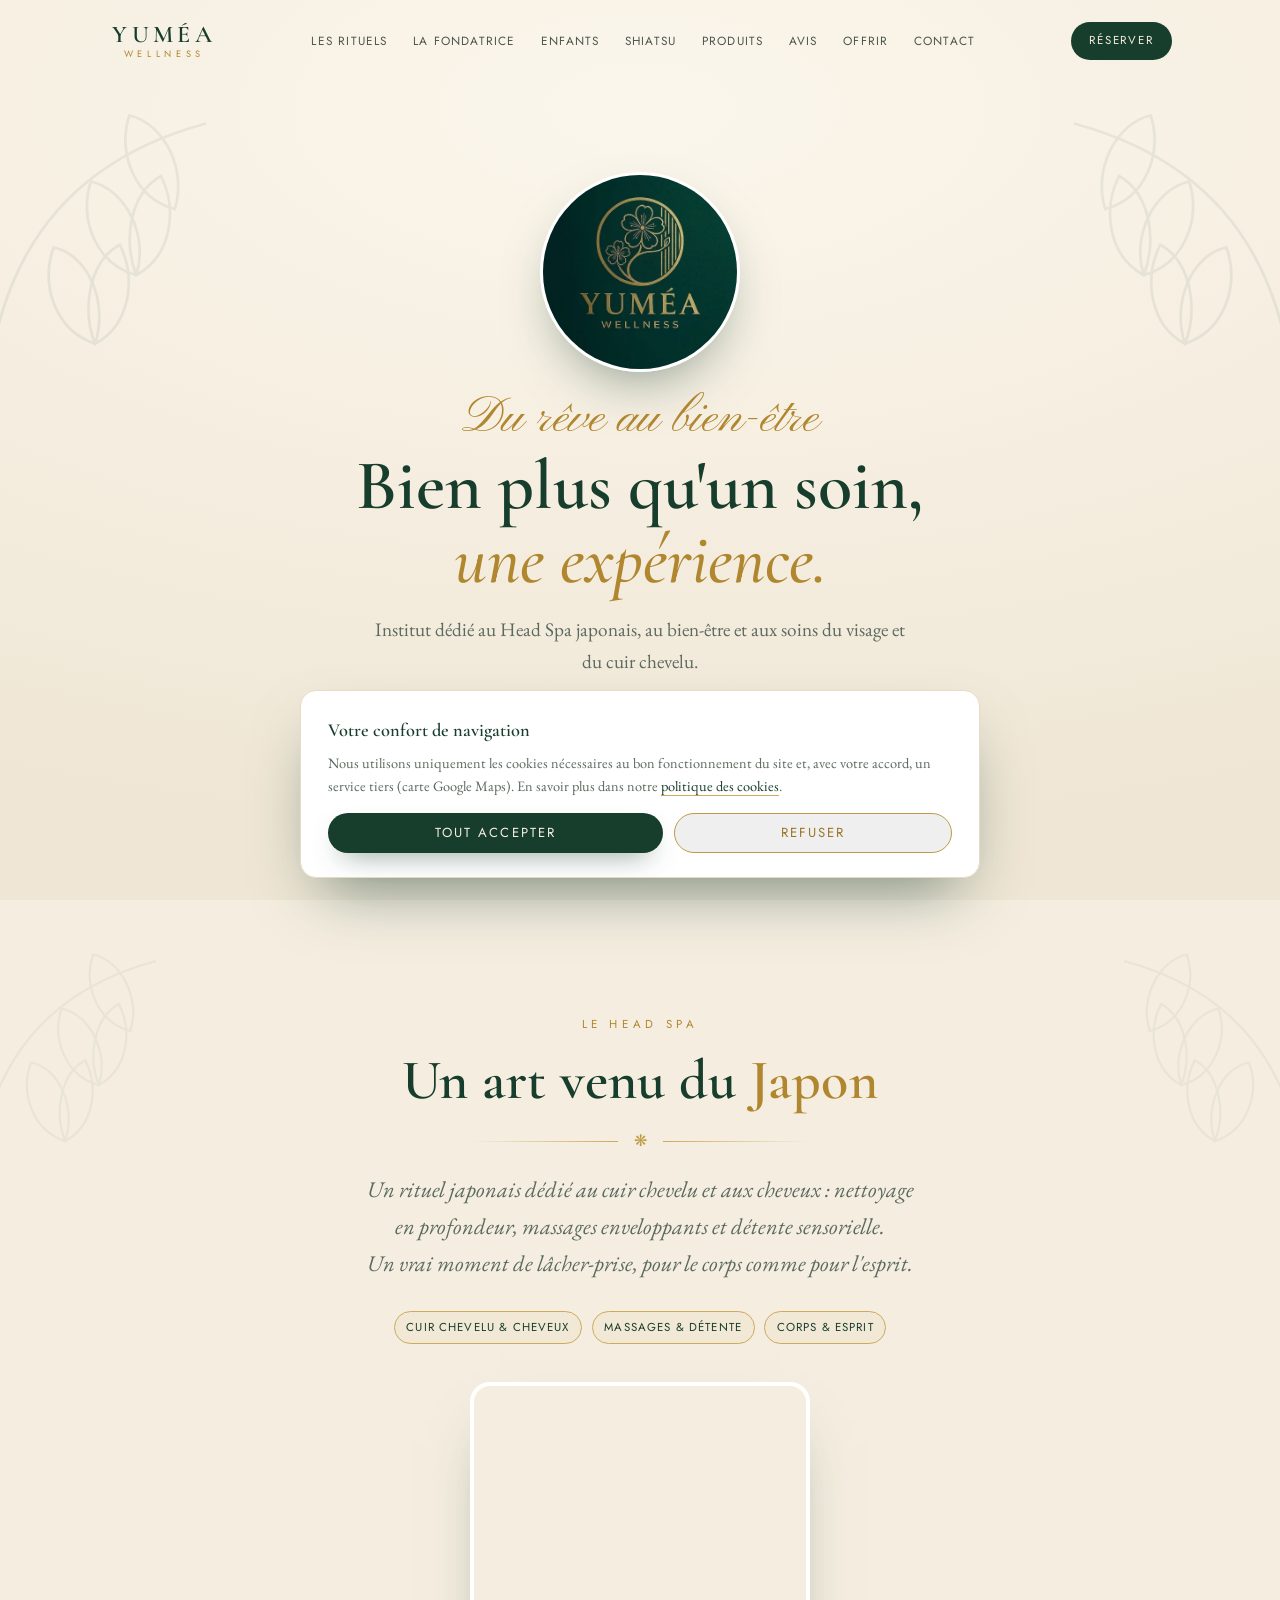
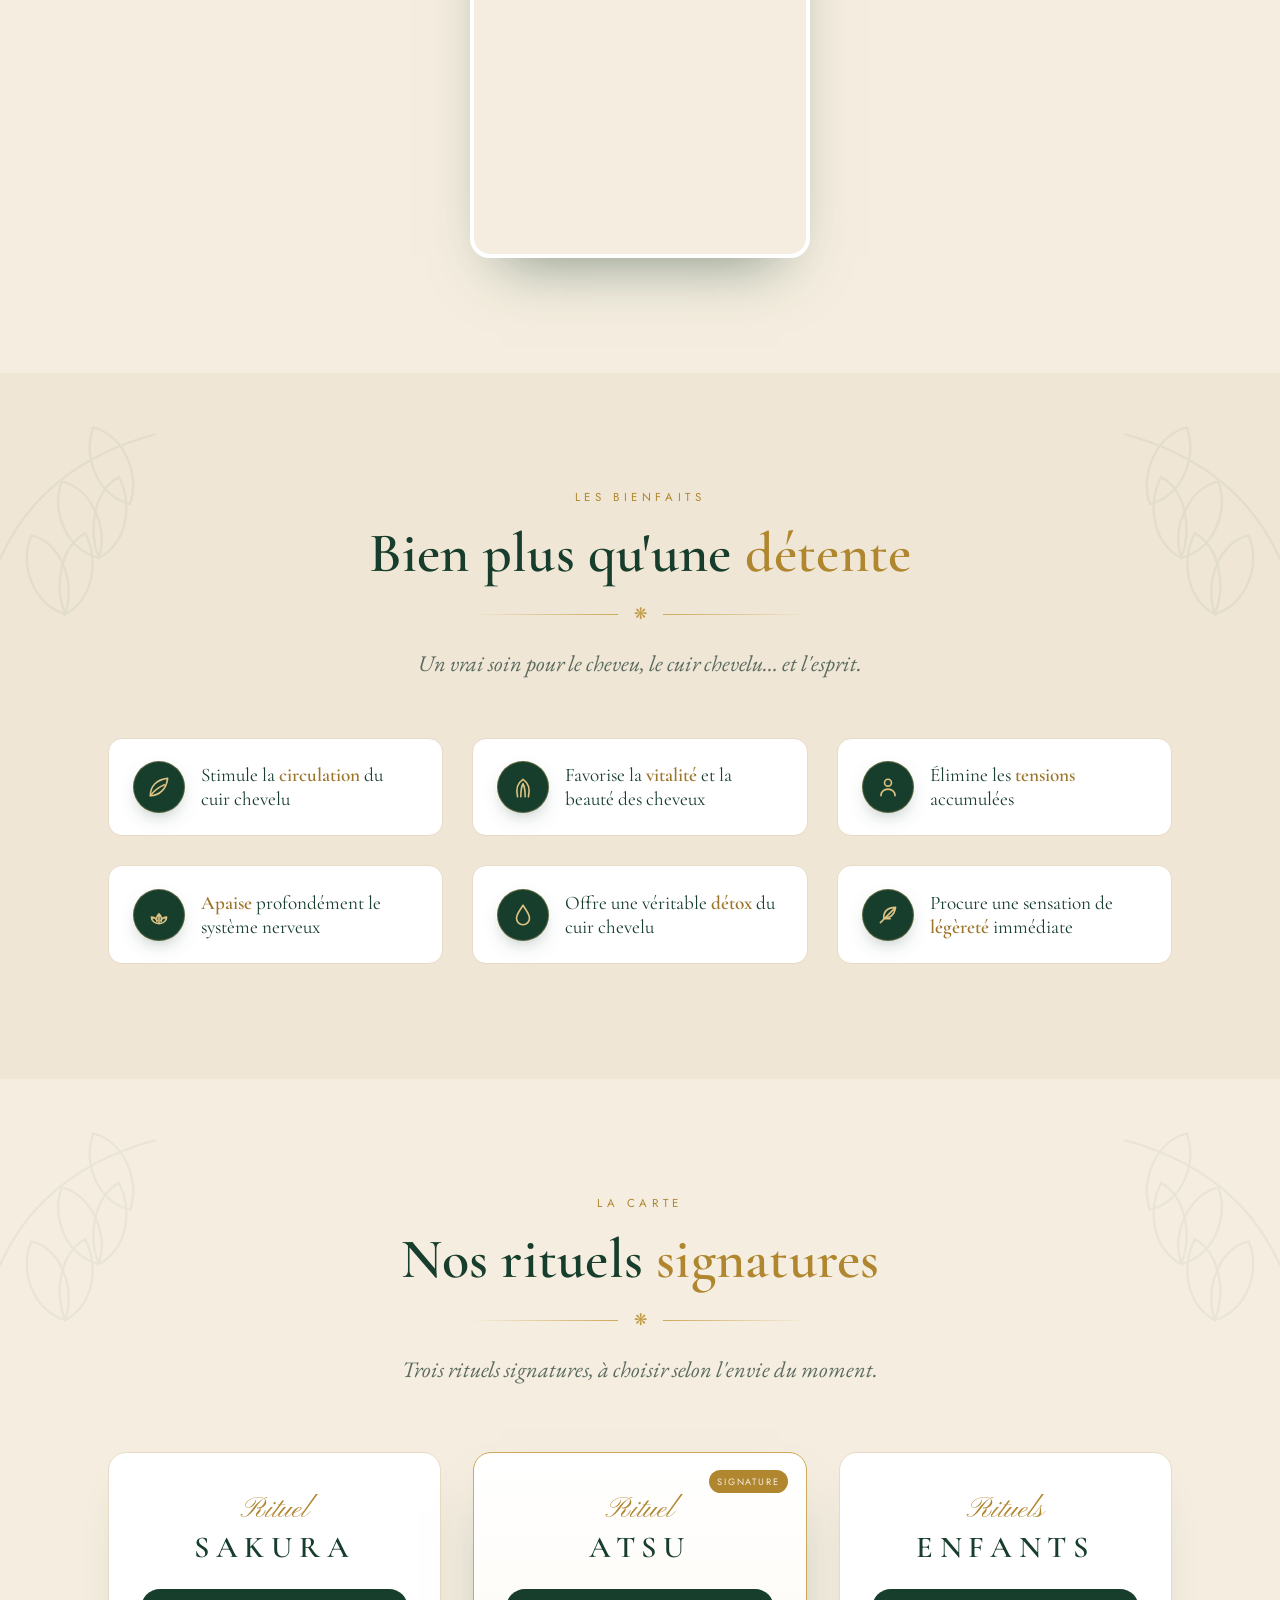
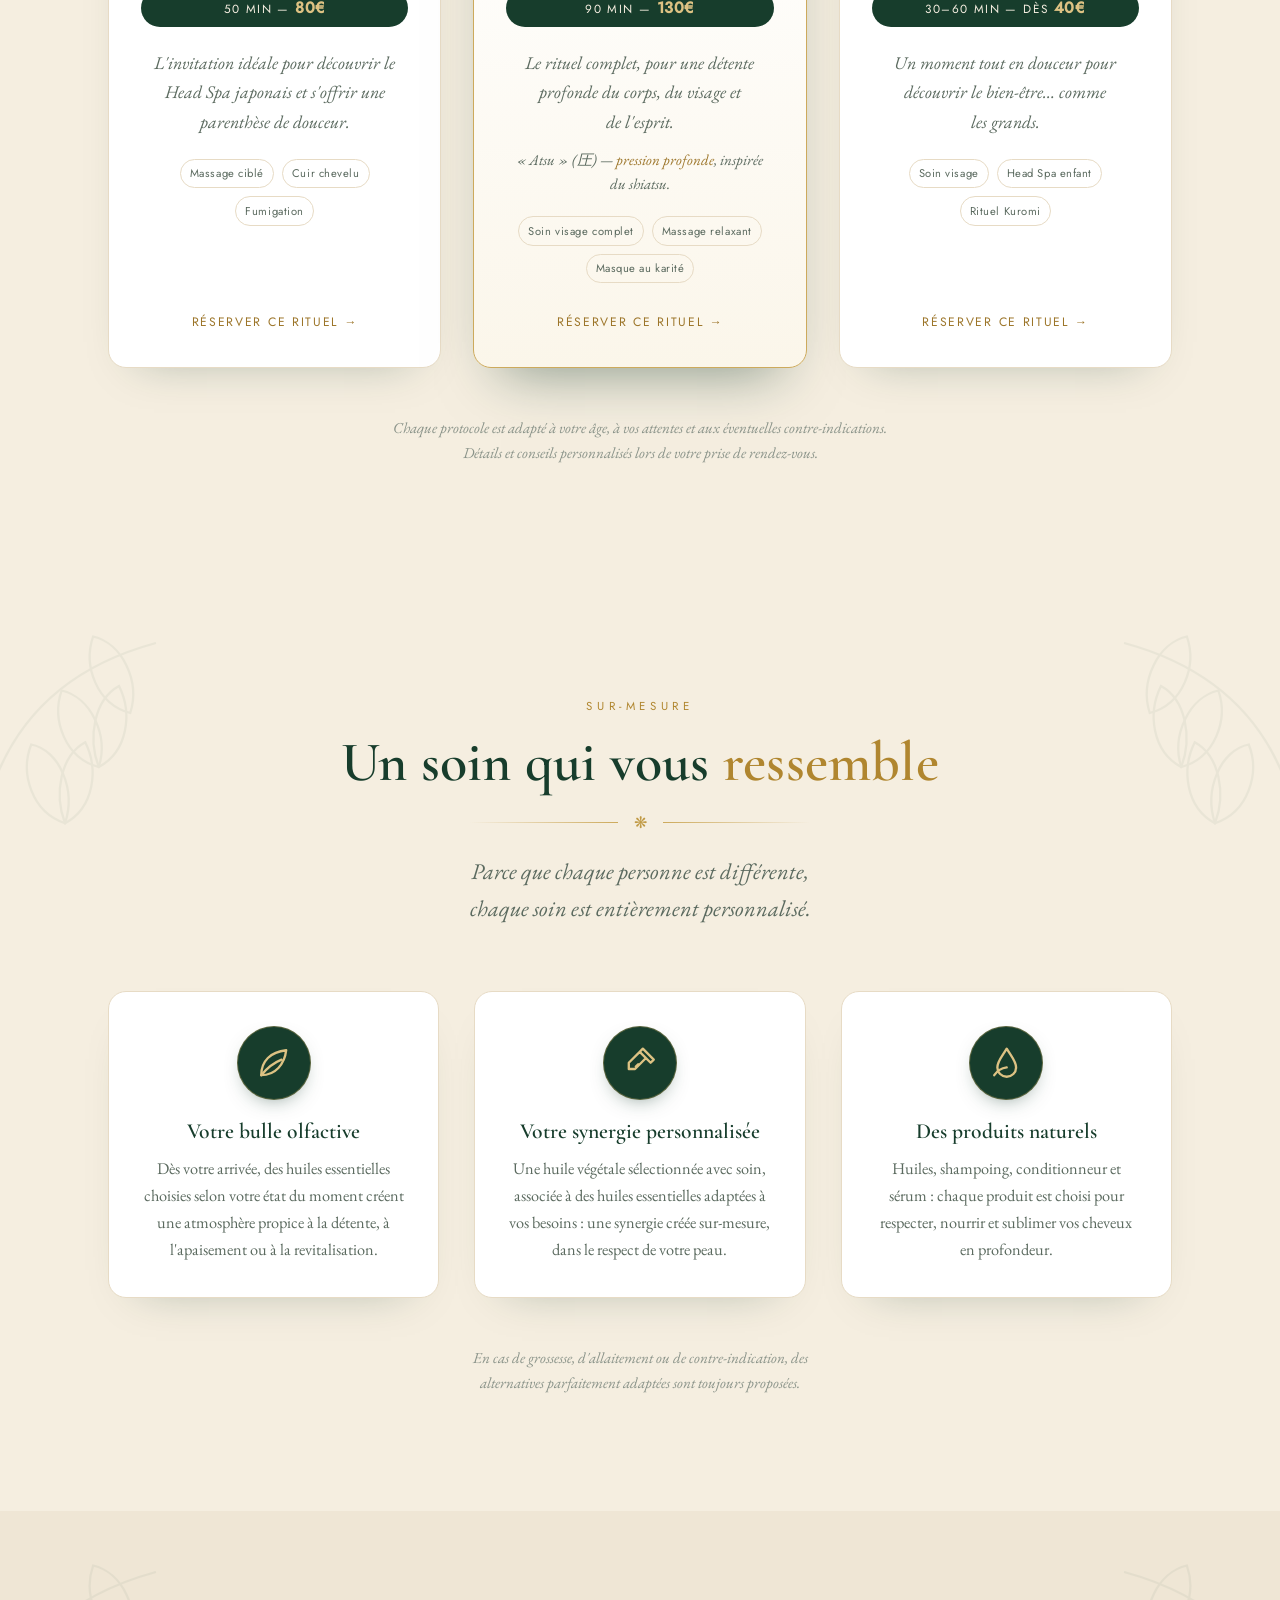
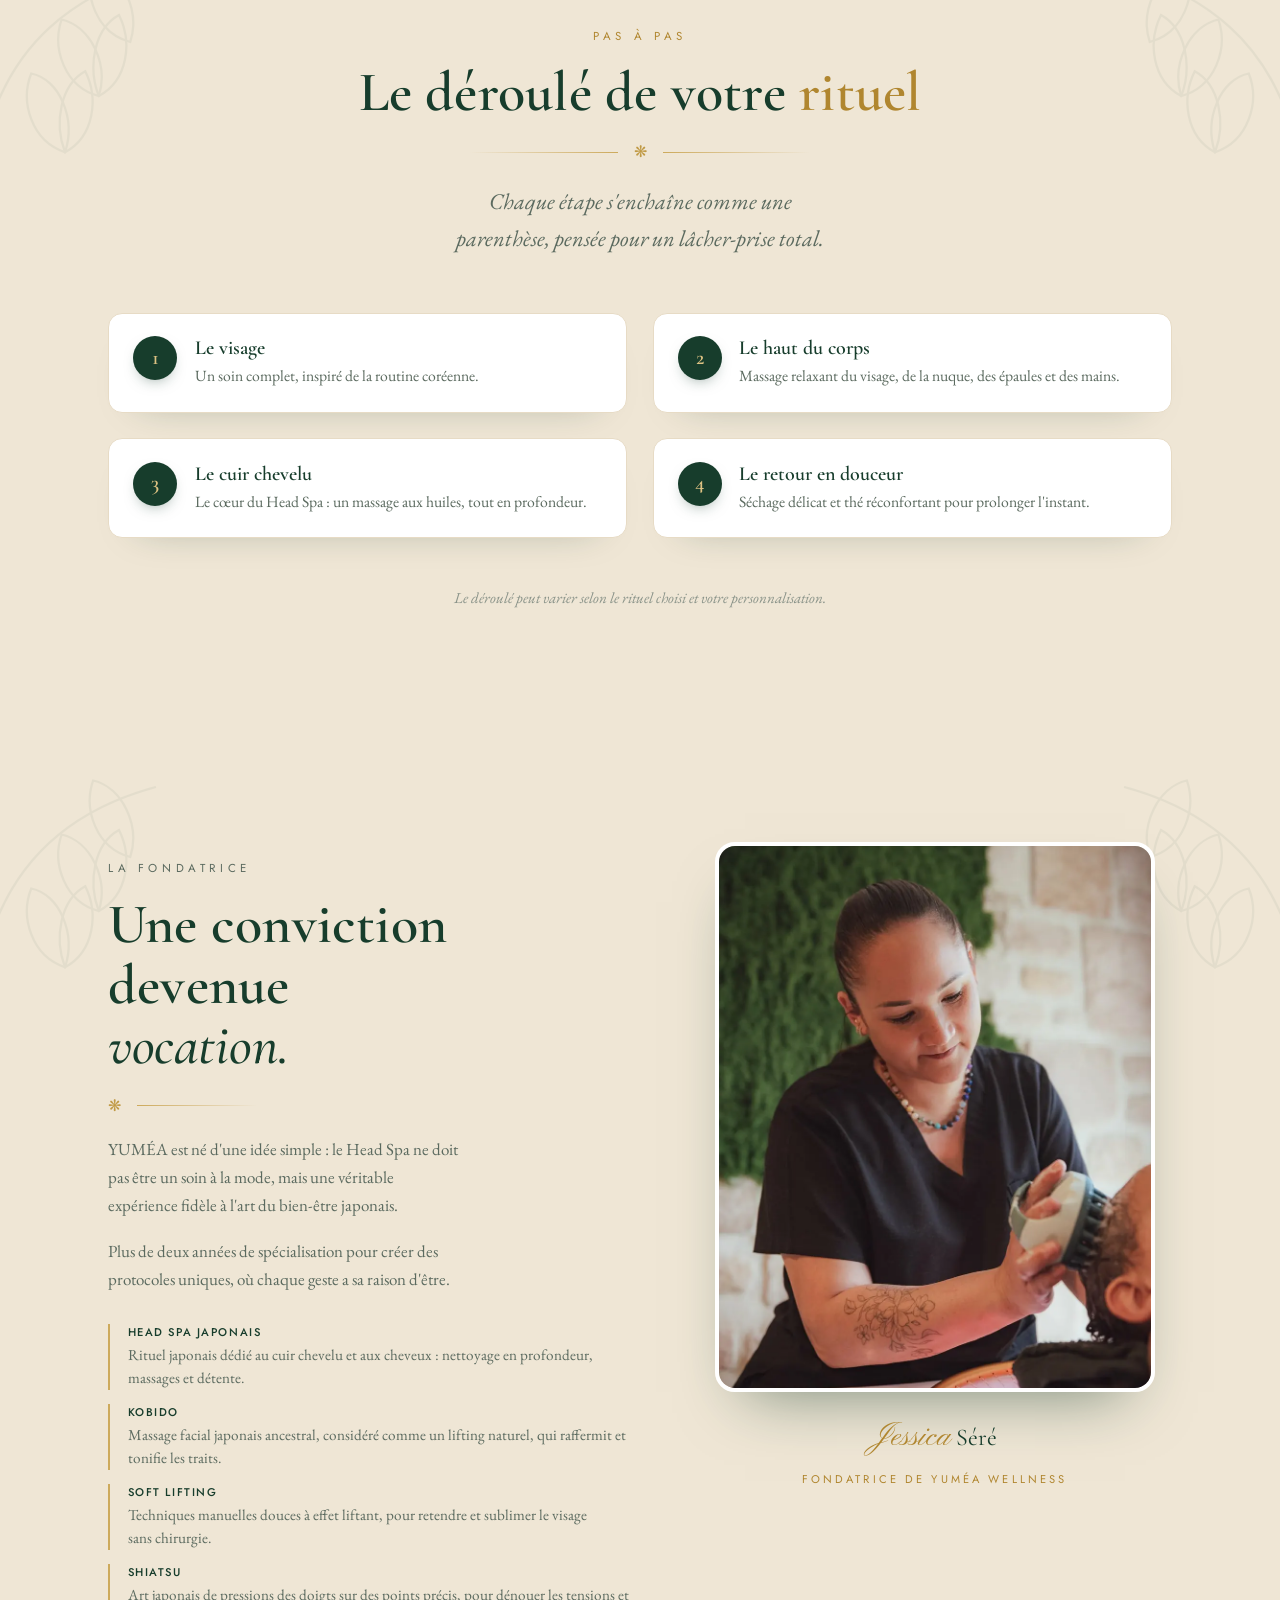
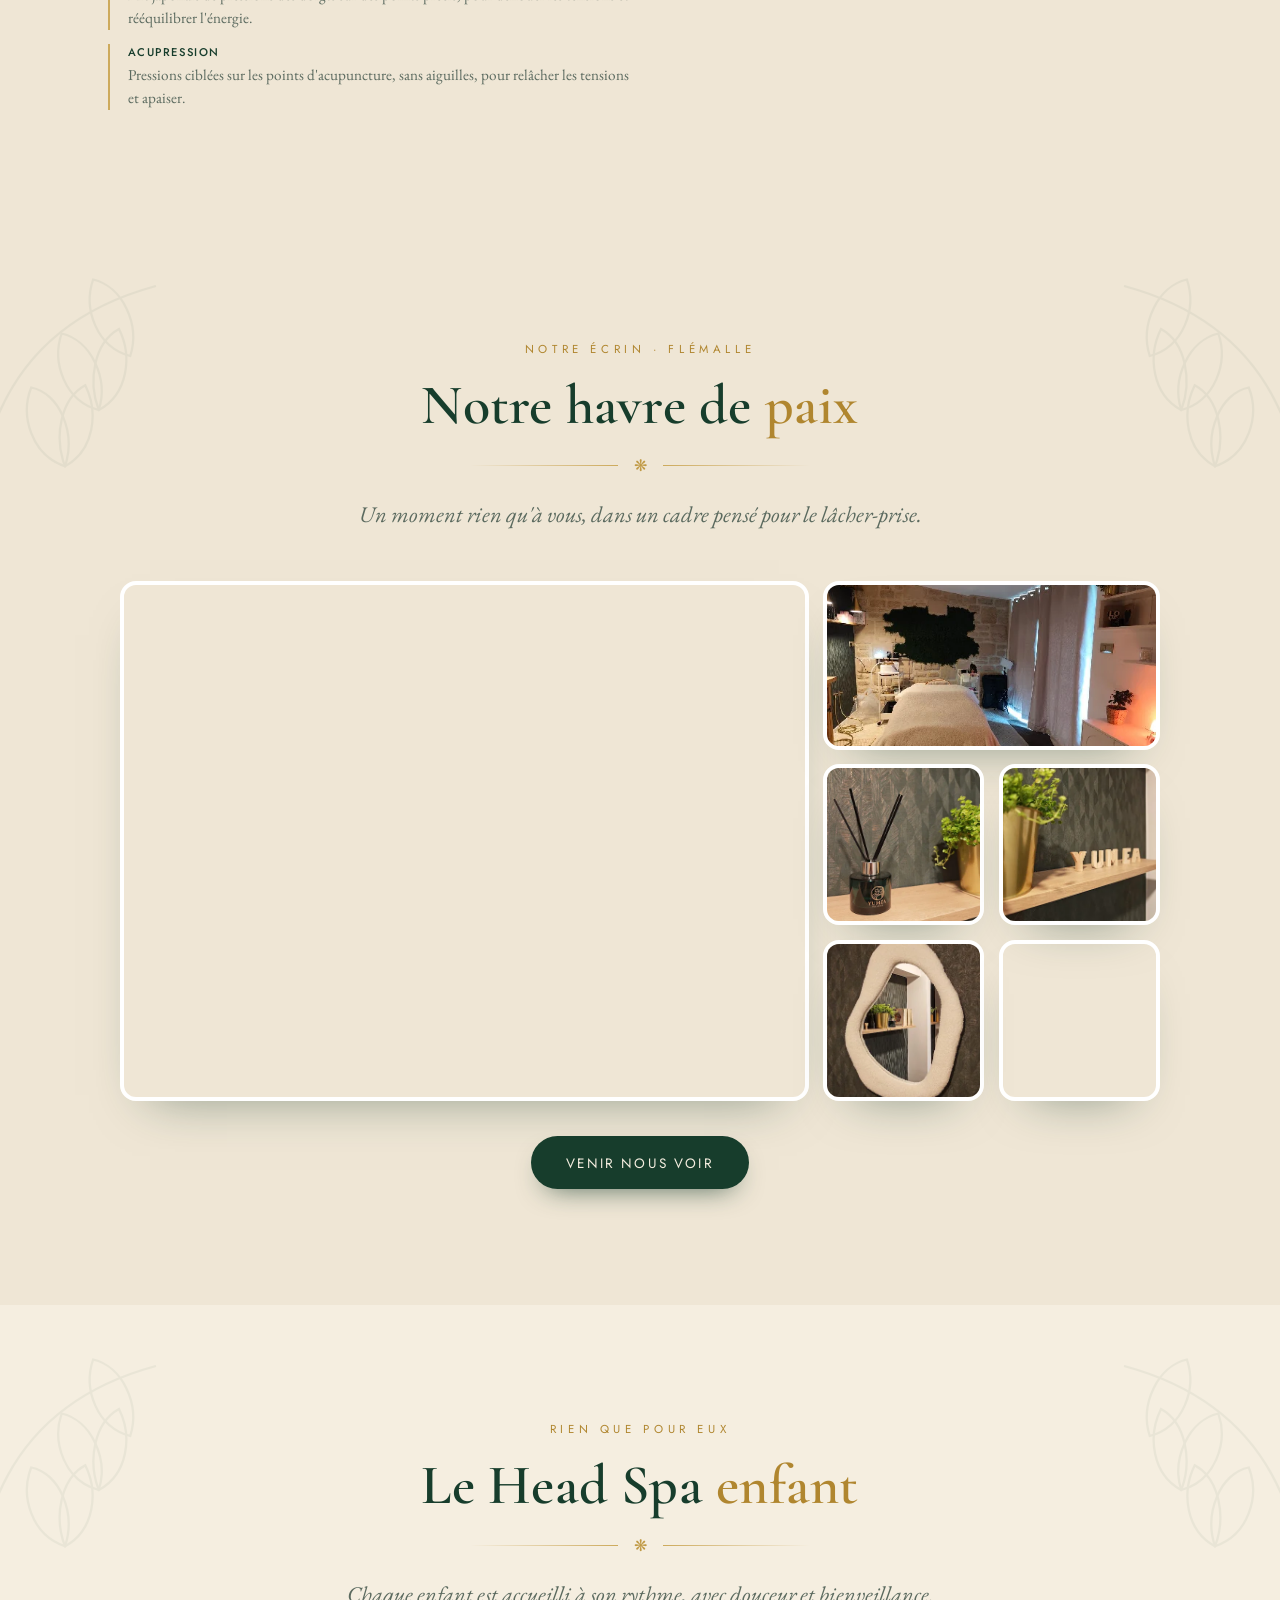
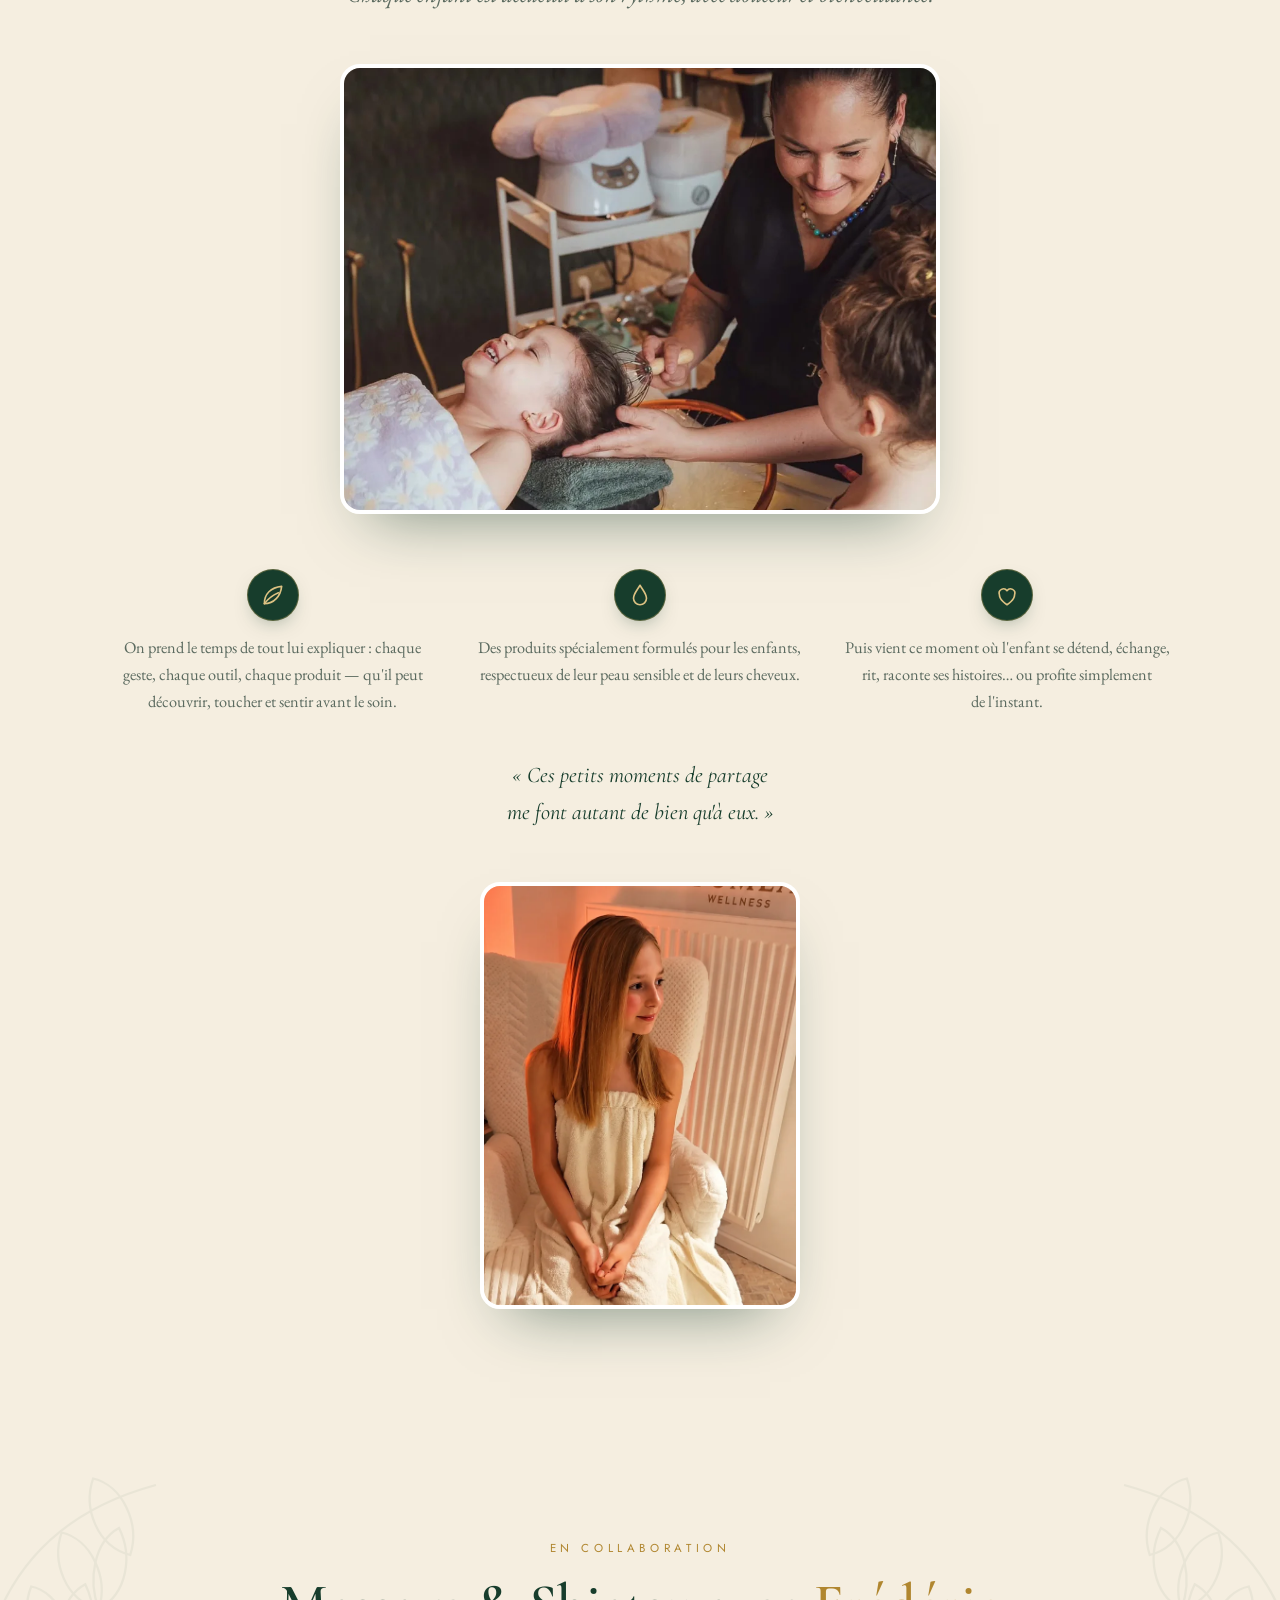
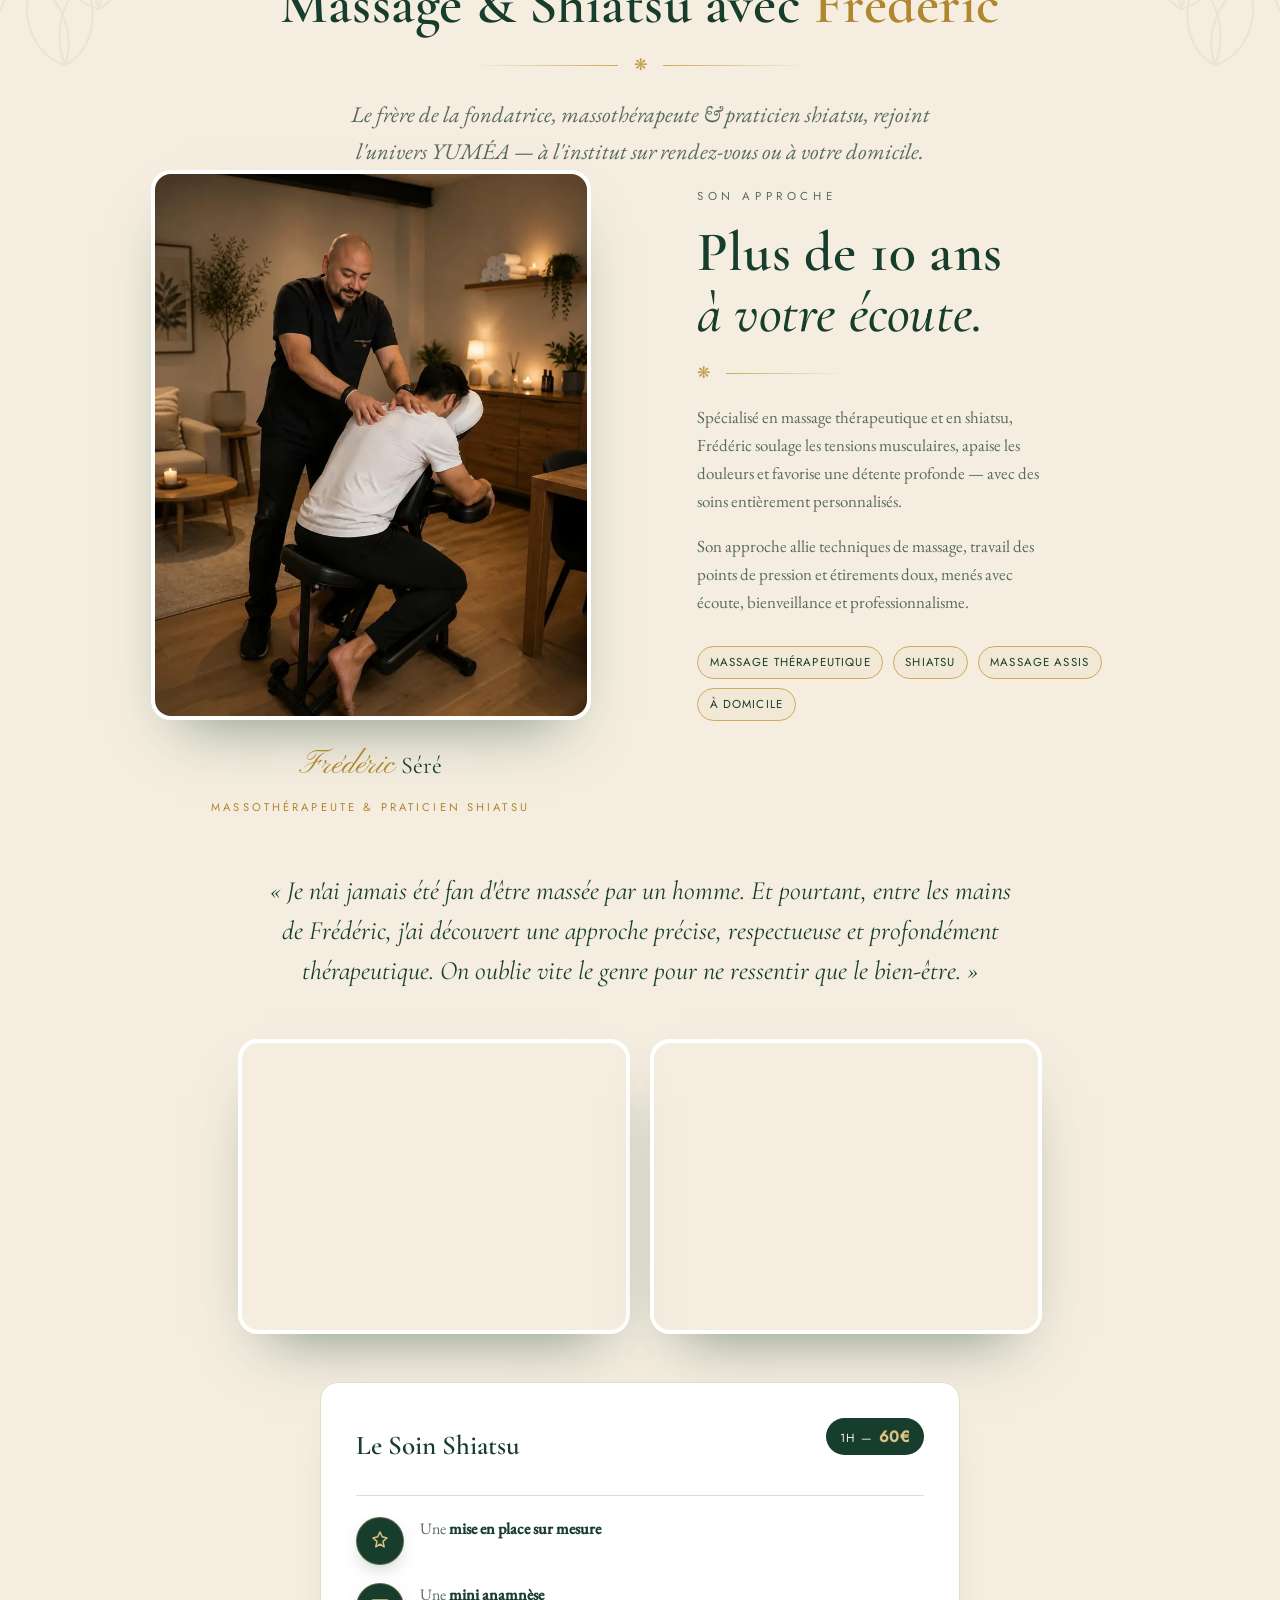
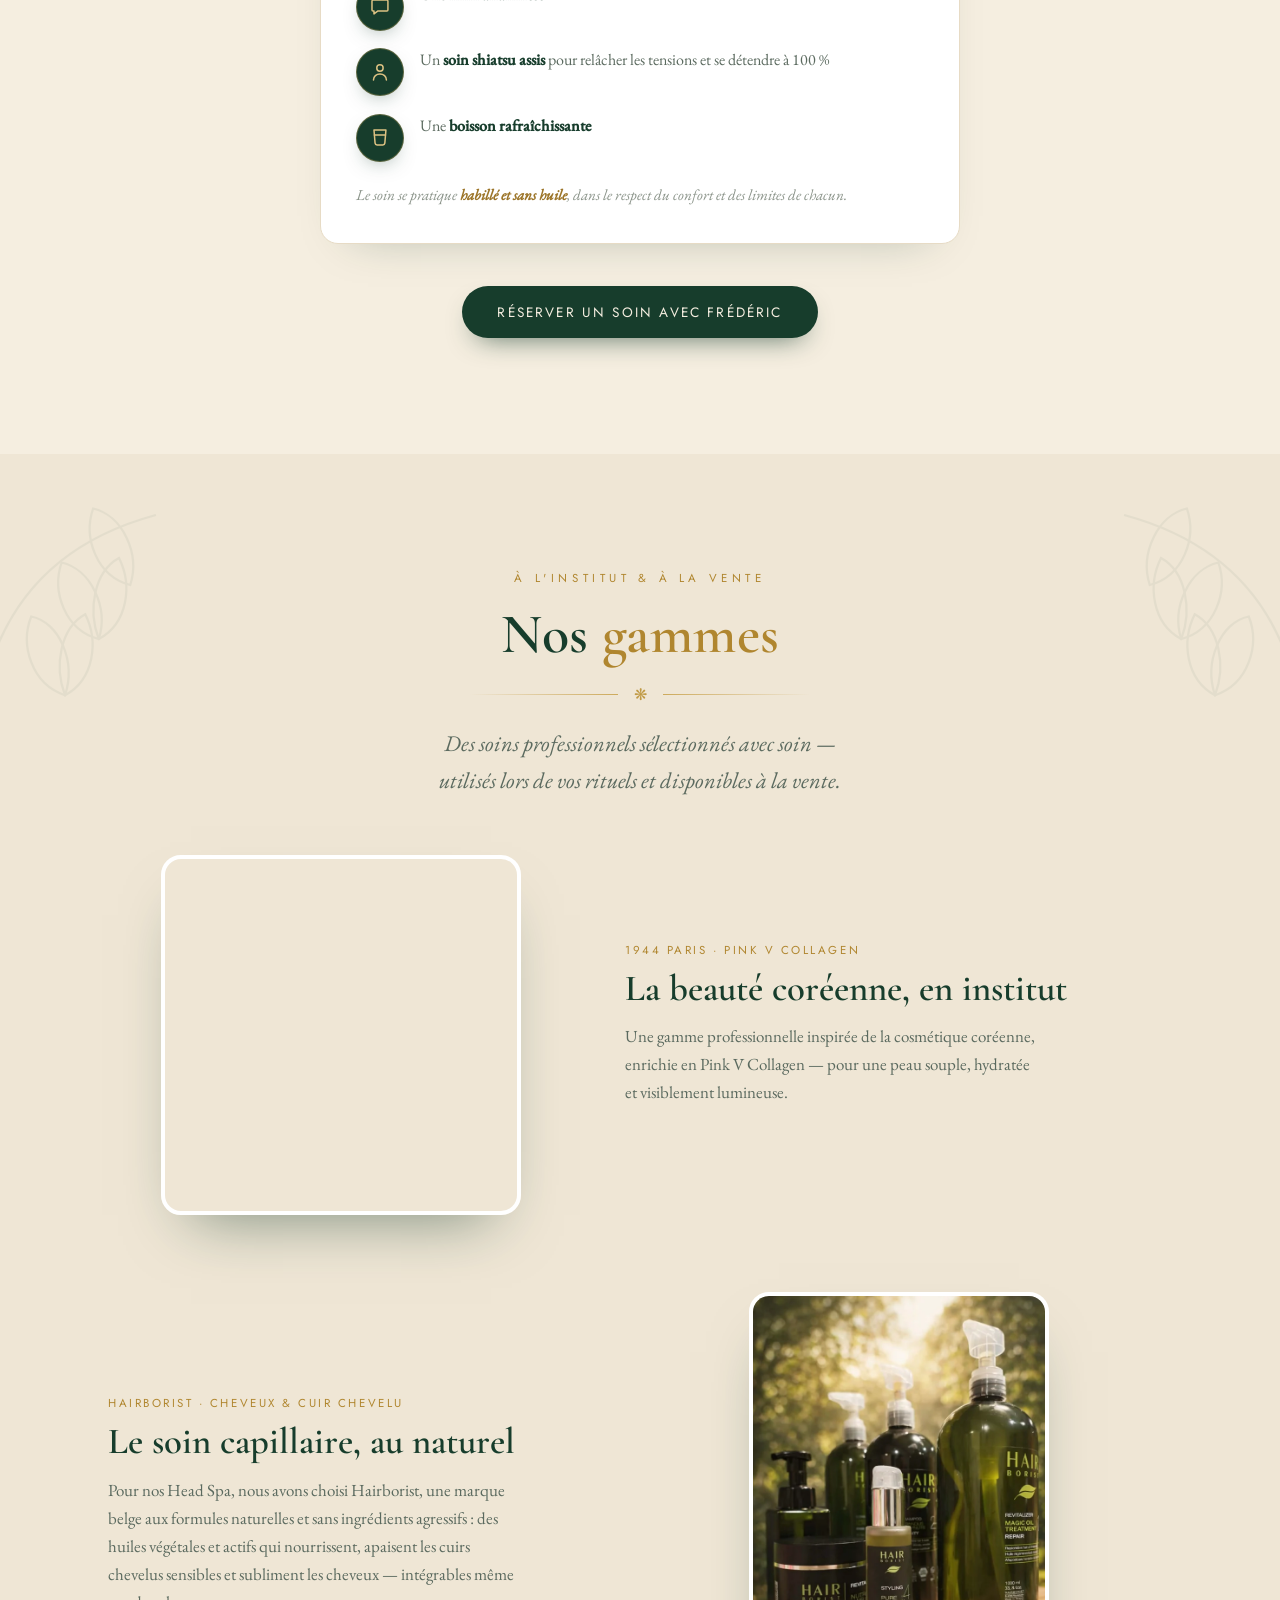
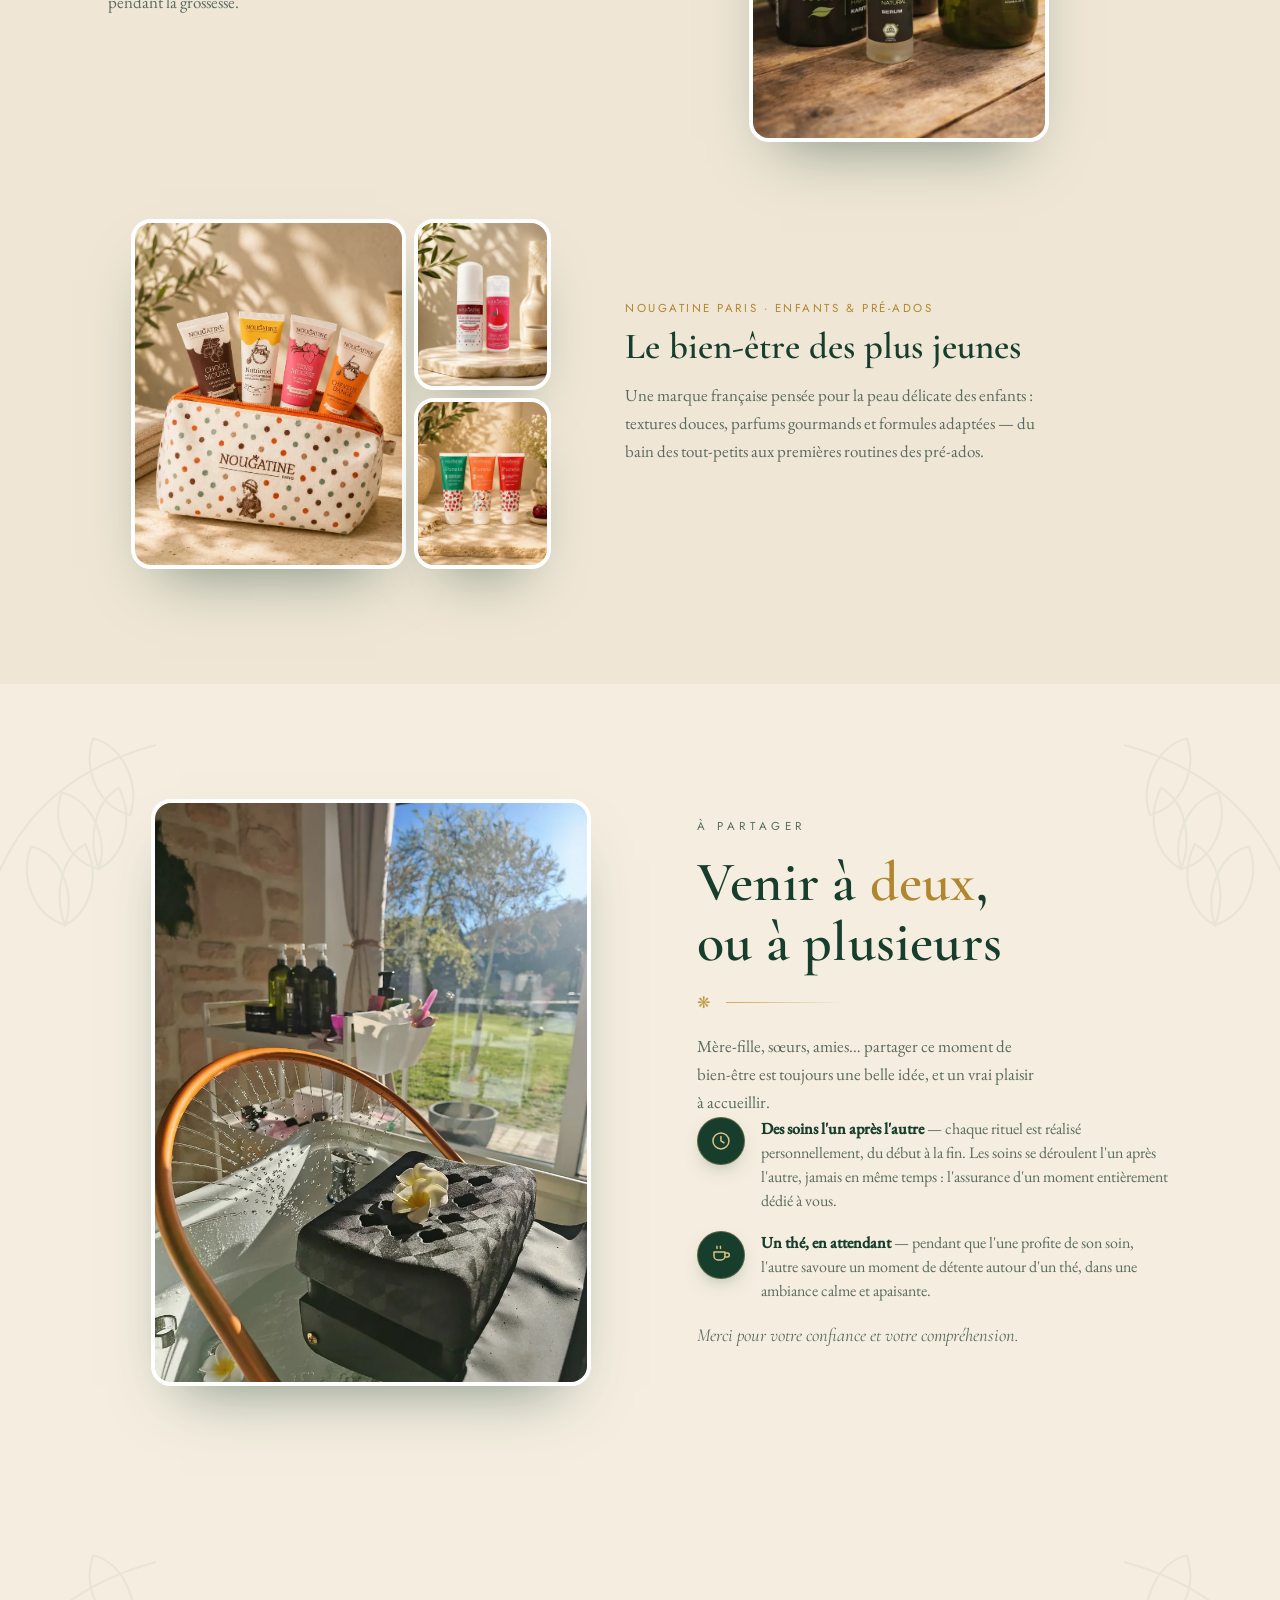
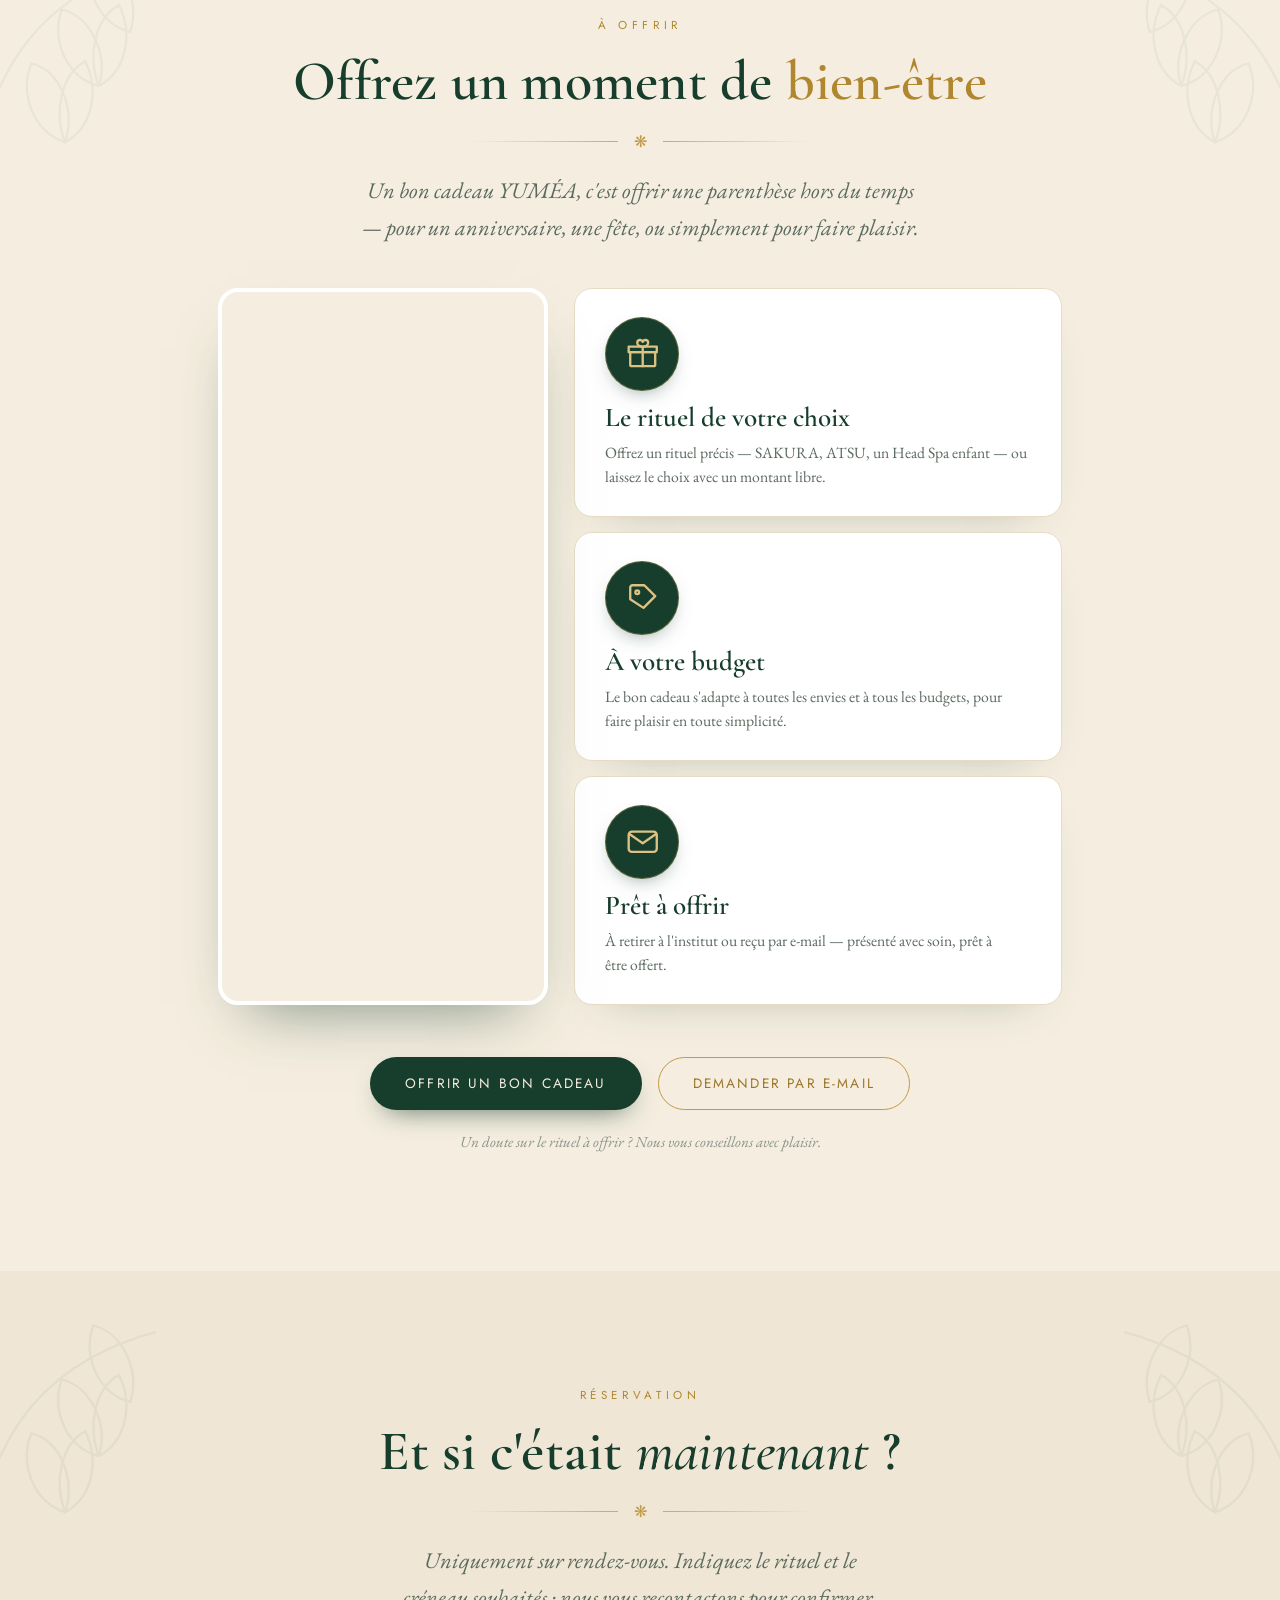
<file: index.html>
<!DOCTYPE html>
<html lang="fr">
<head>
  <meta charset="UTF-8" />
  <meta name="viewport" content="width=device-width, initial-scale=1.0" />
  <title>YUMÉA Wellness — Du rêve au bien-être · Head Spa japonais à Flémalle</title>
  <meta name="description" content="YUMÉA Wellness, institut dédié au Head Spa japonais, au bien-être et aux soins du visage et du cuir chevelu à Flémalle. Chaque rituel est une expérience sensorielle unique, entièrement personnalisée. Sur rendez-vous." />
  <meta name="theme-color" content="#f2ebdc" />
  <meta name="author" content="YUMÉA Wellness" />
  <meta name="robots" content="index, follow, max-image-preview:large, max-snippet:-1" />
  <meta name="google-site-verification" content="DtUUhPwdCRAyD9lQxTbKBeLYezA72KTCBXCnAudRWug" />
  <link rel="canonical" href="https://yumea-wellness.be/" />
  <link rel="alternate" hreflang="fr-be" href="https://yumea-wellness.be/" />
  <link rel="alternate" hreflang="x-default" href="https://yumea-wellness.be/" />
  <link rel="manifest" href="/site.webmanifest" />

  <meta name="geo.region" content="BE-WLG" />
  <meta name="geo.placename" content="Flémalle, Liège" />
  <meta name="geo.position" content="50.6006;5.4547" />
  <meta name="ICBM" content="50.6006, 5.4547" />
  <meta name="keywords" content="Head Spa Flémalle, Head Spa japonais, spa capillaire Liège, soin cuir chevelu, bien-être Flémalle, massage crânien, kobido, shiatsu Liège, YUMÉA Wellness" />

  <meta property="og:type" content="website" />
  <meta property="og:site_name" content="YUMÉA Wellness" />
  <meta property="og:title" content="YUMÉA Wellness — Head Spa japonais à Flémalle" />
  <meta property="og:description" content="Institut dédié au Head Spa japonais à Flémalle. Vivez une véritable expérience sensorielle, entièrement personnalisée. Sur rendez-vous." />
  <meta property="og:url" content="https://yumea-wellness.be/" />
  <meta property="og:image" content="https://yumea-wellness.be/assets/institut-nuit.jpg" />
  <meta property="og:image:width" content="1448" />
  <meta property="og:image:height" content="1086" />
  <meta property="og:image:alt" content="La façade illuminée de l'institut YUMÉA Wellness à Flémalle" />
  <meta property="og:locale" content="fr_BE" />
  <meta name="twitter:card" content="summary_large_image" />
  <meta name="twitter:title" content="YUMÉA Wellness — Head Spa japonais à Flémalle" />
  <meta name="twitter:description" content="Institut dédié au Head Spa japonais à Flémalle. Une expérience sensorielle unique, entièrement personnalisée. Sur rendez-vous." />
  <meta name="twitter:image" content="https://yumea-wellness.be/assets/institut-nuit.jpg" />

  <link rel="icon" href="assets/favicon.svg" type="image/svg+xml" />
  <link rel="apple-touch-icon" href="assets/logo.jpeg" />

  <link rel="preload" as="image" href="assets/logo.webp" fetchpriority="high" />
  <link rel="preload" as="font" type="font/woff2" href="assets/fonts/cormorant-garamond-600.woff2" crossorigin />
  <link rel="preload" as="font" type="font/woff2" href="assets/fonts/eb-garamond-400.woff2" crossorigin />

  <link rel="stylesheet" href="css/fonts.css?v=1" />
  <link rel="stylesheet" href="css/styles.css?v=34" />

  <script type="application/ld+json">
  {
    "@context": "https://schema.org",
    "@graph": [
      {
        "@type": ["HealthAndBeautyBusiness", "DaySpa"],
        "@id": "https://yumea-wellness.be/#business",
        "name": "YUMÉA Wellness",
        "alternateName": "Yuméa Wellness — Head Spa japonais",
        "description": "Institut dédié au Head Spa japonais, au bien-être et aux soins du visage et du cuir chevelu à Flémalle. Rituels sensoriels entièrement personnalisés, sur rendez-vous.",
        "slogan": "Du rêve au bien-être",
        "url": "https://yumea-wellness.be/",
        "logo": "https://yumea-wellness.be/assets/logo.jpeg",
        "image": [
          "https://yumea-wellness.be/assets/institut-nuit.jpg",
          "https://yumea-wellness.be/assets/headspa-vert.webp",
          "https://yumea-wellness.be/assets/logo.jpeg"
        ],
        "telephone": "+32498691136",
        "email": "contact@yumea-wellness.be",
        "priceRange": "€€",
        "currenciesAccepted": "EUR",
        "paymentAccepted": "Espèces, QR Code",
        "vatID": "BE1031330922",
        "knowsLanguage": "fr",
        "founder": { "@type": "Person", "name": "Jessica Séré", "jobTitle": "Fondatrice" },
        "address": {
          "@type": "PostalAddress",
          "streetAddress": "Rue de la Rochette 66",
          "postalCode": "4400",
          "addressLocality": "Flémalle",
          "addressRegion": "Liège",
          "addressCountry": "BE"
        },
        "geo": { "@type": "GeoCoordinates", "latitude": 50.6006, "longitude": 5.4547 },
        "hasMap": "https://maps.app.goo.gl/mPKonDmNLAmbDs9bA",
        "areaServed": [
          { "@type": "City", "name": "Flémalle" },
          { "@type": "City", "name": "Liège" },
          { "@type": "AdministrativeArea", "name": "Province de Liège" }
        ],
        "openingHoursSpecification": [
          { "@type": "OpeningHoursSpecification", "dayOfWeek": ["Monday", "Tuesday", "Wednesday", "Thursday", "Friday"], "opens": "09:00", "closes": "18:00" }
        ],
        "sameAs": [
          "https://www.instagram.com/yumea_wellness",
          "https://www.facebook.com/share/1LDt48tVmh/",
          "https://maps.app.goo.gl/mPKonDmNLAmbDs9bA"
        ],
        "aggregateRating": { "@type": "AggregateRating", "ratingValue": "5.0", "reviewCount": "9", "bestRating": "5" },
        "review": [
          { "@type": "Review", "author": { "@type": "Person", "name": "Sarah VL" }, "reviewRating": { "@type": "Rating", "ratingValue": "5" }, "reviewBody": "Un merveilleux moment hors du temps dans une bulle de bien-être. Quelle bienveillance, quelle douceur, je reviendrai sans aucune hésitation." },
          { "@type": "Review", "author": { "@type": "Person", "name": "Océane Compart" }, "reviewRating": { "@type": "Rating", "ratingValue": "5" }, "reviewBody": "Un immense merci pour cette expérience incroyable de Head Spa. Jess est vraiment exceptionnelle, passionnée. Je recommande les yeux fermés !" },
          { "@type": "Review", "author": { "@type": "Person", "name": "Audrey Triffaux" }, "reviewRating": { "@type": "Rating", "ratingValue": "5" }, "reviewBody": "1h30 de détente absolue. Une merveille, ces soins du visage et du cuir chevelu. Nous reviendrons sans aucun doute." }
        ],
        "hasOfferCatalog": {
          "@type": "OfferCatalog",
          "name": "Soins & rituels YUMÉA Wellness",
          "itemListElement": [
            { "@type": "Offer", "priceCurrency": "EUR", "price": "80", "availability": "https://schema.org/InStock", "itemOffered": { "@type": "Service", "name": "Rituel SAKURA — Head Spa japonais (50 min)", "description": "L'invitation idéale pour découvrir le Head Spa japonais : massage ciblé, soin du cuir chevelu et fumigation.", "serviceType": "Head Spa" } },
            { "@type": "Offer", "priceCurrency": "EUR", "price": "130", "availability": "https://schema.org/InStock", "itemOffered": { "@type": "Service", "name": "Rituel ATSU — Head Spa signature (90 min)", "description": "Le rituel complet : soin du visage, massage relaxant et masque au karité, pour une détente profonde du corps et de l'esprit.", "serviceType": "Head Spa" } },
            { "@type": "Offer", "priceCurrency": "EUR", "price": "40", "priceSpecification": { "@type": "PriceSpecification", "minPrice": "40", "priceCurrency": "EUR" }, "availability": "https://schema.org/InStock", "itemOffered": { "@type": "Service", "name": "Head Spa enfant", "description": "Un moment tout en douceur pour découvrir le bien-être, adapté aux plus jeunes.", "serviceType": "Head Spa enfant" } },
            { "@type": "Offer", "priceCurrency": "EUR", "price": "60", "availability": "https://schema.org/InStock", "itemOffered": { "@type": "Service", "name": "Soin Shiatsu (60 min)", "description": "Massage thérapeutique et shiatsu avec Frédéric Séré, à l'institut sur rendez-vous ou à domicile.", "serviceType": "Massage & Shiatsu" } }
          ]
        }
      },
      {
        "@type": "WebSite",
        "@id": "https://yumea-wellness.be/#website",
        "url": "https://yumea-wellness.be/",
        "name": "YUMÉA Wellness",
        "inLanguage": "fr-BE",
        "publisher": { "@id": "https://yumea-wellness.be/#business" }
      }
    ]
  }
  </script>
</head>
<body>

  <!-- Pétales / feuilles décoratives -->
  <div class="petals" aria-hidden="true"></div>

  <!-- ===== NAV ===== -->
  <header class="nav" id="nav">
    <div class="nav__inner">
      <a href="#hero" class="nav__brand" aria-label="YUMÉA Wellness — accueil">
        <span class="nav__brand-name">YUMÉA</span>
        <span class="nav__brand-sub">Wellness</span>
      </a>

      <nav class="nav__links" aria-label="Navigation principale">
        <a href="#rituels">Les rituels</a>
        <a href="#fondatrice">La fondatrice</a>
        <a href="#enfants">Enfants</a>
        <a href="#frederic">Shiatsu</a>
        <a href="#produits">Produits</a>
        <a href="#avis">Avis</a>
        <a href="#cadeaux">Offrir</a>
        <a href="#contact">Contact</a>
      </nav>

      <a href="#reservation" class="btn btn--nav">Réserver</a>

      <button class="nav__burger" id="burger" aria-label="Ouvrir le menu" aria-expanded="false">
        <span></span><span></span><span></span>
      </button>
    </div>
  </header>

  <!-- Drawer mobile -->
  <div class="drawer" id="drawer" aria-hidden="true">
    <nav class="drawer__links" aria-label="Navigation mobile">
      <a href="#rituels">Les rituels</a>
      <a href="#fondatrice">La fondatrice</a>
      <a href="#enfants">Enfants</a>
      <a href="#frederic">Shiatsu</a>
      <a href="#produits">Produits</a>
      <a href="#avis">Avis</a>
      <a href="#cadeaux">Offrir</a>
      <a href="#contact">Contact</a>
      <a href="#reservation" class="btn btn--primary drawer__cta">Réserver</a>
    </nav>
  </div>

  <main>

    <!-- ===== HERO ===== -->
    <section class="hero leafbg" id="hero">
      <div class="hero__inner reveal">
        <img src="assets/logo.webp" alt="Logo YUMÉA Wellness" class="hero__logo" width="440" height="440" decoding="async" fetchpriority="high" />
        <p class="script hero__script">Du rêve au bien-être</p>
        <h1 class="hero__title">Bien plus qu'un soin,<br /><span class="gold">une expérience.</span></h1>
        <p class="hero__lead">Institut dédié au Head&nbsp;Spa japonais, au bien-être et aux soins du visage et du cuir chevelu.</p>
        <div class="hero__actions">
          <a href="#rituels" class="btn btn--primary">Découvrir les rituels</a>
          <a href="#reservation" class="btn btn--ghost">Prendre rendez-vous</a>
        </div>
      </div>
      <a href="#headspa" class="hero__scroll" aria-label="Faire défiler vers le contenu">
        <span class="hero__scroll-txt">Découvrir</span>
        <span class="hero__scroll-line"></span>
      </a>
    </section>

    <!-- ===== LE HEAD SPA, C'EST QUOI ? ===== -->
    <section class="section headspa leafbg" id="headspa">
      <div class="container narrow center">
        <p class="eyebrow reveal">Le Head Spa</p>
        <h2 class="display reveal">Un art venu du <span class="gold">Japon</span></h2>
        <div class="ornament reveal"><span class="orn-line"></span><span class="orn-mark">❋</span><span class="orn-line"></span></div>
        <p class="lede reveal">Un rituel japonais dédié au cuir chevelu et aux cheveux&nbsp;: nettoyage en profondeur, massages enveloppants et détente sensorielle.<br />Un vrai moment de lâcher-prise, pour le corps comme pour l'esprit.</p>
        <ul class="pills pills--center reveal">
          <li>Cuir chevelu &amp; cheveux</li><li>Massages &amp; détente</li><li>Corps &amp; esprit</li>
        </ul>
        <div class="photo headspa__photo reveal"><img src="assets/headspa-vert.webp" alt="Un Head Spa en cours à l'institut YUMÉA Wellness, cheveux baignés sous l'arceau d'eau" width="485" height="677" loading="lazy" decoding="async" /></div>
      </div>
    </section>

    <!-- ===== BIENFAITS ===== -->
    <section class="section benefits leafbg" id="bienfaits">
      <div class="container center">
        <p class="eyebrow reveal">Les bienfaits</p>
        <h2 class="display reveal">Bien plus qu'une <span class="gold">détente</span></h2>
        <div class="ornament reveal"><span class="orn-line"></span><span class="orn-mark">❋</span><span class="orn-line"></span></div>
        <p class="lede reveal">Un vrai soin pour le cheveu, le cuir chevelu… et l'esprit.</p>
      </div>
      <div class="container benefit-grid">
        <div class="benefit reveal"><span class="badge"><svg class="ico" viewBox="0 0 24 24" fill="none" stroke="currentColor" stroke-width="1.5" stroke-linecap="round" stroke-linejoin="round"><path d="M4 20C4 11 10 5 20 4 19 13 13 20 4 20Z"/><path d="M4 20C8 15 12 12 17 10"/></svg></span><p>Stimule la <b>circulation</b> du cuir chevelu</p></div>
        <div class="benefit reveal"><span class="badge"><svg class="ico" viewBox="0 0 24 24" fill="none" stroke="currentColor" stroke-width="1.5" stroke-linecap="round" stroke-linejoin="round"><path d="M7 21c-1.5-6-1-12 5-16 6 4 6.5 10 5 16M10 21c0-5 .3-9 2-12 1.7 3 2 7 2 12"/></svg></span><p>Favorise la <b>vitalité</b> et la beauté des cheveux</p></div>
        <div class="benefit reveal"><span class="badge"><svg class="ico" viewBox="0 0 24 24" fill="none" stroke="currentColor" stroke-width="1.5" stroke-linecap="round" stroke-linejoin="round"><circle cx="12" cy="8" r="3.2"/><path d="M5.5 20c0-3.6 2.9-6 6.5-6s6.5 2.4 6.5 6"/></svg></span><p>Élimine les <b>tensions</b> accumulées</p></div>
        <div class="benefit reveal"><span class="badge"><svg class="ico" viewBox="0 0 24 24" fill="none" stroke="currentColor" stroke-width="1.5" stroke-linecap="round" stroke-linejoin="round"><path d="M12 20c-4 0-7-2.7-7-6 2.2 0 4.2 1 5.4 3M12 20c4 0 7-2.7 7-6-2.2 0-4.2 1-5.4 3M12 20c0-3 0-6 0-9-1.8 1.8-2.8 4.6-2 7M12 20c0-3 0-6 0-9 1.8 1.8 2.8 4.6 2 7"/></svg></span><p><b>Apaise</b> profondément le système nerveux</p></div>
        <div class="benefit reveal"><span class="badge"><svg class="ico" viewBox="0 0 24 24" fill="none" stroke="currentColor" stroke-width="1.5" stroke-linecap="round" stroke-linejoin="round"><path d="M12 3c3 5 6 8 6 12a6 6 0 0 1-12 0c0-4 3-7 6-12Z"/></svg></span><p>Offre une véritable <b>détox</b> du cuir chevelu</p></div>
        <div class="benefit reveal"><span class="badge"><svg class="ico" viewBox="0 0 24 24" fill="none" stroke="currentColor" stroke-width="1.5" stroke-linecap="round" stroke-linejoin="round"><path d="M5 19 19 5M19 5c-7 0-11 3.5-11 10 6.5 0 10-4 11-10ZM8.5 15.5H14"/></svg></span><p>Procure une sensation de <b>légèreté</b> immédiate</p></div>
      </div>
    </section>

    <!-- ===== RITUELS ===== -->
    <section class="section rituels leafbg" id="rituels">
      <div class="container center">
        <p class="eyebrow reveal">La carte</p>
        <h2 class="display reveal">Nos rituels <span class="gold">signatures</span></h2>
        <div class="ornament reveal"><span class="orn-line"></span><span class="orn-mark">❋</span><span class="orn-line"></span></div>
        <p class="lede reveal">Trois rituels signatures, à choisir selon l'envie du moment.</p>
      </div>

      <div class="container cards">
        <article class="card reveal">
          <p class="card__script script">Rituel</p>
          <h3 class="card__name">SAKURA</h3>
          <span class="card__pill">50 min — <b class="card__price">80€</b></span>
          <p class="card__desc">L'invitation idéale pour découvrir le Head&nbsp;Spa japonais et s'offrir une parenthèse de douceur.</p>
          <ul class="card__tags"><li>Massage ciblé</li><li>Cuir chevelu</li><li>Fumigation</li></ul>
          <a href="#reservation" data-rituel="SAKURA" class="card__link">Réserver ce rituel →</a>
        </article>

        <article class="card card--feature reveal">
          <span class="card__badge">Signature</span>
          <p class="card__script script">Rituel</p>
          <h3 class="card__name">ATSU</h3>
          <span class="card__pill">90 min — <b class="card__price">130€</b></span>
          <p class="card__desc">Le rituel complet, pour une détente profonde du corps, du visage et de l'esprit.</p>
          <p class="card__note">« Atsu » (圧) — <i>pression profonde</i>, inspirée du shiatsu.</p>
          <ul class="card__tags"><li>Soin visage complet</li><li>Massage relaxant</li><li>Masque au karité</li></ul>
          <a href="#reservation" data-rituel="ATSU" class="card__link">Réserver ce rituel →</a>
        </article>

        <article class="card reveal">
          <p class="card__script script">Rituels</p>
          <h3 class="card__name">ENFANTS</h3>
          <span class="card__pill">30–60 min — dès <b class="card__price">40€</b></span>
          <p class="card__desc">Un moment tout en douceur pour découvrir le bien-être… comme les grands.</p>
          <ul class="card__tags"><li>Soin visage</li><li>Head Spa enfant</li><li>Rituel Kuromi</li></ul>
          <a href="#reservation" data-rituel="enfant" class="card__link">Réserver ce rituel →</a>
        </article>
      </div>

      <p class="note container center reveal">Chaque protocole est adapté à votre âge, à vos attentes et aux éventuelles contre-indications.<br />Détails et conseils personnalisés lors de votre prise de rendez-vous.</p>
    </section>

    <!-- ===== SUR-MESURE ===== -->
    <section class="section personnalise leafbg" id="personnalise">
      <div class="container center">
        <p class="eyebrow reveal">Sur-mesure</p>
        <h2 class="display reveal">Un soin qui vous <span class="gold">ressemble</span></h2>
        <div class="ornament reveal"><span class="orn-line"></span><span class="orn-mark">❋</span><span class="orn-line"></span></div>
        <p class="lede reveal">Parce que chaque personne est différente, chaque soin est entièrement personnalisé.</p>
      </div>

      <div class="container duo">
        <article class="duo__card reveal">
          <span class="badge badge--lg"><svg class="ico" viewBox="0 0 24 24" fill="none" stroke="currentColor" stroke-width="1.5" stroke-linecap="round" stroke-linejoin="round"><path d="M4 20C4 11 10 5 20 4 19 13 13 20 4 20Z"/><path d="M4 20C8 15 12 12 17 10"/></svg></span>
          <h3>Votre bulle olfactive</h3>
          <p>Dès votre arrivée, des huiles essentielles choisies selon votre état du moment créent une atmosphère propice à la détente, à l'apaisement ou à la revitalisation.</p>
        </article>
        <article class="duo__card reveal">
          <span class="badge badge--lg"><svg class="ico" viewBox="0 0 24 24" fill="none" stroke="currentColor" stroke-width="1.5" stroke-linecap="round" stroke-linejoin="round"><path d="M14 3l7 7-2 2-7-7ZM12 5 5 12v4h4l7-7"/><path d="M11 13l-1.5 1.5"/></svg></span>
          <h3>Votre synergie personnalisée</h3>
          <p>Une huile végétale sélectionnée avec soin, associée à des huiles essentielles adaptées à vos besoins&nbsp;: une synergie créée sur-mesure, dans le respect de votre peau.</p>
        </article>
        <article class="duo__card reveal">
          <span class="badge badge--lg"><svg class="ico" viewBox="0 0 24 24" fill="none" stroke="currentColor" stroke-width="1.5" stroke-linecap="round" stroke-linejoin="round"><path d="M12 3c3 5 6 8 6 12a6 6 0 0 1-12 0c0-4 3-7 6-12Z"/><path d="M4 20C6 17 8.5 15.5 12 15"/></svg></span>
          <h3>Des produits naturels</h3>
          <p>Huiles, shampoing, conditionneur et sérum&nbsp;: chaque produit est choisi pour respecter, nourrir et sublimer vos cheveux en profondeur.</p>
        </article>
      </div>

      <p class="note container center reveal">En cas de grossesse, d'allaitement ou de contre-indication, des alternatives parfaitement adaptées sont toujours proposées.</p>
    </section>

    <!-- ===== LE DÉROULÉ DU RITUEL ===== -->
    <section class="section deroule leafbg" id="deroule">
      <div class="container center">
        <p class="eyebrow reveal">Pas à pas</p>
        <h2 class="display reveal">Le déroulé de votre <span class="gold">rituel</span></h2>
        <div class="ornament reveal"><span class="orn-line"></span><span class="orn-mark">❋</span><span class="orn-line"></span></div>
        <p class="lede reveal">Chaque étape s'enchaîne comme une parenthèse, pensée pour un lâcher-prise total.</p>
      </div>
      <ol class="steps container">
        <li class="step reveal"><span class="step__num">1</span><div class="step__body"><h3>Le visage</h3><p>Un soin complet, inspiré de la routine coréenne.</p></div></li>
        <li class="step reveal"><span class="step__num">2</span><div class="step__body"><h3>Le haut du corps</h3><p>Massage relaxant du visage, de la nuque, des épaules et des mains.</p></div></li>
        <li class="step reveal"><span class="step__num">3</span><div class="step__body"><h3>Le cuir chevelu</h3><p>Le cœur du Head&nbsp;Spa&nbsp;: un massage aux huiles, tout en profondeur.</p></div></li>
        <li class="step reveal"><span class="step__num">4</span><div class="step__body"><h3>Le retour en douceur</h3><p>Séchage délicat et thé réconfortant pour prolonger l'instant.</p></div></li>
      </ol>
      <p class="note container center reveal">Le déroulé peut varier selon le rituel choisi et votre personnalisation.</p>
    </section>

    <!-- ===== FONDATRICE ===== -->
    <section class="section fondatrice leafbg" id="fondatrice">
      <div class="container split">
        <div class="split__body reveal">
          <p class="eyebrow">La fondatrice</p>
          <h2 class="display">Une conviction devenue<br /><em>vocation.</em></h2>
          <div class="ornament ornament--left"><span class="orn-mark">❋</span><span class="orn-line"></span></div>
          <p>YUMÉA est né d'une idée simple&nbsp;: le Head&nbsp;Spa ne doit pas être un soin à la mode, mais une véritable expérience fidèle à l'art du bien-être japonais.</p>
          <p>Plus de deux années de spécialisation pour créer des protocoles uniques, où chaque geste a sa raison d'être.</p>
          <ul class="expertise reveal">
            <li><span class="expertise__term">Head&nbsp;Spa japonais</span>Rituel japonais dédié au cuir chevelu et aux cheveux&nbsp;: nettoyage en profondeur, massages et détente.</li>
            <li><span class="expertise__term">Kobido</span>Massage facial japonais ancestral, considéré comme un lifting naturel, qui raffermit et tonifie les traits.</li>
            <li><span class="expertise__term">Soft Lifting</span>Techniques manuelles douces à effet liftant, pour retendre et sublimer le visage sans chirurgie.</li>
            <li><span class="expertise__term">Shiatsu</span>Art japonais de pressions des doigts sur des points précis, pour dénouer les tensions et rééquilibrer l'énergie.</li>
            <li><span class="expertise__term">Acupression</span>Pressions ciblées sur les points d'acupuncture, sans aiguilles, pour relâcher les tensions et apaiser.</li>
          </ul>
        </div>
        <div class="split__media reveal">
          <div class="photo photo--portrait">
            <img src="assets/jessica-portrait.webp" alt="Jessica Séré, fondatrice de YUMÉA Wellness, lors d'un Head Spa" width="900" height="1349" loading="lazy" decoding="async" />
          </div>
          <p class="photo__caption"><span class="script">Jessica</span> Séré<br /><small>Fondatrice de YUMÉA Wellness</small></p>
        </div>
      </div>
    </section>

    <!-- ===== L'INSTITUT ===== -->
    <section class="section institut leafbg" id="institut">
      <div class="container center">
        <p class="eyebrow reveal">Notre écrin · Flémalle</p>
        <h2 class="display reveal">Notre havre de <span class="gold">paix</span></h2>
        <div class="ornament reveal"><span class="orn-line"></span><span class="orn-mark">❋</span><span class="orn-line"></span></div>
        <p class="lede reveal">Un moment rien qu'à vous, dans un cadre pensé pour le lâcher-prise.</p>
      </div>
      <div class="container">
        <div class="institut__mosaic reveal">
          <figure class="institut__tile institut__tile--facade i-fac">
            <img src="assets/institut-nuit.jpg" alt="La façade illuminée de l'institut YUMÉA Wellness à la tombée de la nuit, à Flémalle" width="1448" height="1086" loading="lazy" decoding="async" />
          </figure>
          <figure class="institut__tile i-cab"><img src="assets/institut-cabine.webp" alt="La cabine de soin cocooning de l'institut YUMÉA Wellness" width="451" height="338" loading="lazy" decoding="async" /></figure>
          <figure class="institut__tile i-dif"><img src="assets/institut-diffuseur.webp" alt="Diffuseur de parfum YUMÉA Wellness dans l'institut" width="406" height="508" loading="lazy" decoding="async" /></figure>
          <figure class="institut__tile i-let"><img src="assets/institut-lettres.webp" alt="Lettres YUMÉA en bois posées sur une étagère de l'institut" width="325" height="406" loading="lazy" decoding="async" /></figure>
          <figure class="institut__tile i-mir"><img src="assets/institut-miroir.webp" alt="Miroir organique décoratif de l'institut YUMÉA Wellness" width="325" height="406" loading="lazy" decoding="async" /></figure>
          <figure class="institut__tile i-sus"><img src="assets/institut-suspension.webp" alt="Suspension dorée et plantes dans l'institut YUMÉA Wellness" width="542" height="677" loading="lazy" decoding="async" /></figure>
        </div>
      </div>

      <div class="container center institut__cta reveal">
        <a href="#contact" class="btn btn--primary btn--lg">Venir nous voir</a>
      </div>
    </section>

    <!-- ===== HEAD SPA ENFANT ===== -->
    <section class="section enfants leafbg" id="enfants">
      <div class="container center">
        <p class="eyebrow reveal">Rien que pour eux</p>
        <h2 class="display reveal">Le Head Spa <span class="gold">enfant</span></h2>
        <div class="ornament reveal"><span class="orn-line"></span><span class="orn-mark">❋</span><span class="orn-line"></span></div>
        <p class="lede reveal">Chaque enfant est accueilli à son rythme, avec douceur et bienveillance.</p>
      </div>

      <!-- Photo d'ouverture : le soin en action -->
      <div class="container reveal">
        <div class="photo enfants__lead"><img src="assets/jessica-enfant.webp" alt="Un enfant souriant lors d'un Head Spa enfant chez YUMÉA Wellness" width="1200" height="1200" style="object-position:center 30%" loading="lazy" decoding="async" /></div>
      </div>

      <div class="container enfants__points">
        <div class="enfants__item reveal">
          <span class="badge"><svg class="ico" viewBox="0 0 24 24" fill="none" stroke="currentColor" stroke-width="1.5" stroke-linecap="round" stroke-linejoin="round"><path d="M4 20C4 11 10 5 20 4 19 13 13 20 4 20Z"/><path d="M4 20C8 15 12 12 17 10"/></svg></span>
          <p>On prend le temps de tout lui expliquer&nbsp;: chaque geste, chaque outil, chaque produit — qu'il peut découvrir, toucher et sentir avant le soin.</p>
        </div>
        <div class="enfants__item reveal">
          <span class="badge"><svg class="ico" viewBox="0 0 24 24" fill="none" stroke="currentColor" stroke-width="1.5" stroke-linecap="round" stroke-linejoin="round"><path d="M12 3c3 5 6 8 6 12a6 6 0 0 1-12 0c0-4 3-7 6-12Z"/></svg></span>
          <p>Des produits spécialement formulés pour les enfants, respectueux de leur peau sensible et de leurs cheveux.</p>
        </div>
        <div class="enfants__item reveal">
          <span class="badge"><svg class="ico" viewBox="0 0 24 24" fill="none" stroke="currentColor" stroke-width="1.5" stroke-linecap="round" stroke-linejoin="round"><path d="M12 21s-7-4.3-7-9.3A4 4 0 0 1 12 8a4 4 0 0 1 7 3.7C19 16.7 12 21 12 21Z"/></svg></span>
          <p>Puis vient ce moment où l'enfant se détend, échange, rit, raconte ses histoires… ou profite simplement de l'instant.</p>
        </div>
      </div>

      <div class="container center reveal">
        <blockquote class="enfants__quote">« Ces petits moments de partage me font autant de bien qu'à eux. »</blockquote>
      </div>

      <!-- Photo de clôture : la détente après le soin -->
      <div class="container reveal">
        <div class="photo enfants__close"><img src="assets/enfant-detente.webp" alt="Une enfant détendue en peignoir à l'institut YUMÉA Wellness, après son Head Spa" width="660" height="1174" style="object-position:center 22%" loading="lazy" decoding="async" /></div>
      </div>
    </section>

    <!-- ===== FRÉDÉRIC — MASSAGE & SHIATSU ===== -->
    <section class="section frederic leafbg" id="frederic">
      <div class="container center">
        <p class="eyebrow reveal">En collaboration</p>
        <h2 class="display reveal">Massage &amp; Shiatsu avec <span class="gold">Frédéric</span></h2>
        <div class="ornament reveal"><span class="orn-line"></span><span class="orn-mark">❋</span><span class="orn-line"></span></div>
        <p class="lede reveal">Le frère de la fondatrice, massothérapeute &amp; praticien shiatsu, rejoint l'univers YUMÉA — à l'institut sur rendez-vous ou à votre domicile.</p>
      </div>

      <div class="container split">
        <div class="split__media reveal">
          <div class="photo photo--portrait"><img src="assets/frederic-portrait.webp" alt="Frédéric Séré réalisant un massage assis chez YUMÉA Wellness" width="780" height="1040" loading="lazy" decoding="async" /></div>
          <p class="photo__caption"><span class="script">Frédéric</span> Séré<br /><small>Massothérapeute &amp; praticien shiatsu</small></p>
        </div>
        <div class="split__body reveal">
          <p class="eyebrow">Son approche</p>
          <h2 class="display">Plus de 10 ans<br /><em>à votre écoute.</em></h2>
          <div class="ornament ornament--left"><span class="orn-mark">❋</span><span class="orn-line"></span></div>
          <p>Spécialisé en massage thérapeutique et en shiatsu, Frédéric soulage les tensions musculaires, apaise les douleurs et favorise une détente profonde — avec des soins entièrement personnalisés.</p>
          <p>Son approche allie techniques de massage, travail des points de pression et étirements doux, menés avec écoute, bienveillance et professionnalisme.</p>
          <ul class="pills">
            <li>Massage thérapeutique</li><li>Shiatsu</li><li>Massage assis</li><li>À domicile</li>
          </ul>
        </div>
      </div>

      <div class="container center reveal">
        <blockquote class="frederic__quote">« Je n'ai jamais été fan d'être massée par un homme. Et pourtant, entre les mains de Frédéric, j'ai découvert une approche précise, respectueuse et profondément thérapeutique. On oublie vite le genre pour ne ressentir que le bien-être. »</blockquote>
      </div>

      <div class="container frederic__duo reveal">
        <div class="photo"><img src="assets/frederic-massage.webp" alt="Frédéric Séré lors d'un massage thérapeutique à l'institut YUMÉA Wellness" width="1000" height="750" loading="lazy" decoding="async" /></div>
        <div class="photo"><img src="assets/frederic-terrasse.webp" alt="Frédéric Séré réalisant un massage assis en extérieur, à domicile" width="900" height="1064" loading="lazy" decoding="async" /></div>
      </div>

      <div class="container">
        <article class="frederic__offer reveal">
          <div class="frederic__offer-head">
            <h3>Le Soin Shiatsu</h3>
            <span class="card__pill">1h — <b class="card__price">60€</b></span>
          </div>
          <ul class="gammes">
            <li><span class="badge"><svg class="ico" viewBox="0 0 24 24" fill="none" stroke="currentColor" stroke-width="1.5" stroke-linecap="round" stroke-linejoin="round"><path d="M12 3l2.2 4.8L19 9l-4 3.4L16.2 18 12 15.3 7.8 18 9 12.4 5 9l4.8-1.2Z"/></svg></span><div>Une <b>mise en place sur mesure</b></div></li>
            <li><span class="badge"><svg class="ico" viewBox="0 0 24 24" fill="none" stroke="currentColor" stroke-width="1.5" stroke-linecap="round" stroke-linejoin="round"><path d="M5 5h14a1 1 0 0 1 1 1v9a1 1 0 0 1-1 1H10l-4 3v-3H5a1 1 0 0 1-1-1V6a1 1 0 0 1 1-1Z"/></svg></span><div>Une <b>mini anamnèse</b></div></li>
            <li><span class="badge"><svg class="ico" viewBox="0 0 24 24" fill="none" stroke="currentColor" stroke-width="1.5" stroke-linecap="round" stroke-linejoin="round"><circle cx="12" cy="8" r="3.2"/><path d="M5.5 20c0-3.6 2.9-6 6.5-6s6.5 2.4 6.5 6"/></svg></span><div>Un <b>soin shiatsu assis</b> pour relâcher les tensions et se détendre à 100&nbsp;%</div></li>
            <li><span class="badge"><svg class="ico" viewBox="0 0 24 24" fill="none" stroke="currentColor" stroke-width="1.5" stroke-linecap="round" stroke-linejoin="round"><path d="M6 4h12l-1.1 13.2a2 2 0 0 1-2 1.8H9.1a2 2 0 0 1-2-1.8L6 4Z"/><path d="M6.4 9h11.2"/></svg></span><div>Une <b>boisson rafraîchissante</b></div></li>
          </ul>
          <p class="note">Le soin se pratique <b>habillé et sans huile</b>, dans le respect du confort et des limites de chacun.</p>
        </article>
      </div>

      <div class="container center frederic__book reveal">
        <a href="https://wa.me/32498691136?text=Bonjour%2C%20je%20souhaite%20r%C3%A9server%20un%20soin%20(massage%20%2F%20shiatsu)%20avec%20Fr%C3%A9d%C3%A9ric%20S%C3%A9r%C3%A9." target="_blank" rel="noopener" class="btn btn--primary btn--lg">Réserver un soin avec Frédéric</a>
      </div>
    </section>

    <!-- ===== PRODUITS / GAMMES ===== -->
    <section class="section produits leafbg" id="produits">
      <div class="container center">
        <p class="eyebrow reveal">À l'institut &amp; à la vente</p>
        <h2 class="display reveal">Nos <span class="gold">gammes</span></h2>
        <div class="ornament reveal"><span class="orn-line"></span><span class="orn-mark">❋</span><span class="orn-line"></span></div>
        <p class="lede reveal">Des soins professionnels sélectionnés avec soin — utilisés lors de vos rituels et disponibles à la vente.</p>
      </div>

      <!-- 1944 Paris -->
      <div class="container brand reveal">
        <div class="brand__media">
          <div class="photo"><img src="assets/gamme-1944.webp" alt="Gamme 1944 Paris Pink V Collagen" width="1100" height="1100" loading="lazy" decoding="async" /></div>
        </div>
        <div class="brand__body">
          <p class="brand__tag">1944 Paris · Pink V Collagen</p>
          <h3 class="brand__title">La beauté coréenne, en institut</h3>
          <p class="brand__intro">Une gamme professionnelle inspirée de la cosmétique coréenne, enrichie en Pink&nbsp;V&nbsp;Collagen — pour une peau souple, hydratée et visiblement lumineuse.</p>
        </div>
      </div>

      <!-- Hairborist -->
      <div class="container brand brand--rev brand--hair reveal">
        <div class="brand__media">
          <div class="photo photo--tall"><img src="assets/hairborist.webp" alt="Gamme de soins capillaires naturels Hairborist utilisée pour les Head Spa" width="1000" height="1500" loading="lazy" decoding="async" /></div>
        </div>
        <div class="brand__body">
          <p class="brand__tag">Hairborist · Cheveux &amp; cuir chevelu</p>
          <h3 class="brand__title">Le soin capillaire, au naturel</h3>
          <p class="brand__intro">Pour nos Head&nbsp;Spa, nous avons choisi Hairborist, une marque belge aux formules naturelles et sans ingrédients agressifs&nbsp;: des huiles végétales et actifs qui nourrissent, apaisent les cuirs chevelus sensibles et subliment les cheveux — intégrables même pendant la grossesse.</p>
        </div>
      </div>

      <!-- Nougatine Paris -->
      <div class="container brand reveal">
        <div class="brand__media brand__gallery">
          <div class="photo photo--main"><img src="assets/nougatine-trousse.webp" alt="Trousse et soins Nougatine Paris pour enfants" width="1000" height="1250" loading="lazy" decoding="async" /></div>
          <div class="photo"><img src="assets/nougatine-duo.webp" alt="Mousse nettoyante et eau micellaire Nougatine Paris" width="1000" height="1250" loading="lazy" decoding="async" /></div>
          <div class="photo"><img src="assets/nougatine-purete.webp" alt="Gamme Nougatine Pureté en trois étapes" width="1000" height="1250" loading="lazy" decoding="async" /></div>
        </div>
        <div class="brand__body">
          <p class="brand__tag">Nougatine Paris · Enfants &amp; pré-ados</p>
          <h3 class="brand__title">Le bien-être des plus jeunes</h3>
          <p class="brand__intro">Une marque française pensée pour la peau délicate des enfants&nbsp;: textures douces, parfums gourmands et formules adaptées — du bain des tout-petits aux premières routines des pré-ados.</p>
        </div>
      </div>

    </section>

    <!-- ===== UN MOMENT À PARTAGER ===== -->
    <section class="section partage leafbg" id="partage">
      <div class="container split">
        <div class="split__media reveal">
          <div class="photo partage__photo"><img src="assets/partage-headspa.webp" alt="L'arceau d'eau cuivré du Head Spa YUMÉA Wellness, fleur de frangipanier et vue sur le jardin" width="760" height="1013" loading="lazy" decoding="async" /></div>
        </div>
        <div class="split__body reveal">
          <p class="eyebrow">À partager</p>
          <h2 class="display">Venir à <span class="gold">deux</span>, ou à plusieurs</h2>
          <div class="ornament ornament--left"><span class="orn-mark">❋</span><span class="orn-line"></span></div>
          <p>Mère-fille, sœurs, amies… partager ce moment de bien-être est toujours une belle idée, et un vrai plaisir à accueillir.</p>
          <ul class="gammes">
            <li><span class="badge"><svg class="ico" viewBox="0 0 24 24" fill="none" stroke="currentColor" stroke-width="1.5" stroke-linecap="round" stroke-linejoin="round"><circle cx="12" cy="12" r="8"/><path d="M12 7.5V12l3 1.8"/></svg></span><div><b>Des soins l'un après l'autre</b> — chaque rituel est réalisé personnellement, du début à la fin. Les soins se déroulent l'un après l'autre, jamais en même temps&nbsp;: l'assurance d'un moment entièrement dédié à vous.</div></li>
            <li><span class="badge"><svg class="ico" viewBox="0 0 24 24" fill="none" stroke="currentColor" stroke-width="1.5" stroke-linecap="round" stroke-linejoin="round"><path d="M5 9h11v4a4 4 0 0 1-4 4H9a4 4 0 0 1-4-4V9Z"/><path d="M16 10h2.4a2 2 0 0 1 0 4H16"/><path d="M8 3.4c-.4.8.4 1.2 0 2M11.5 3.4c-.4.8.4 1.2 0 2"/></svg></span><div><b>Un thé, en attendant</b> — pendant que l'une profite de son soin, l'autre savoure un moment de détente autour d'un thé, dans une ambiance calme et apaisante.</div></li>
          </ul>
          <p class="partage__note">Merci pour votre confiance et votre compréhension.</p>
        </div>
      </div>
    </section>

    <!-- ===== BONS CADEAUX ===== -->
    <section class="section cadeaux leafbg" id="cadeaux">
      <div class="container center">
        <p class="eyebrow reveal">À offrir</p>
        <h2 class="display reveal">Offrez un moment de <span class="gold">bien-être</span></h2>
        <div class="ornament reveal"><span class="orn-line"></span><span class="orn-mark">❋</span><span class="orn-line"></span></div>
        <p class="lede reveal">Un bon cadeau YUMÉA, c'est offrir une parenthèse hors du temps — pour un anniversaire, une fête, ou simplement pour faire plaisir.</p>
      </div>

      <div class="container cadeaux__layout">
        <div class="photo cadeaux__photo reveal"><img src="assets/cadeaux-sacs.webp" alt="Sacs cadeaux YUMÉA Wellness aux rubans personnalisés, prêts à offrir" width="900" height="1604" loading="lazy" decoding="async" /></div>
        <div class="cadeaux__cards">
          <article class="duo__card reveal">
            <span class="badge badge--lg"><svg class="ico" viewBox="0 0 24 24" fill="none" stroke="currentColor" stroke-width="1.5" stroke-linecap="round" stroke-linejoin="round"><path d="M4 11h16v8a1 1 0 0 1-1 1H5a1 1 0 0 1-1-1v-8Z"/><path d="M3 7.5h18V11H3ZM12 7.5v12.5"/><path d="M12 7.5C10.3 7.5 8.5 6.6 8.5 5A1.8 1.8 0 0 1 12 4.4 1.8 1.8 0 0 1 15.5 5c0 1.6-1.8 2.5-3.5 2.5Z"/></svg></span>
            <h3>Le rituel de votre choix</h3>
            <p>Offrez un rituel précis — SAKURA, ATSU, un Head&nbsp;Spa enfant — ou laissez le choix avec un montant libre.</p>
          </article>
          <article class="duo__card reveal">
            <span class="badge badge--lg"><svg class="ico" viewBox="0 0 24 24" fill="none" stroke="currentColor" stroke-width="1.5" stroke-linecap="round" stroke-linejoin="round"><path d="M4 13V5.5A1.5 1.5 0 0 1 5.5 4H13l7 7-7.5 7.5L4 13Z"/><circle cx="8.5" cy="8.5" r="1.2"/></svg></span>
            <h3>À votre budget</h3>
            <p>Le bon cadeau s'adapte à toutes les envies et à tous les budgets, pour faire plaisir en toute simplicité.</p>
          </article>
          <article class="duo__card reveal">
            <span class="badge badge--lg"><svg class="ico" viewBox="0 0 24 24" fill="none" stroke="currentColor" stroke-width="1.5" stroke-linecap="round" stroke-linejoin="round"><rect x="3" y="5.5" width="18" height="13" rx="2"/><path d="M3.5 7l8.5 6 8.5-6"/></svg></span>
            <h3>Prêt à offrir</h3>
            <p>À retirer à l'institut ou reçu par e-mail — présenté avec soin, prêt à être offert.</p>
          </article>
        </div>
      </div>

      <div class="container center">
        <div class="cadeaux__cta reveal">
          <a href="https://wa.me/32498691136?text=Bonjour%2C%20je%20souhaite%20offrir%20un%20bon%20cadeau%20YUM%C3%89A%20Wellness." target="_blank" rel="noopener" class="btn btn--primary btn--lg">Offrir un bon cadeau</a>
          <a href="mailto:contact@yumea-wellness.be?subject=Bon%20cadeau%20YUM%C3%89A%20Wellness" class="btn btn--ghost btn--lg">Demander par e-mail</a>
        </div>
        <p class="note reveal">Un doute sur le rituel à offrir&nbsp;? Nous vous conseillons avec plaisir.</p>
      </div>
    </section>

    <!-- ===== RÉSERVATION ===== -->
    <section class="section reservation leafbg" id="reservation">
      <div class="container center">
        <p class="eyebrow reveal">Réservation</p>
        <h2 class="display reveal">Et si c'était <em>maintenant</em>&nbsp;?</h2>
        <div class="ornament reveal"><span class="orn-line"></span><span class="orn-mark">❋</span><span class="orn-line"></span></div>
        <p class="lede reveal">Uniquement sur rendez-vous. Indiquez le rituel et le créneau souhaités&nbsp;: nous vous recontactons pour confirmer.</p>
      </div>

      <div class="container resa">
        <aside class="resa__hours reveal">
          <h3>Horaires</h3>
          <ul class="hours" id="hoursList">
            <li data-day="1"><span>Lundi</span><span>09:00 – 18:00</span></li>
            <li data-day="2"><span>Mardi</span><span>09:00 – 18:00</span></li>
            <li data-day="3"><span>Mercredi</span><span>09:00 – 18:00</span></li>
            <li data-day="4"><span>Jeudi</span><span>09:00 – 18:00</span></li>
            <li data-day="5"><span>Vendredi</span><span>09:00 – 18:00</span></li>
            <li data-day="6" class="is-closed"><span>Samedi</span><span>Fermé</span></li>
            <li data-day="0" class="is-closed"><span>Dimanche</span><span>Fermé</span></li>
          </ul>
          <p class="resa__status" id="openStatus"></p>
          <div class="resa__quick">
            <a href="tel:+32498691136" class="btn btn--ghost">Appeler</a>
            <a href="https://wa.me/32498691136" target="_blank" rel="noopener" class="btn btn--primary">WhatsApp</a>
          </div>
        </aside>

        <form class="resa__form reveal" id="resaForm" novalidate>
          <div class="field">
            <label for="f-rituel">Rituel souhaité</label>
            <select id="f-rituel" required>
              <option value="" disabled selected>Choisir un rituel…</option>
              <option data-dur="50">Rituel SAKURA — 50 min · 80€</option>
              <option data-dur="90">Rituel ATSU — 90 min · 130€</option>
              <option data-dur="60">Rituel enfant — dès 40€</option>
              <option data-dur="60">Soin Shiatsu (Frédéric) — 60 min · 60€</option>
              <option data-dur="90">Head Spa / soin sur-mesure</option>
              <option data-dur="60">Je ne sais pas encore</option>
            </select>
          </div>
          <div class="field-row">
            <div class="field"><label for="f-date">Date souhaitée</label><input type="date" id="f-date" required /></div>
            <div class="field"><label for="f-time">Créneau souhaité</label><select id="f-time" required><option value="" disabled selected>Heure…</option></select></div>
          </div>
          <div class="field-row">
            <div class="field"><label for="f-name">Prénom &amp; nom</label><input type="text" id="f-name" autocomplete="name" required /></div>
            <div class="field"><label for="f-phone">Téléphone</label><input type="tel" id="f-phone" autocomplete="tel" required /></div>
          </div>
          <div class="field"><label for="f-email">E-mail <span class="opt">(facultatif)</span></label><input type="email" id="f-email" autocomplete="email" /></div>
          <div class="field"><label for="f-msg">Message <span class="opt">(facultatif)</span></label><textarea id="f-msg" rows="3"></textarea></div>
          <p class="resa__note" id="resaNote" role="alert" hidden></p>
          <div class="resa__actions">
            <button type="button" class="btn btn--primary btn--lg" id="sendWa">Envoyer via WhatsApp</button>
            <button type="button" class="btn btn--ghost btn--lg" id="sendMail">Envoyer par e-mail</button>
          </div>
          <p class="resa__legal">Il s'agit d'une <b>demande</b> de rendez-vous, pas d'une confirmation. Nous vous recontactons rapidement pour valider le créneau.</p>
        </form>
      </div>
    </section>

    <!-- ===== AVIS (façon Trustindex) ===== -->
    <section class="section avis leafbg" id="avis">
      <div class="container center">
        <p class="eyebrow reveal">Avis vérifiés</p>
        <h2 class="display reveal">Ils en <span class="gold">parlent</span></h2>
        <div class="ornament reveal"><span class="orn-line"></span><span class="orn-mark">❋</span><span class="orn-line"></span></div>
      </div>

      <div class="container">
        <div class="reviews__summary reveal">
          <div class="reviews__sumleft">
            <span class="gwrap" aria-hidden="true"><svg viewBox="0 0 48 48"><path fill="#4285F4" d="M45.12 24.5c0-1.56-.14-3.06-.4-4.5H24v8.51h11.84c-.51 2.75-2.06 5.08-4.39 6.64v5.52h7.11c4.16-3.83 6.56-9.47 6.56-16.17z"/><path fill="#34A853" d="M24 46c5.94 0 10.92-1.97 14.56-5.33l-7.11-5.52c-1.97 1.32-4.49 2.1-7.45 2.1-5.73 0-10.58-3.87-12.31-9.07H4.34v5.7C7.96 41.07 15.4 46 24 46z"/><path fill="#FBBC05" d="M11.69 28.18C11.25 26.86 11 25.45 11 24s.25-2.86.69-4.18v-5.7H4.34C2.85 17.09 2 20.45 2 24s.85 6.91 2.34 9.88l7.35-5.7z"/><path fill="#EA4335" d="M24 10.75c3.23 0 6.13 1.11 8.41 3.29l6.31-6.31C34.91 4.18 29.93 2 24 2 15.4 2 7.96 6.93 4.34 14.12l7.35 5.7c1.73-5.2 6.58-9.07 12.31-9.07z"/></svg></span>
            <div class="reviews__sumtext">
              <p class="reviews__label">Avis Google</p>
              <div class="reviews__scoreline"><span class="reviews__score">5,0</span><span class="r-stars r-stars--lg" aria-label="5 sur 5">★★★★★</span></div>
              <p class="reviews__count">Basé sur 9 avis</p>
            </div>
          </div>
          <a href="https://maps.app.goo.gl/mPKonDmNLAmbDs9bA" target="_blank" rel="noopener" class="btn btn--primary">Voir sur Google</a>
        </div>

        <div class="reviews__grid">
          <article class="review reveal">
            <span class="review__g" aria-hidden="true"><svg viewBox="0 0 48 48"><path fill="#4285F4" d="M45.12 24.5c0-1.56-.14-3.06-.4-4.5H24v8.51h11.84c-.51 2.75-2.06 5.08-4.39 6.64v5.52h7.11c4.16-3.83 6.56-9.47 6.56-16.17z"/><path fill="#34A853" d="M24 46c5.94 0 10.92-1.97 14.56-5.33l-7.11-5.52c-1.97 1.32-4.49 2.1-7.45 2.1-5.73 0-10.58-3.87-12.31-9.07H4.34v5.7C7.96 41.07 15.4 46 24 46z"/><path fill="#FBBC05" d="M11.69 28.18C11.25 26.86 11 25.45 11 24s.25-2.86.69-4.18v-5.7H4.34C2.85 17.09 2 20.45 2 24s.85 6.91 2.34 9.88l7.35-5.7z"/><path fill="#EA4335" d="M24 10.75c3.23 0 6.13 1.11 8.41 3.29l6.31-6.31C34.91 4.18 29.93 2 24 2 15.4 2 7.96 6.93 4.34 14.12l7.35 5.7c1.73-5.2 6.58-9.07 12.31-9.07z"/></svg></span>
            <header class="review__head"><span class="review__av" style="background:#7b3ff2">V</span><div><p class="review__name">Vincent Buron</p><p class="review__meta">il y a 4 mois</p></div></header>
            <div class="r-stars" aria-label="5 sur 5">★★★★★</div>
            <p class="review__text">Nous avons offert ce moment à notre fille de 11 ans. C'était son tout premier Head Spa et l'expérience lui a énormément plu. Elle s'est sentie comme une princesse et aurait voulu que ça dure encore plus longtemps. L'accueil était vraiment chaleureux et attentionné. Elle en parle encore à la maison. Merci encore pour ce joli moment.</p>
          </article>

          <article class="review reveal">
            <span class="review__g" aria-hidden="true"><svg viewBox="0 0 48 48"><path fill="#4285F4" d="M45.12 24.5c0-1.56-.14-3.06-.4-4.5H24v8.51h11.84c-.51 2.75-2.06 5.08-4.39 6.64v5.52h7.11c4.16-3.83 6.56-9.47 6.56-16.17z"/><path fill="#34A853" d="M24 46c5.94 0 10.92-1.97 14.56-5.33l-7.11-5.52c-1.97 1.32-4.49 2.1-7.45 2.1-5.73 0-10.58-3.87-12.31-9.07H4.34v5.7C7.96 41.07 15.4 46 24 46z"/><path fill="#FBBC05" d="M11.69 28.18C11.25 26.86 11 25.45 11 24s.25-2.86.69-4.18v-5.7H4.34C2.85 17.09 2 20.45 2 24s.85 6.91 2.34 9.88l7.35-5.7z"/><path fill="#EA4335" d="M24 10.75c3.23 0 6.13 1.11 8.41 3.29l6.31-6.31C34.91 4.18 29.93 2 24 2 15.4 2 7.96 6.93 4.34 14.12l7.35 5.7c1.73-5.2 6.58-9.07 12.31-9.07z"/></svg></span>
            <header class="review__head"><span class="review__av" style="background:#1f7a5a">L</span><div><p class="review__name">Laura Meunier</p><p class="review__meta">il y a 2 mois</p></div></header>
            <div class="r-stars" aria-label="5 sur 5">★★★★★</div>
            <p class="review__text">J'ai eu la chance de faire un Head Spa avec Jess. Pendant 1h, nous sommes complètement dans notre bulle en relaxation totale 😍 L'endroit cosy, l'ambiance relaxe et surtout Jess font de cet endroit un lieu de confiance et de détente totale. Merci pour ce moment d'évasion. Au plaisir de revenir chez vous.</p>
          </article>

          <article class="review reveal">
            <span class="review__g" aria-hidden="true"><svg viewBox="0 0 48 48"><path fill="#4285F4" d="M45.12 24.5c0-1.56-.14-3.06-.4-4.5H24v8.51h11.84c-.51 2.75-2.06 5.08-4.39 6.64v5.52h7.11c4.16-3.83 6.56-9.47 6.56-16.17z"/><path fill="#34A853" d="M24 46c5.94 0 10.92-1.97 14.56-5.33l-7.11-5.52c-1.97 1.32-4.49 2.1-7.45 2.1-5.73 0-10.58-3.87-12.31-9.07H4.34v5.7C7.96 41.07 15.4 46 24 46z"/><path fill="#FBBC05" d="M11.69 28.18C11.25 26.86 11 25.45 11 24s.25-2.86.69-4.18v-5.7H4.34C2.85 17.09 2 20.45 2 24s.85 6.91 2.34 9.88l7.35-5.7z"/><path fill="#EA4335" d="M24 10.75c3.23 0 6.13 1.11 8.41 3.29l6.31-6.31C34.91 4.18 29.93 2 24 2 15.4 2 7.96 6.93 4.34 14.12l7.35 5.7c1.73-5.2 6.58-9.07 12.31-9.07z"/></svg></span>
            <header class="review__head"><span class="review__av" style="background:#0a7d6b">S</span><div><p class="review__name">Sarah VL</p><p class="review__meta">Local Guide · il y a 3 mois</p></div></header>
            <div class="r-stars" aria-label="5 sur 5">★★★★★</div>
            <p class="review__text">Un merveilleux moment hors du temps dans une bulle de bien-être… Au-delà d'un soin pour le corps, c'est un véritable soin pour l'esprit aussi. Quelle bienveillance, quelle douceur, je reviendrai sans aucune hésitation ❤️🌷</p>
          </article>

          <article class="review reveal">
            <span class="review__g" aria-hidden="true"><svg viewBox="0 0 48 48"><path fill="#4285F4" d="M45.12 24.5c0-1.56-.14-3.06-.4-4.5H24v8.51h11.84c-.51 2.75-2.06 5.08-4.39 6.64v5.52h7.11c4.16-3.83 6.56-9.47 6.56-16.17z"/><path fill="#34A853" d="M24 46c5.94 0 10.92-1.97 14.56-5.33l-7.11-5.52c-1.97 1.32-4.49 2.1-7.45 2.1-5.73 0-10.58-3.87-12.31-9.07H4.34v5.7C7.96 41.07 15.4 46 24 46z"/><path fill="#FBBC05" d="M11.69 28.18C11.25 26.86 11 25.45 11 24s.25-2.86.69-4.18v-5.7H4.34C2.85 17.09 2 20.45 2 24s.85 6.91 2.34 9.88l7.35-5.7z"/><path fill="#EA4335" d="M24 10.75c3.23 0 6.13 1.11 8.41 3.29l6.31-6.31C34.91 4.18 29.93 2 24 2 15.4 2 7.96 6.93 4.34 14.12l7.35 5.7c1.73-5.2 6.58-9.07 12.31-9.07z"/></svg></span>
            <header class="review__head"><span class="review__av" style="background:#2e7d32">A</span><div><p class="review__name">Audrey Triffaux</p><p class="review__meta">il y a 2 mois</p></div></header>
            <div class="r-stars" aria-label="5 sur 5">★★★★★</div>
            <p class="review__text">1h30 de détente absolue sous les doigts de fée de Jess… une merveille, ces soins du visage et du cuir chevelu. L'arceau d'eau et l'odeur délicate des produits, quel bonheur. Un soin visage en profondeur et le cuir chevelu chouchouté comme jamais. Nous reviendrons sans aucun doute ❤️</p>
          </article>

          <article class="review reveal">
            <span class="review__g" aria-hidden="true"><svg viewBox="0 0 48 48"><path fill="#4285F4" d="M45.12 24.5c0-1.56-.14-3.06-.4-4.5H24v8.51h11.84c-.51 2.75-2.06 5.08-4.39 6.64v5.52h7.11c4.16-3.83 6.56-9.47 6.56-16.17z"/><path fill="#34A853" d="M24 46c5.94 0 10.92-1.97 14.56-5.33l-7.11-5.52c-1.97 1.32-4.49 2.1-7.45 2.1-5.73 0-10.58-3.87-12.31-9.07H4.34v5.7C7.96 41.07 15.4 46 24 46z"/><path fill="#FBBC05" d="M11.69 28.18C11.25 26.86 11 25.45 11 24s.25-2.86.69-4.18v-5.7H4.34C2.85 17.09 2 20.45 2 24s.85 6.91 2.34 9.88l7.35-5.7z"/><path fill="#EA4335" d="M24 10.75c3.23 0 6.13 1.11 8.41 3.29l6.31-6.31C34.91 4.18 29.93 2 24 2 15.4 2 7.96 6.93 4.34 14.12l7.35 5.7c1.73-5.2 6.58-9.07 12.31-9.07z"/></svg></span>
            <header class="review__head"><span class="review__av" style="background:#c2185b">O</span><div><p class="review__name">Océane Compart</p><p class="review__meta">il y a 4 mois</p></div></header>
            <div class="r-stars" aria-label="5 sur 5">★★★★★</div>
            <p class="review__text">Un immense merci pour cette expérience incroyable de Head Spa 🤍 Jess est vraiment exceptionnelle, passionnée par ce qu'elle fait et ça se ressent à chaque instant. Je recommande les yeux fermés !</p>
          </article>

          <article class="review reveal">
            <span class="review__g" aria-hidden="true"><svg viewBox="0 0 48 48"><path fill="#4285F4" d="M45.12 24.5c0-1.56-.14-3.06-.4-4.5H24v8.51h11.84c-.51 2.75-2.06 5.08-4.39 6.64v5.52h7.11c4.16-3.83 6.56-9.47 6.56-16.17z"/><path fill="#34A853" d="M24 46c5.94 0 10.92-1.97 14.56-5.33l-7.11-5.52c-1.97 1.32-4.49 2.1-7.45 2.1-5.73 0-10.58-3.87-12.31-9.07H4.34v5.7C7.96 41.07 15.4 46 24 46z"/><path fill="#FBBC05" d="M11.69 28.18C11.25 26.86 11 25.45 11 24s.25-2.86.69-4.18v-5.7H4.34C2.85 17.09 2 20.45 2 24s.85 6.91 2.34 9.88l7.35-5.7z"/><path fill="#EA4335" d="M24 10.75c3.23 0 6.13 1.11 8.41 3.29l6.31-6.31C34.91 4.18 29.93 2 24 2 15.4 2 7.96 6.93 4.34 14.12l7.35 5.7c1.73-5.2 6.58-9.07 12.31-9.07z"/></svg></span>
            <header class="review__head"><span class="review__av" style="background:#b06a1f">P</span><div><p class="review__name">Patricia Palmisano</p><p class="review__meta">il y a 3 mois</p></div></header>
            <div class="r-stars" aria-label="5 sur 5">★★★★★</div>
            <p class="review__text">Le Head Spa à Flémalle chez Yuméa Wellness est une expérience relaxante, enveloppante, vraiment ressourçante et donnée avec beaucoup de professionnalisme.</p>
          </article>

          <article class="review reveal">
            <span class="review__g" aria-hidden="true"><svg viewBox="0 0 48 48"><path fill="#4285F4" d="M45.12 24.5c0-1.56-.14-3.06-.4-4.5H24v8.51h11.84c-.51 2.75-2.06 5.08-4.39 6.64v5.52h7.11c4.16-3.83 6.56-9.47 6.56-16.17z"/><path fill="#34A853" d="M24 46c5.94 0 10.92-1.97 14.56-5.33l-7.11-5.52c-1.97 1.32-4.49 2.1-7.45 2.1-5.73 0-10.58-3.87-12.31-9.07H4.34v5.7C7.96 41.07 15.4 46 24 46z"/><path fill="#FBBC05" d="M11.69 28.18C11.25 26.86 11 25.45 11 24s.25-2.86.69-4.18v-5.7H4.34C2.85 17.09 2 20.45 2 24s.85 6.91 2.34 9.88l7.35-5.7z"/><path fill="#EA4335" d="M24 10.75c3.23 0 6.13 1.11 8.41 3.29l6.31-6.31C34.91 4.18 29.93 2 24 2 15.4 2 7.96 6.93 4.34 14.12l7.35 5.7c1.73-5.2 6.58-9.07 12.31-9.07z"/></svg></span>
            <header class="review__head"><span class="review__av" style="background:#e8590c">E</span><div><p class="review__name">Enza Tagliareni</p><p class="review__meta">il y a 4 mois</p></div></header>
            <div class="r-stars" aria-label="5 sur 5">★★★★★</div>
            <p class="review__text">Un bonheur à l'état pur, un vrai moment de détente et de relaxation. Des p'tites mains magiques et attentionnées, merci Jess ❤️</p>
          </article>

          <article class="review reveal">
            <span class="review__g" aria-hidden="true"><svg viewBox="0 0 48 48"><path fill="#4285F4" d="M45.12 24.5c0-1.56-.14-3.06-.4-4.5H24v8.51h11.84c-.51 2.75-2.06 5.08-4.39 6.64v5.52h7.11c4.16-3.83 6.56-9.47 6.56-16.17z"/><path fill="#34A853" d="M24 46c5.94 0 10.92-1.97 14.56-5.33l-7.11-5.52c-1.97 1.32-4.49 2.1-7.45 2.1-5.73 0-10.58-3.87-12.31-9.07H4.34v5.7C7.96 41.07 15.4 46 24 46z"/><path fill="#FBBC05" d="M11.69 28.18C11.25 26.86 11 25.45 11 24s.25-2.86.69-4.18v-5.7H4.34C2.85 17.09 2 20.45 2 24s.85 6.91 2.34 9.88l7.35-5.7z"/><path fill="#EA4335" d="M24 10.75c3.23 0 6.13 1.11 8.41 3.29l6.31-6.31C34.91 4.18 29.93 2 24 2 15.4 2 7.96 6.93 4.34 14.12l7.35 5.7c1.73-5.2 6.58-9.07 12.31-9.07z"/></svg></span>
            <header class="review__head"><span class="review__av" style="background:#00897b">A</span><div><p class="review__name">Aude Leverd</p><p class="review__meta">il y a 1 mois</p></div></header>
            <div class="r-stars" aria-label="5 sur 5">★★★★★</div>
            <p class="review__text">Un moment magique 😍 Personne aux petits soins et à l'écoute de ses clientes. Un tout grand merci 🥰</p>
          </article>

          <article class="review reveal">
            <span class="review__g" aria-hidden="true"><svg viewBox="0 0 48 48"><path fill="#4285F4" d="M45.12 24.5c0-1.56-.14-3.06-.4-4.5H24v8.51h11.84c-.51 2.75-2.06 5.08-4.39 6.64v5.52h7.11c4.16-3.83 6.56-9.47 6.56-16.17z"/><path fill="#34A853" d="M24 46c5.94 0 10.92-1.97 14.56-5.33l-7.11-5.52c-1.97 1.32-4.49 2.1-7.45 2.1-5.73 0-10.58-3.87-12.31-9.07H4.34v5.7C7.96 41.07 15.4 46 24 46z"/><path fill="#FBBC05" d="M11.69 28.18C11.25 26.86 11 25.45 11 24s.25-2.86.69-4.18v-5.7H4.34C2.85 17.09 2 20.45 2 24s.85 6.91 2.34 9.88l7.35-5.7z"/><path fill="#EA4335" d="M24 10.75c3.23 0 6.13 1.11 8.41 3.29l6.31-6.31C34.91 4.18 29.93 2 24 2 15.4 2 7.96 6.93 4.34 14.12l7.35 5.7c1.73-5.2 6.58-9.07 12.31-9.07z"/></svg></span>
            <header class="review__head"><span class="review__av" style="background:#3949ab">N</span><div><p class="review__name">Nesrine Saidi</p><p class="review__meta">Local Guide · il y a 3 mois</p></div></header>
            <div class="r-stars" aria-label="5 sur 5">★★★★★</div>
            <p class="review__text">Un superbe moment hors du temps, totalement déconnecté du stress de la vie. Je recommande à 100%, très douce et très apaisant.</p>
          </article>
        </div>
      </div>
    </section>

    <!-- ===== CONTACT ===== -->
    <section class="section contact leafbg" id="contact">
      <div class="container center">
        <p class="eyebrow reveal">Vous rendre visite</p>
        <h2 class="display reveal">Nous <span class="gold">trouver</span></h2>
        <div class="ornament reveal"><span class="orn-line"></span><span class="orn-mark">❋</span><span class="orn-line"></span></div>
        <p class="lede reveal">Un écrin de calme à Flémalle, à 5 minutes de la Route du Condroz.</p>
      </div>

      <div class="container contact-grid">
        <div class="contact-card reveal">
          <span class="badge"><svg class="ico" viewBox="0 0 24 24" fill="none" stroke="currentColor" stroke-width="1.5" stroke-linecap="round" stroke-linejoin="round"><path d="M12 21s-7-4.3-7-9.3A7 7 0 0 1 12 5a7 7 0 0 1 7 6.7C19 16.7 12 21 12 21Z"/><circle cx="12" cy="11" r="2.3"/></svg></span>
          <h3>Adresse</h3>
          <p>Rue de la Rochette 66<br />4400 Flémalle — Belgique</p>
          <p class="muted">À 5 min de la Route du Condroz · Parking privé</p>
        </div>
        <div class="contact-card reveal">
          <span class="badge"><svg class="ico" viewBox="0 0 24 24" fill="none" stroke="currentColor" stroke-width="1.5" stroke-linecap="round" stroke-linejoin="round"><path d="M5 4h3l2 5-2 1.5a11 11 0 0 0 5 5L20 13l1 5v1a2 2 0 0 1-2 2A16 16 0 0 1 4 6a2 2 0 0 1 1-2Z"/></svg></span>
          <h3>Nous contacter</h3>
          <p><a href="tel:+32498691136">0498 69 11 36</a></p>
          <p><a href="mailto:contact@yumea-wellness.be">contact@yumea-wellness.be</a></p>
          <p class="muted">Lun–Ven&nbsp;: 9h–18h · Sam–Dim&nbsp;: fermé</p>
        </div>
        <div class="contact-card reveal">
          <span class="badge"><svg class="ico" viewBox="0 0 24 24" fill="none" stroke="currentColor" stroke-width="1.5" stroke-linecap="round" stroke-linejoin="round"><path d="M12 3c4 4 4 14 0 18M12 3C8 7 8 17 12 21M3.5 9h17M3.5 15h17"/><circle cx="12" cy="12" r="9"/></svg></span>
          <h3>Suivez-nous</h3>
          <p class="socials">
            <a href="https://www.instagram.com/yumea_wellness" target="_blank" rel="noopener">Instagram</a>
            <a href="https://www.facebook.com/share/1LDt48tVmh/" target="_blank" rel="noopener">Facebook</a>
            <a href="https://www.google.com/search?q=YUM%C3%89A+Wellness+Fl%C3%A9malle" target="_blank" rel="noopener">Google</a>
          </p>
        </div>
      </div>

      <div class="container reveal">
        <div class="map">
          <iframe title="Localisation de YUMÉA Wellness — Rue de la Rochette 66, 4400 Flémalle"
            data-src="https://maps.google.com/maps?q=Rue%20de%20la%20Rochette%2066%2C%204400%20Fl%C3%A9malle&z=15&output=embed"
            loading="lazy" referrerpolicy="no-referrer-when-downgrade" allowfullscreen></iframe>
          <div class="map__consent" id="mapConsent" hidden>
            <svg viewBox="0 0 24 24" fill="none" stroke="currentColor" stroke-width="1.5" stroke-linecap="round" stroke-linejoin="round" aria-hidden="true"><path d="M12 21s-7-4.3-7-9.3A7 7 0 0 1 12 5a7 7 0 0 1 7 6.7C19 16.7 12 21 12 21Z"/><circle cx="12" cy="11" r="2.3"/></svg>
            <p>La carte Google&nbsp;Maps dépose des cookies tiers. Elle s'affiche après votre accord.</p>
            <button type="button" class="btn btn--primary" id="mapConsentBtn">Afficher la carte</button>
          </div>
        </div>
      </div>

      <div class="container center contact__cta reveal">
        <a href="https://maps.google.com/?q=Rue+de+la+Rochette+66,+4400+Fl%C3%A9malle" target="_blank" rel="noopener" class="btn btn--primary btn--lg">Itinéraire (Google Maps)</a>
        <a href="tel:+32498691136" class="btn btn--ghost btn--lg">Nous appeler</a>
      </div>
    </section>
  </main>

  <!-- ===== FOOTER ===== -->
  <footer class="footer">
    <div class="container center">
      <div class="footer__brand">
        <span class="footer__name">YUMÉA</span>
        <span class="footer__sub">Wellness</span>
      </div>
      <p class="footer__tag script">Du rêve au bien-être</p>

      <div class="footer__rule" aria-hidden="true"></div>

      <nav class="footer__legal-links" aria-label="Informations légales">
        <a href="mentions-legales.html">Mentions légales</a><span class="sep" aria-hidden="true">·</span>
        <a href="conditions-generales.html">Conditions générales</a><span class="sep" aria-hidden="true">·</span>
        <a href="politique-confidentialite.html">Confidentialité</a><span class="sep" aria-hidden="true">·</span>
        <a href="politique-cookies.html">Cookies</a><span class="sep" aria-hidden="true">·</span>
        <button type="button" class="footer__cookie-btn" data-cookie-prefs>Gérer les cookies</button>
      </nav>

      <p class="footer__credits">
        Crédit photos&nbsp;: <a href="https://981.be" target="_blank" rel="noopener">Frédéric Séré – Studio 981</a>.<br />
        Création du site&nbsp;: <a href="https://www.digitalconcept.be" target="_blank" rel="noopener">Vincent Buron – Digital Concept</a>.
      </p>

      <p class="footer__legal">
        © <span id="year"></span> YUMÉA Wellness — Tous droits réservés.<br />
        N° d'entreprise / TVA&nbsp;: BE 1031 330 922
      </p>
    </div>
  </footer>

  <!-- ===== BANDEAU COOKIES ===== -->
  <div class="cookie" id="cookieBanner" role="dialog" aria-live="polite" aria-label="Consentement aux cookies">
    <p class="cookie__title">Votre confort de navigation</p>
    <p class="cookie__text">
      Nous utilisons uniquement les cookies nécessaires au bon fonctionnement du site et, avec votre accord, un service tiers (carte Google&nbsp;Maps). En savoir plus dans notre <a href="politique-cookies.html">politique des cookies</a>.
    </p>
    <div class="cookie__actions">
      <button type="button" class="btn btn--primary" id="cookieAccept">Tout accepter</button>
      <button type="button" class="btn btn--ghost" id="cookieRefuse">Refuser</button>
    </div>
  </div>

  <button class="to-top" id="toTop" aria-label="Remonter en haut de la page">
    <svg viewBox="0 0 24 24" fill="none" stroke="currentColor" stroke-width="1.8" stroke-linecap="round" stroke-linejoin="round"><path d="M12 19V6M6 12l6-6 6 6"/></svg>
  </button>

  <script src="js/main.js?v=5" defer></script>
</body>
</html>
</file>
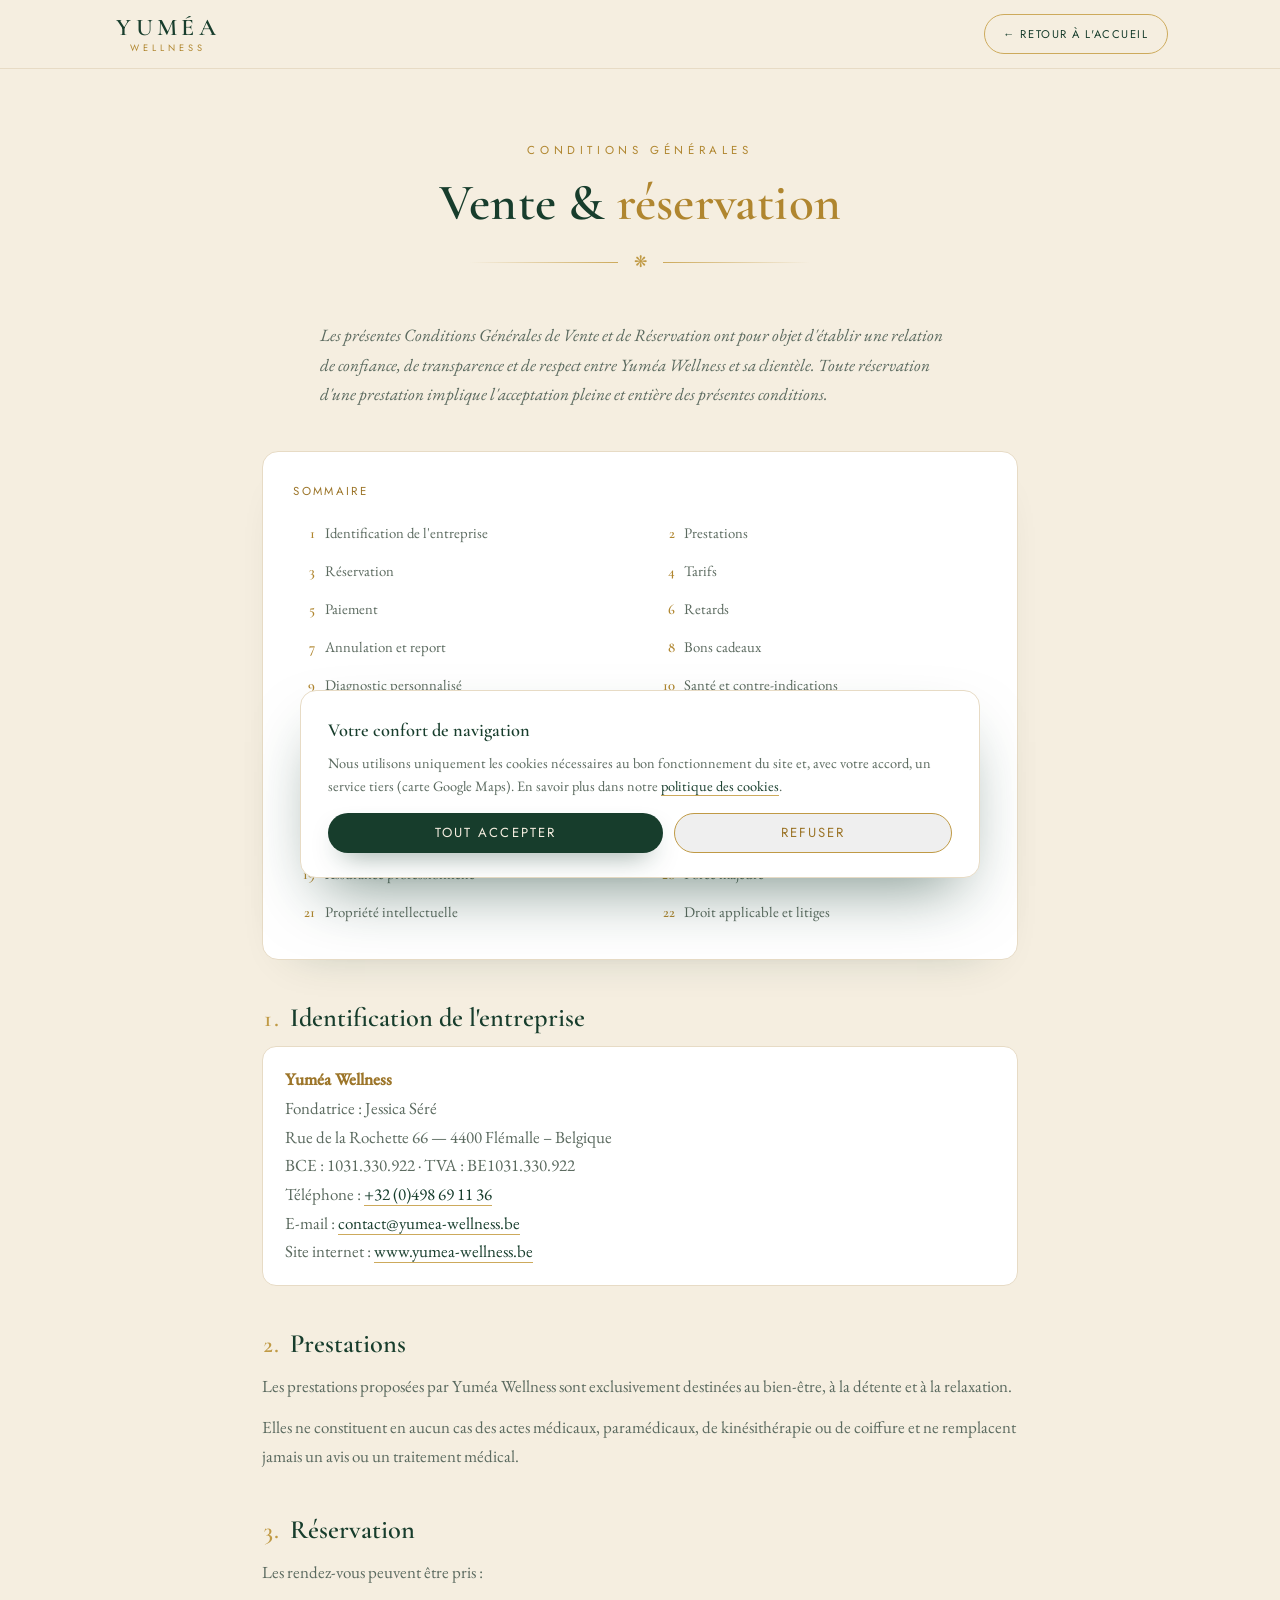
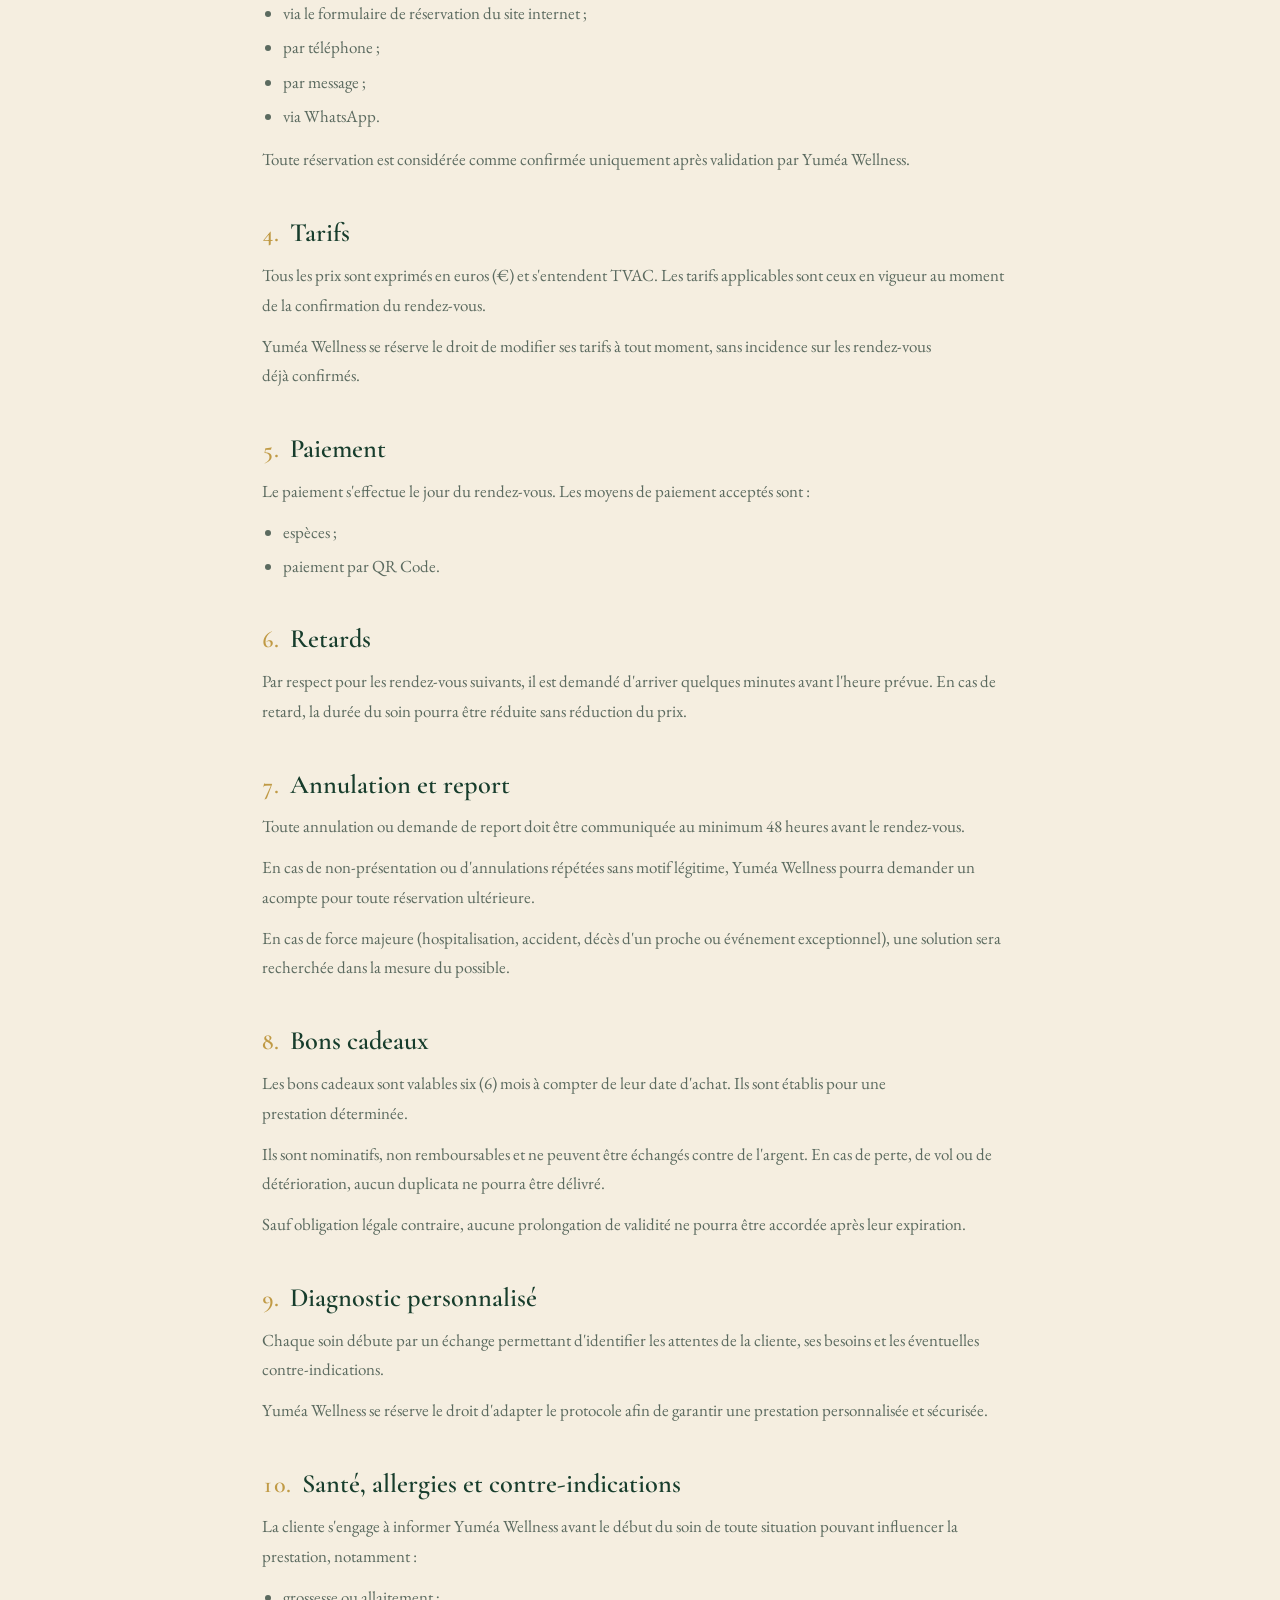
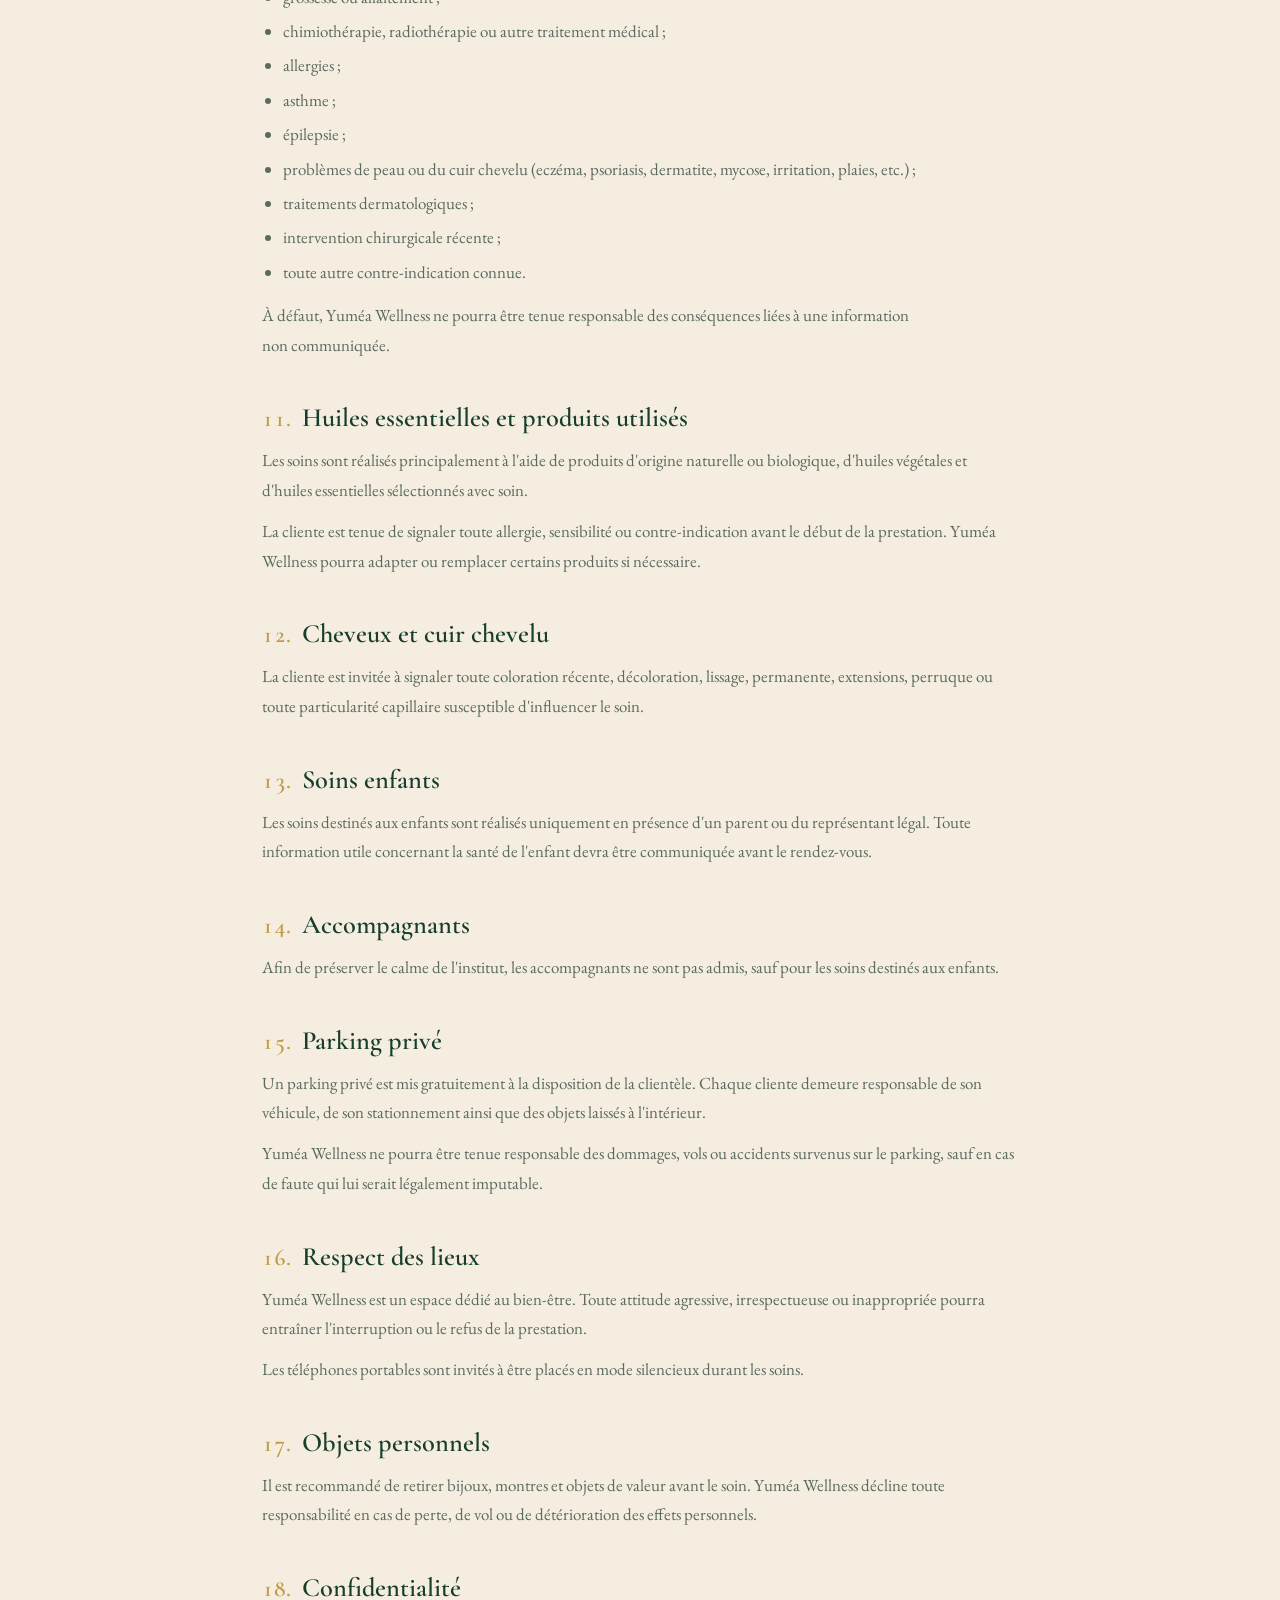
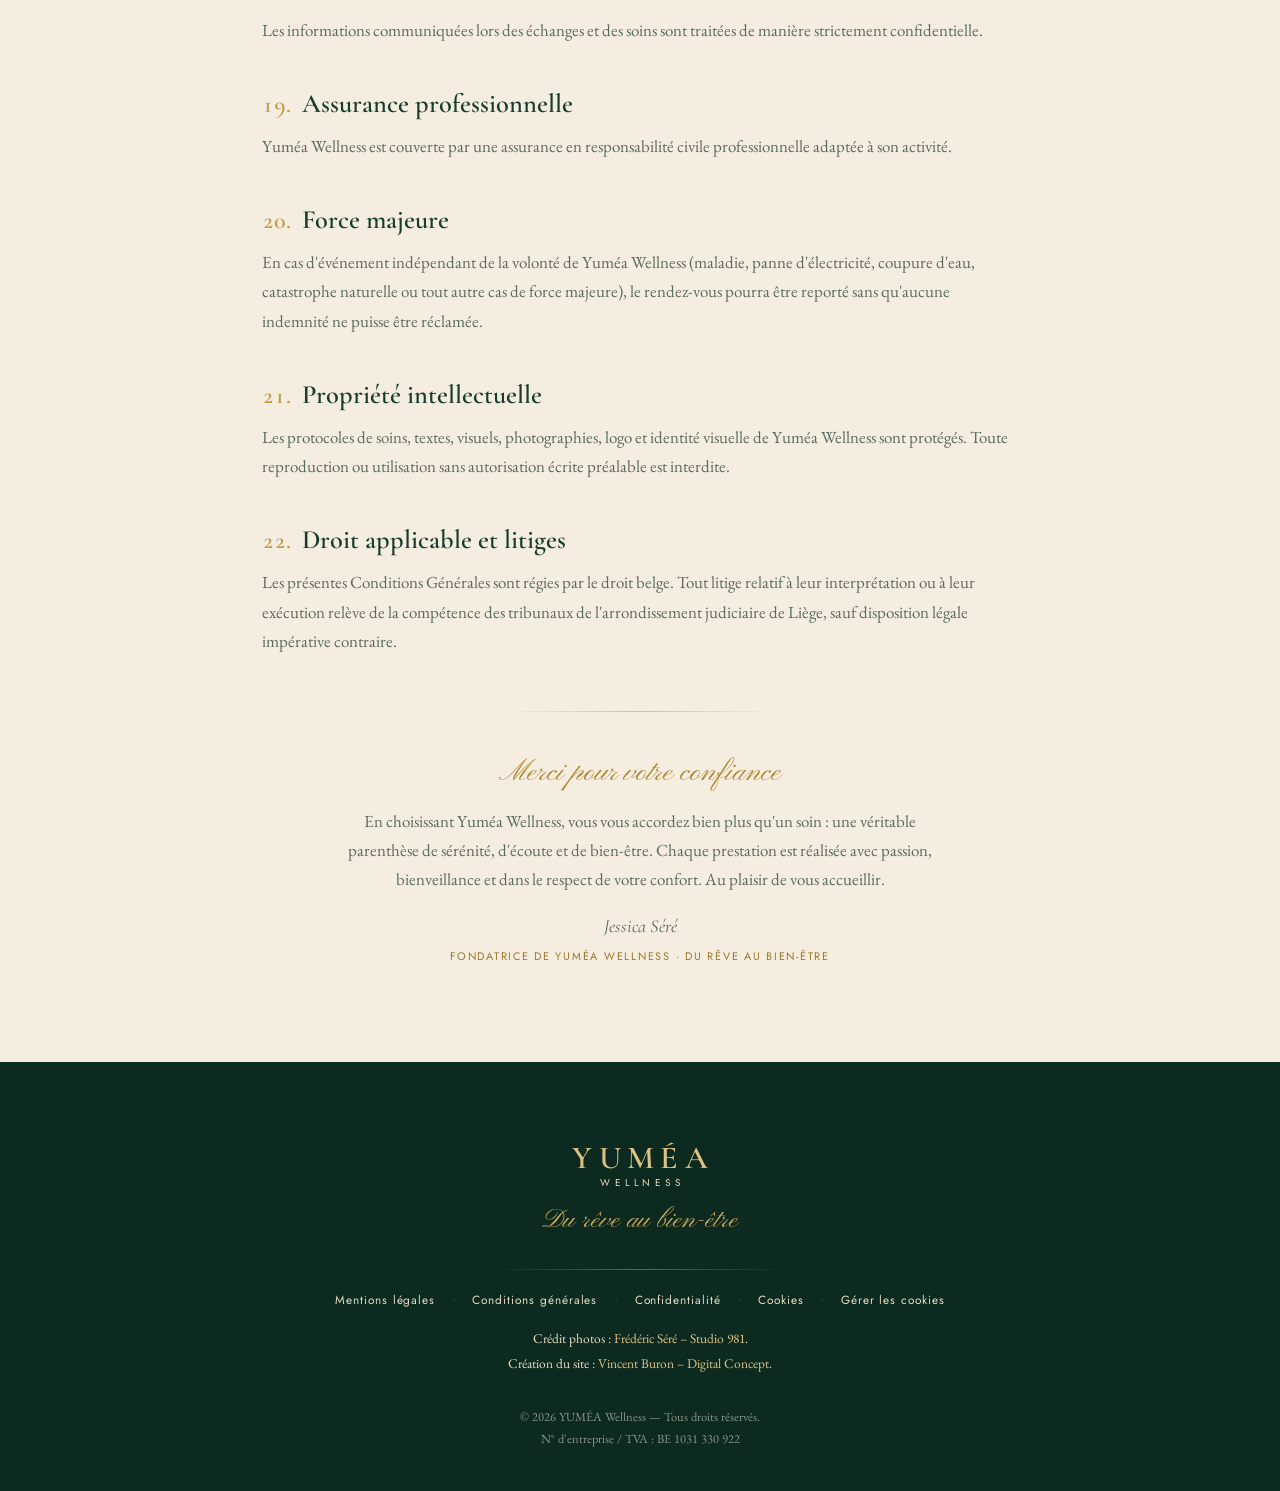
<file: conditions-generales.html>
<!DOCTYPE html>
<html lang="fr">
<head>
  <meta charset="UTF-8" />
  <meta name="viewport" content="width=device-width, initial-scale=1.0" />
  <title>Conditions générales — YUMÉA Wellness</title>
  <meta name="description" content="Conditions générales de vente et de réservation de YUMÉA Wellness : réservation, tarifs, paiement, annulation, bons cadeaux, santé et contre-indications." />
  <meta name="robots" content="index, follow" />
  <meta name="theme-color" content="#f2ebdc" />
  <link rel="canonical" href="https://yumea-wellness.be/conditions-generales.html" />
  <link rel="manifest" href="/site.webmanifest" />

  <meta property="og:type" content="website" />
  <meta property="og:site_name" content="YUMÉA Wellness" />
  <meta property="og:title" content="Conditions générales — YUMÉA Wellness" />
  <meta property="og:description" content="Conditions générales de vente et de réservation de YUMÉA Wellness : réservation, tarifs, paiement, annulation, bons cadeaux, santé et contre-indications." />
  <meta property="og:url" content="https://yumea-wellness.be/conditions-generales.html" />
  <meta property="og:image" content="https://yumea-wellness.be/assets/logo.jpeg" />
  <meta property="og:image:alt" content="Logo YUMÉA Wellness" />
  <meta property="og:locale" content="fr_BE" />
  <meta name="twitter:card" content="summary" />

  <link rel="icon" href="assets/favicon.svg" type="image/svg+xml" />
  <link rel="apple-touch-icon" href="assets/logo.jpeg" />

  <link rel="preload" as="font" type="font/woff2" href="assets/fonts/cormorant-garamond-600.woff2" crossorigin />
  <link rel="preload" as="font" type="font/woff2" href="assets/fonts/eb-garamond-400.woff2" crossorigin />

  <link rel="stylesheet" href="css/fonts.css?v=1" />
  <link rel="stylesheet" href="css/styles.css?v=34" />

  <script type="application/ld+json">
  {"@context":"https://schema.org","@type":"BreadcrumbList","itemListElement":[
    {"@type":"ListItem","position":1,"name":"Accueil","item":"https://yumea-wellness.be/"},
    {"@type":"ListItem","position":2,"name":"Conditions générales","item":"https://yumea-wellness.be/conditions-generales.html"}
  ]}
  </script>
</head>
<body class="legal-page">

  <header class="legal-nav">
    <div class="legal-nav__inner">
      <a href="index.html" class="legal-nav__brand" aria-label="YUMÉA Wellness — accueil">
        <span class="legal-nav__name">YUMÉA</span>
        <span class="legal-nav__sub">Wellness</span>
      </a>
      <a href="index.html" class="legal-nav__back">← Retour à l'accueil</a>
    </div>
  </header>

  <main>
    <div class="legal-hero">
      <p class="eyebrow">Conditions générales</p>
      <h1 class="display">Vente &amp; <span class="gold">réservation</span></h1>
      <div class="ornament"><span class="orn-line"></span><span class="orn-mark">❋</span><span class="orn-line"></span></div>
    </div>

    <div class="legal-wrap">
      <p class="legal-preambule">
        Les présentes Conditions Générales de Vente et de Réservation ont pour objet d'établir une relation de confiance, de transparence et de respect entre Yuméa Wellness et sa clientèle. Toute réservation d'une prestation implique l'acceptation pleine et entière des présentes conditions.
      </p>

      <nav class="legal-toc" aria-label="Sommaire">
        <p class="legal-toc__title">Sommaire</p>
        <ol>
          <li><a href="#s1">Identification de l'entreprise</a></li>
          <li><a href="#s2">Prestations</a></li>
          <li><a href="#s3">Réservation</a></li>
          <li><a href="#s4">Tarifs</a></li>
          <li><a href="#s5">Paiement</a></li>
          <li><a href="#s6">Retards</a></li>
          <li><a href="#s7">Annulation et report</a></li>
          <li><a href="#s8">Bons cadeaux</a></li>
          <li><a href="#s9">Diagnostic personnalisé</a></li>
          <li><a href="#s10">Santé et contre-indications</a></li>
          <li><a href="#s11">Huiles essentielles et produits</a></li>
          <li><a href="#s12">Cheveux et cuir chevelu</a></li>
          <li><a href="#s13">Soins enfants</a></li>
          <li><a href="#s14">Accompagnants</a></li>
          <li><a href="#s15">Parking privé</a></li>
          <li><a href="#s16">Respect des lieux</a></li>
          <li><a href="#s17">Objets personnels</a></li>
          <li><a href="#s18">Confidentialité</a></li>
          <li><a href="#s19">Assurance professionnelle</a></li>
          <li><a href="#s20">Force majeure</a></li>
          <li><a href="#s21">Propriété intellectuelle</a></li>
          <li><a href="#s22">Droit applicable et litiges</a></li>
        </ol>
      </nav>

      <section class="legal-section" id="s1">
        <h2><span class="num">1.</span> Identification de l'entreprise</h2>
        <div class="legal-card">
          <p><b>Yuméa Wellness</b></p>
          <p>Fondatrice : Jessica Séré</p>
          <p>Rue de la Rochette 66 — 4400 Flémalle – Belgique</p>
          <p>BCE : 1031.330.922 · TVA : BE1031.330.922</p>
          <p>Téléphone : <a href="tel:+32498691136">+32 (0)498 69 11 36</a></p>
          <p>E-mail : <a href="mailto:contact@yumea-wellness.be">contact@yumea-wellness.be</a></p>
          <p>Site internet : <a href="https://yumea-wellness.be">www.yumea-wellness.be</a></p>
        </div>
      </section>

      <section class="legal-section" id="s2">
        <h2><span class="num">2.</span> Prestations</h2>
        <p>Les prestations proposées par Yuméa Wellness sont exclusivement destinées au bien-être, à la détente et à la relaxation.</p>
        <p>Elles ne constituent en aucun cas des actes médicaux, paramédicaux, de kinésithérapie ou de coiffure et ne remplacent jamais un avis ou un traitement médical.</p>
      </section>

      <section class="legal-section" id="s3">
        <h2><span class="num">3.</span> Réservation</h2>
        <p>Les rendez-vous peuvent être pris :</p>
        <ul>
          <li>via le formulaire de réservation du site internet ;</li>
          <li>par téléphone ;</li>
          <li>par message ;</li>
          <li>via WhatsApp.</li>
        </ul>
        <p>Toute réservation est considérée comme confirmée uniquement après validation par Yuméa Wellness.</p>
      </section>

      <section class="legal-section" id="s4">
        <h2><span class="num">4.</span> Tarifs</h2>
        <p>Tous les prix sont exprimés en euros (€) et s'entendent TVAC. Les tarifs applicables sont ceux en vigueur au moment de la confirmation du rendez-vous.</p>
        <p>Yuméa Wellness se réserve le droit de modifier ses tarifs à tout moment, sans incidence sur les rendez-vous déjà confirmés.</p>
      </section>

      <section class="legal-section" id="s5">
        <h2><span class="num">5.</span> Paiement</h2>
        <p>Le paiement s'effectue le jour du rendez-vous. Les moyens de paiement acceptés sont :</p>
        <ul>
          <li>espèces ;</li>
          <li>paiement par QR Code.</li>
        </ul>
      </section>

      <section class="legal-section" id="s6">
        <h2><span class="num">6.</span> Retards</h2>
        <p>Par respect pour les rendez-vous suivants, il est demandé d'arriver quelques minutes avant l'heure prévue. En cas de retard, la durée du soin pourra être réduite sans réduction du prix.</p>
      </section>

      <section class="legal-section" id="s7">
        <h2><span class="num">7.</span> Annulation et report</h2>
        <p>Toute annulation ou demande de report doit être communiquée au minimum 48 heures avant le rendez-vous.</p>
        <p>En cas de non-présentation ou d'annulations répétées sans motif légitime, Yuméa Wellness pourra demander un acompte pour toute réservation ultérieure.</p>
        <p>En cas de force majeure (hospitalisation, accident, décès d'un proche ou événement exceptionnel), une solution sera recherchée dans la mesure du possible.</p>
      </section>

      <section class="legal-section" id="s8">
        <h2><span class="num">8.</span> Bons cadeaux</h2>
        <p>Les bons cadeaux sont valables six (6) mois à compter de leur date d'achat. Ils sont établis pour une prestation déterminée.</p>
        <p>Ils sont nominatifs, non remboursables et ne peuvent être échangés contre de l'argent. En cas de perte, de vol ou de détérioration, aucun duplicata ne pourra être délivré.</p>
        <p>Sauf obligation légale contraire, aucune prolongation de validité ne pourra être accordée après leur expiration.</p>
      </section>

      <section class="legal-section" id="s9">
        <h2><span class="num">9.</span> Diagnostic personnalisé</h2>
        <p>Chaque soin débute par un échange permettant d'identifier les attentes de la cliente, ses besoins et les éventuelles contre-indications.</p>
        <p>Yuméa Wellness se réserve le droit d'adapter le protocole afin de garantir une prestation personnalisée et sécurisée.</p>
      </section>

      <section class="legal-section" id="s10">
        <h2><span class="num">10.</span> Santé, allergies et contre-indications</h2>
        <p>La cliente s'engage à informer Yuméa Wellness avant le début du soin de toute situation pouvant influencer la prestation, notamment :</p>
        <ul>
          <li>grossesse ou allaitement ;</li>
          <li>chimiothérapie, radiothérapie ou autre traitement médical ;</li>
          <li>allergies ;</li>
          <li>asthme ;</li>
          <li>épilepsie ;</li>
          <li>problèmes de peau ou du cuir chevelu (eczéma, psoriasis, dermatite, mycose, irritation, plaies, etc.) ;</li>
          <li>traitements dermatologiques ;</li>
          <li>intervention chirurgicale récente ;</li>
          <li>toute autre contre-indication connue.</li>
        </ul>
        <p>À défaut, Yuméa Wellness ne pourra être tenue responsable des conséquences liées à une information non communiquée.</p>
      </section>

      <section class="legal-section" id="s11">
        <h2><span class="num">11.</span> Huiles essentielles et produits utilisés</h2>
        <p>Les soins sont réalisés principalement à l'aide de produits d'origine naturelle ou biologique, d'huiles végétales et d'huiles essentielles sélectionnés avec soin.</p>
        <p>La cliente est tenue de signaler toute allergie, sensibilité ou contre-indication avant le début de la prestation. Yuméa Wellness pourra adapter ou remplacer certains produits si nécessaire.</p>
      </section>

      <section class="legal-section" id="s12">
        <h2><span class="num">12.</span> Cheveux et cuir chevelu</h2>
        <p>La cliente est invitée à signaler toute coloration récente, décoloration, lissage, permanente, extensions, perruque ou toute particularité capillaire susceptible d'influencer le soin.</p>
      </section>

      <section class="legal-section" id="s13">
        <h2><span class="num">13.</span> Soins enfants</h2>
        <p>Les soins destinés aux enfants sont réalisés uniquement en présence d'un parent ou du représentant légal. Toute information utile concernant la santé de l'enfant devra être communiquée avant le rendez-vous.</p>
      </section>

      <section class="legal-section" id="s14">
        <h2><span class="num">14.</span> Accompagnants</h2>
        <p>Afin de préserver le calme de l'institut, les accompagnants ne sont pas admis, sauf pour les soins destinés aux enfants.</p>
      </section>

      <section class="legal-section" id="s15">
        <h2><span class="num">15.</span> Parking privé</h2>
        <p>Un parking privé est mis gratuitement à la disposition de la clientèle. Chaque cliente demeure responsable de son véhicule, de son stationnement ainsi que des objets laissés à l'intérieur.</p>
        <p>Yuméa Wellness ne pourra être tenue responsable des dommages, vols ou accidents survenus sur le parking, sauf en cas de faute qui lui serait légalement imputable.</p>
      </section>

      <section class="legal-section" id="s16">
        <h2><span class="num">16.</span> Respect des lieux</h2>
        <p>Yuméa Wellness est un espace dédié au bien-être. Toute attitude agressive, irrespectueuse ou inappropriée pourra entraîner l'interruption ou le refus de la prestation.</p>
        <p>Les téléphones portables sont invités à être placés en mode silencieux durant les soins.</p>
      </section>

      <section class="legal-section" id="s17">
        <h2><span class="num">17.</span> Objets personnels</h2>
        <p>Il est recommandé de retirer bijoux, montres et objets de valeur avant le soin. Yuméa Wellness décline toute responsabilité en cas de perte, de vol ou de détérioration des effets personnels.</p>
      </section>

      <section class="legal-section" id="s18">
        <h2><span class="num">18.</span> Confidentialité</h2>
        <p>Les informations communiquées lors des échanges et des soins sont traitées de manière strictement confidentielle.</p>
      </section>

      <section class="legal-section" id="s19">
        <h2><span class="num">19.</span> Assurance professionnelle</h2>
        <p>Yuméa Wellness est couverte par une assurance en responsabilité civile professionnelle adaptée à son activité.</p>
      </section>

      <section class="legal-section" id="s20">
        <h2><span class="num">20.</span> Force majeure</h2>
        <p>En cas d'événement indépendant de la volonté de Yuméa Wellness (maladie, panne d'électricité, coupure d'eau, catastrophe naturelle ou tout autre cas de force majeure), le rendez-vous pourra être reporté sans qu'aucune indemnité ne puisse être réclamée.</p>
      </section>

      <section class="legal-section" id="s21">
        <h2><span class="num">21.</span> Propriété intellectuelle</h2>
        <p>Les protocoles de soins, textes, visuels, photographies, logo et identité visuelle de Yuméa Wellness sont protégés. Toute reproduction ou utilisation sans autorisation écrite préalable est interdite.</p>
      </section>

      <section class="legal-section" id="s22">
        <h2><span class="num">22.</span> Droit applicable et litiges</h2>
        <p>Les présentes Conditions Générales sont régies par le droit belge. Tout litige relatif à leur interprétation ou à leur exécution relève de la compétence des tribunaux de l'arrondissement judiciaire de Liège, sauf disposition légale impérative contraire.</p>
      </section>

      <div class="legal-divider" aria-hidden="true"></div>
      <div class="legal-closing">
        <span class="script">Merci pour votre confiance</span>
        <p>En choisissant Yuméa Wellness, vous vous accordez bien plus qu'un soin : une véritable parenthèse de sérénité, d'écoute et de bien-être. Chaque prestation est réalisée avec passion, bienveillance et dans le respect de votre confort. Au plaisir de vous accueillir.</p>
        <p class="legal-signature">Jessica Séré<small>Fondatrice de Yuméa Wellness · Du rêve au bien-être</small></p>
      </div>
    </div>
  </main>

  <footer class="footer">
    <div class="container center">
      <div class="footer__brand">
        <span class="footer__name">YUMÉA</span>
        <span class="footer__sub">Wellness</span>
      </div>
      <p class="footer__tag script">Du rêve au bien-être</p>

      <div class="footer__rule" aria-hidden="true"></div>

      <nav class="footer__legal-links" aria-label="Informations légales">
        <a href="mentions-legales.html">Mentions légales</a><span class="sep" aria-hidden="true">·</span>
        <a href="conditions-generales.html">Conditions générales</a><span class="sep" aria-hidden="true">·</span>
        <a href="politique-confidentialite.html">Confidentialité</a><span class="sep" aria-hidden="true">·</span>
        <a href="politique-cookies.html">Cookies</a><span class="sep" aria-hidden="true">·</span>
        <button type="button" class="footer__cookie-btn" data-cookie-prefs>Gérer les cookies</button>
      </nav>

      <p class="footer__credits">
        Crédit photos&nbsp;: <a href="https://981.be" target="_blank" rel="noopener">Frédéric Séré – Studio 981</a>.<br />
        Création du site&nbsp;: <a href="https://www.digitalconcept.be" target="_blank" rel="noopener">Vincent Buron – Digital Concept</a>.
      </p>

      <p class="footer__legal">
        © <span class="js-year"></span> YUMÉA Wellness — Tous droits réservés.<br />
        N° d'entreprise / TVA&nbsp;: BE 1031 330 922
      </p>
    </div>
  </footer>

  <div class="cookie" id="cookieBanner" role="dialog" aria-live="polite" aria-label="Consentement aux cookies">
    <p class="cookie__title">Votre confort de navigation</p>
    <p class="cookie__text">
      Nous utilisons uniquement les cookies nécessaires au bon fonctionnement du site et, avec votre accord, un service tiers (carte Google&nbsp;Maps). En savoir plus dans notre <a href="politique-cookies.html">politique des cookies</a>.
    </p>
    <div class="cookie__actions">
      <button type="button" class="btn btn--primary" id="cookieAccept">Tout accepter</button>
      <button type="button" class="btn btn--ghost" id="cookieRefuse">Refuser</button>
    </div>
  </div>

  <button class="to-top" id="toTop" aria-label="Remonter en haut de la page">
    <svg viewBox="0 0 24 24" fill="none" stroke="currentColor" stroke-width="1.8" stroke-linecap="round" stroke-linejoin="round"><path d="M12 19V6M6 12l6-6 6 6"/></svg>
  </button>

  <script src="js/main.js?v=5" defer></script>
</body>
</html>
</file>
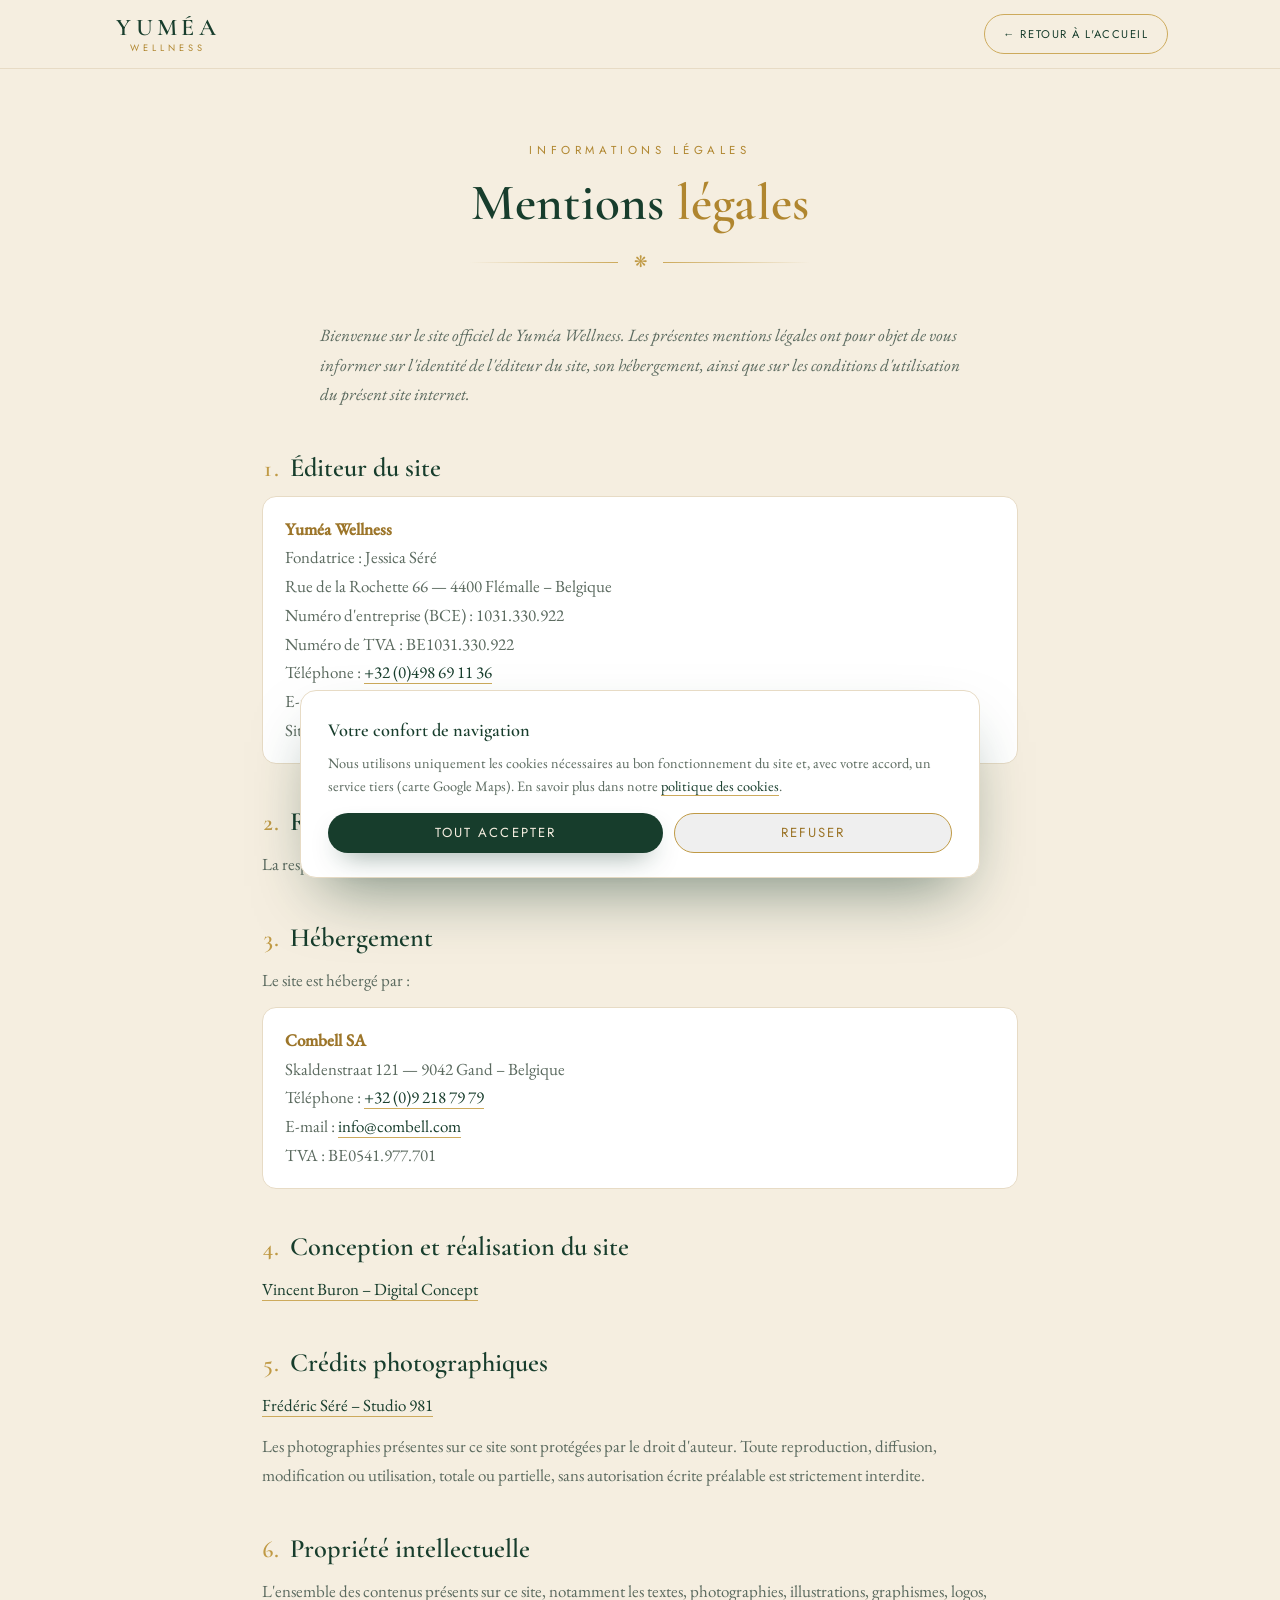
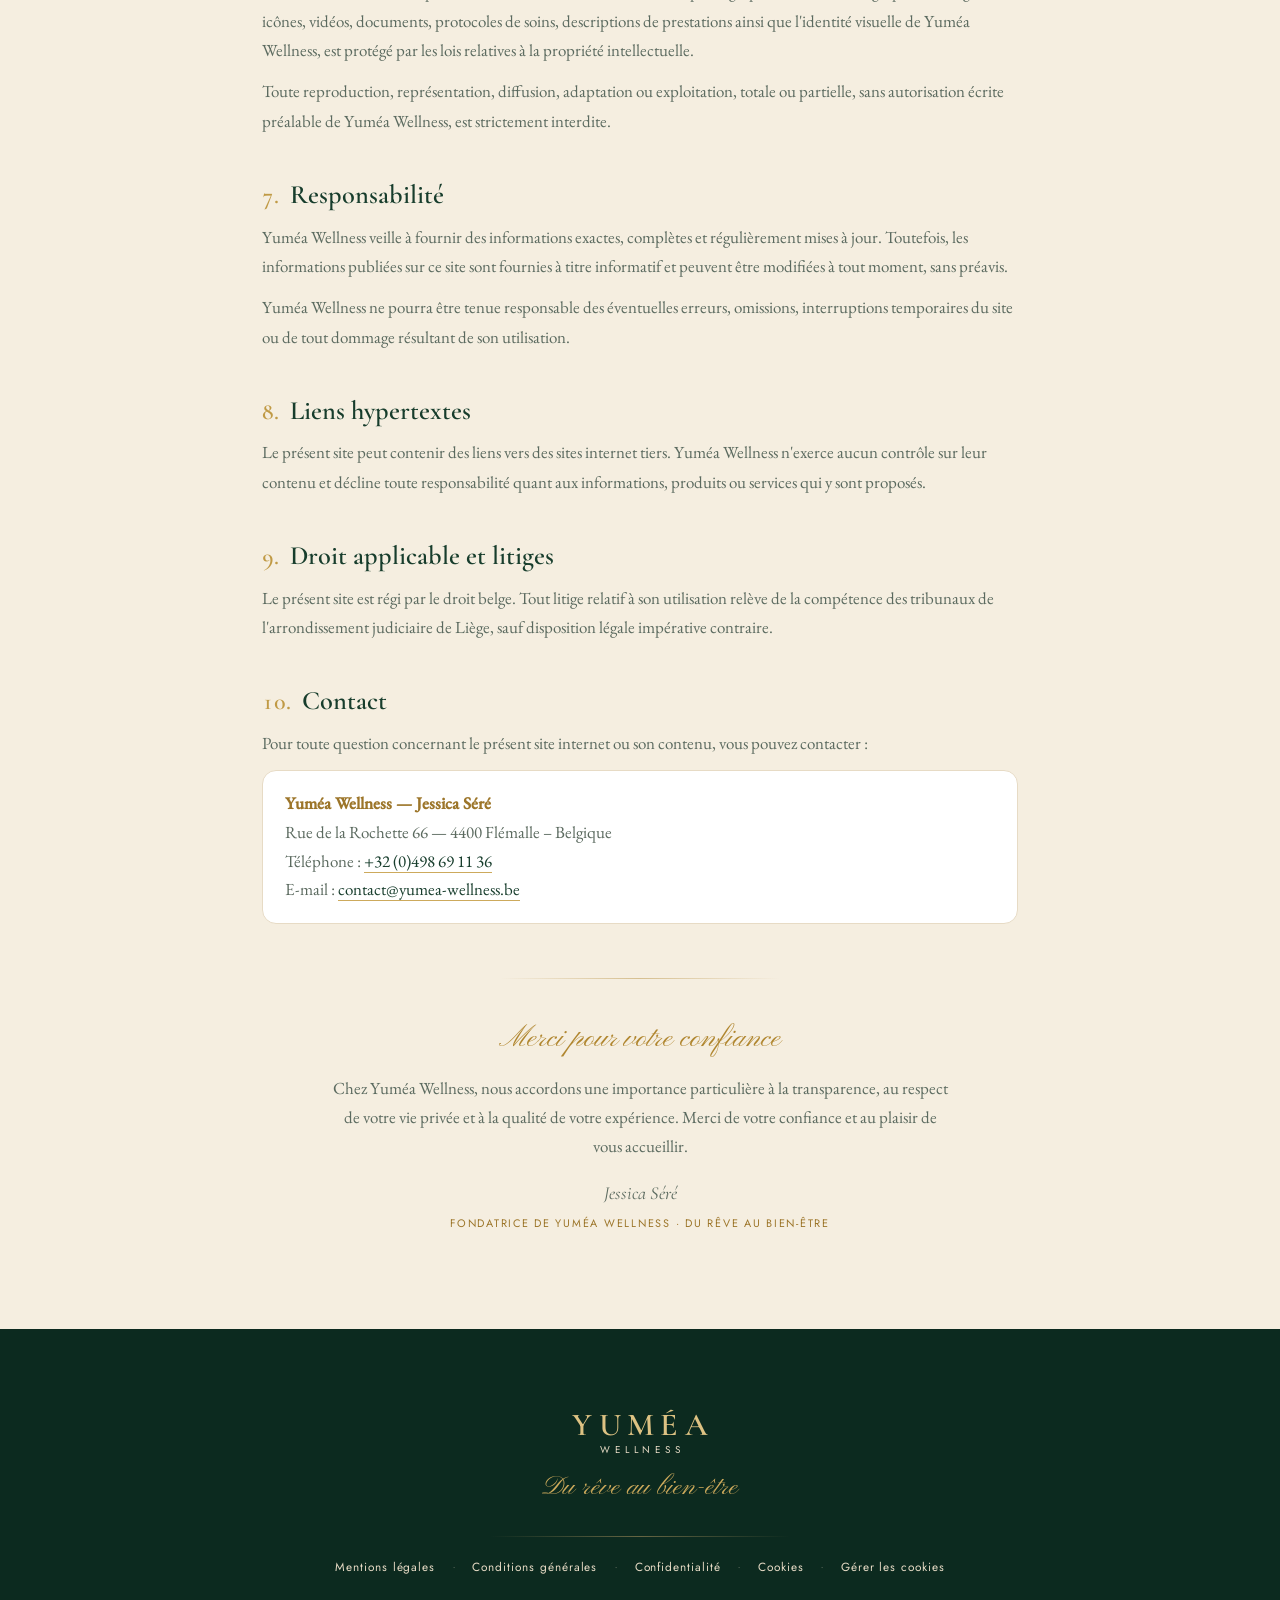
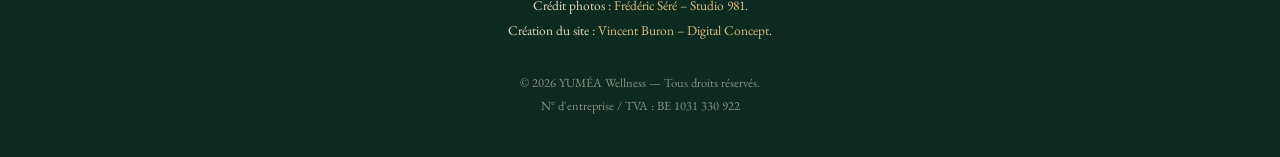
<file: mentions-legales.html>
<!DOCTYPE html>
<html lang="fr">
<head>
  <meta charset="UTF-8" />
  <meta name="viewport" content="width=device-width, initial-scale=1.0" />
  <title>Mentions légales — YUMÉA Wellness</title>
  <meta name="description" content="Mentions légales du site YUMÉA Wellness : éditeur, hébergement, propriété intellectuelle et conditions d'utilisation." />
  <meta name="robots" content="index, follow" />
  <meta name="theme-color" content="#f2ebdc" />
  <link rel="canonical" href="https://yumea-wellness.be/mentions-legales.html" />
  <link rel="manifest" href="/site.webmanifest" />

  <meta property="og:type" content="website" />
  <meta property="og:site_name" content="YUMÉA Wellness" />
  <meta property="og:title" content="Mentions légales — YUMÉA Wellness" />
  <meta property="og:description" content="Mentions légales du site YUMÉA Wellness : éditeur, hébergement, propriété intellectuelle et conditions d'utilisation." />
  <meta property="og:url" content="https://yumea-wellness.be/mentions-legales.html" />
  <meta property="og:image" content="https://yumea-wellness.be/assets/logo.jpeg" />
  <meta property="og:image:alt" content="Logo YUMÉA Wellness" />
  <meta property="og:locale" content="fr_BE" />
  <meta name="twitter:card" content="summary" />

  <link rel="icon" href="assets/favicon.svg" type="image/svg+xml" />
  <link rel="apple-touch-icon" href="assets/logo.jpeg" />

  <link rel="preload" as="font" type="font/woff2" href="assets/fonts/cormorant-garamond-600.woff2" crossorigin />
  <link rel="preload" as="font" type="font/woff2" href="assets/fonts/eb-garamond-400.woff2" crossorigin />

  <link rel="stylesheet" href="css/fonts.css?v=1" />
  <link rel="stylesheet" href="css/styles.css?v=34" />

  <script type="application/ld+json">
  {"@context":"https://schema.org","@type":"BreadcrumbList","itemListElement":[
    {"@type":"ListItem","position":1,"name":"Accueil","item":"https://yumea-wellness.be/"},
    {"@type":"ListItem","position":2,"name":"Mentions légales","item":"https://yumea-wellness.be/mentions-legales.html"}
  ]}
  </script>
</head>
<body class="legal-page">

  <header class="legal-nav">
    <div class="legal-nav__inner">
      <a href="index.html" class="legal-nav__brand" aria-label="YUMÉA Wellness — accueil">
        <span class="legal-nav__name">YUMÉA</span>
        <span class="legal-nav__sub">Wellness</span>
      </a>
      <a href="index.html" class="legal-nav__back">← Retour à l'accueil</a>
    </div>
  </header>

  <main>
    <div class="legal-hero">
      <p class="eyebrow">Informations légales</p>
      <h1 class="display">Mentions <span class="gold">légales</span></h1>
      <div class="ornament"><span class="orn-line"></span><span class="orn-mark">❋</span><span class="orn-line"></span></div>
    </div>

    <div class="legal-wrap">
      <p class="legal-preambule">
        Bienvenue sur le site officiel de Yuméa Wellness. Les présentes mentions légales ont pour objet de vous informer sur l'identité de l'éditeur du site, son hébergement, ainsi que sur les conditions d'utilisation du présent site internet.
      </p>

      <section class="legal-section" id="s1">
        <h2><span class="num">1.</span> Éditeur du site</h2>
        <div class="legal-card">
          <p><b>Yuméa Wellness</b></p>
          <p>Fondatrice : Jessica Séré</p>
          <p>Rue de la Rochette 66 — 4400 Flémalle – Belgique</p>
          <p>Numéro d'entreprise (BCE) : 1031.330.922</p>
          <p>Numéro de TVA : BE1031.330.922</p>
          <p>Téléphone : <a href="tel:+32498691136">+32 (0)498 69 11 36</a></p>
          <p>E-mail : <a href="mailto:contact@yumea-wellness.be">contact@yumea-wellness.be</a></p>
          <p>Site internet : <a href="https://yumea-wellness.be">www.yumea-wellness.be</a></p>
        </div>
      </section>

      <section class="legal-section" id="s2">
        <h2><span class="num">2.</span> Responsable de la publication</h2>
        <p>La responsable de la publication est Jessica Séré, fondatrice de Yuméa Wellness.</p>
      </section>

      <section class="legal-section" id="s3">
        <h2><span class="num">3.</span> Hébergement</h2>
        <p>Le site est hébergé par :</p>
        <div class="legal-card">
          <p><b>Combell SA</b></p>
          <p>Skaldenstraat 121 — 9042 Gand – Belgique</p>
          <p>Téléphone : <a href="tel:+3292187979">+32 (0)9 218 79 79</a></p>
          <p>E-mail : <a href="mailto:info@combell.com">info@combell.com</a></p>
          <p>TVA : BE0541.977.701</p>
        </div>
      </section>

      <section class="legal-section" id="s4">
        <h2><span class="num">4.</span> Conception et réalisation du site</h2>
        <p><a href="https://www.digitalconcept.be" target="_blank" rel="noopener">Vincent Buron – Digital Concept</a></p>
      </section>

      <section class="legal-section" id="s5">
        <h2><span class="num">5.</span> Crédits photographiques</h2>
        <p><a href="https://981.be" target="_blank" rel="noopener">Frédéric Séré – Studio 981</a></p>
        <p>Les photographies présentes sur ce site sont protégées par le droit d'auteur. Toute reproduction, diffusion, modification ou utilisation, totale ou partielle, sans autorisation écrite préalable est strictement interdite.</p>
      </section>

      <section class="legal-section" id="s6">
        <h2><span class="num">6.</span> Propriété intellectuelle</h2>
        <p>L'ensemble des contenus présents sur ce site, notamment les textes, photographies, illustrations, graphismes, logos, icônes, vidéos, documents, protocoles de soins, descriptions de prestations ainsi que l'identité visuelle de Yuméa Wellness, est protégé par les lois relatives à la propriété intellectuelle.</p>
        <p>Toute reproduction, représentation, diffusion, adaptation ou exploitation, totale ou partielle, sans autorisation écrite préalable de Yuméa Wellness, est strictement interdite.</p>
      </section>

      <section class="legal-section" id="s7">
        <h2><span class="num">7.</span> Responsabilité</h2>
        <p>Yuméa Wellness veille à fournir des informations exactes, complètes et régulièrement mises à jour. Toutefois, les informations publiées sur ce site sont fournies à titre informatif et peuvent être modifiées à tout moment, sans préavis.</p>
        <p>Yuméa Wellness ne pourra être tenue responsable des éventuelles erreurs, omissions, interruptions temporaires du site ou de tout dommage résultant de son utilisation.</p>
      </section>

      <section class="legal-section" id="s8">
        <h2><span class="num">8.</span> Liens hypertextes</h2>
        <p>Le présent site peut contenir des liens vers des sites internet tiers. Yuméa Wellness n'exerce aucun contrôle sur leur contenu et décline toute responsabilité quant aux informations, produits ou services qui y sont proposés.</p>
      </section>

      <section class="legal-section" id="s9">
        <h2><span class="num">9.</span> Droit applicable et litiges</h2>
        <p>Le présent site est régi par le droit belge. Tout litige relatif à son utilisation relève de la compétence des tribunaux de l'arrondissement judiciaire de Liège, sauf disposition légale impérative contraire.</p>
      </section>

      <section class="legal-section" id="s10">
        <h2><span class="num">10.</span> Contact</h2>
        <p>Pour toute question concernant le présent site internet ou son contenu, vous pouvez contacter :</p>
        <div class="legal-card">
          <p><b>Yuméa Wellness — Jessica Séré</b></p>
          <p>Rue de la Rochette 66 — 4400 Flémalle – Belgique</p>
          <p>Téléphone : <a href="tel:+32498691136">+32 (0)498 69 11 36</a></p>
          <p>E-mail : <a href="mailto:contact@yumea-wellness.be">contact@yumea-wellness.be</a></p>
        </div>
      </section>

      <div class="legal-divider" aria-hidden="true"></div>
      <div class="legal-closing">
        <span class="script">Merci pour votre confiance</span>
        <p>Chez Yuméa Wellness, nous accordons une importance particulière à la transparence, au respect de votre vie privée et à la qualité de votre expérience. Merci de votre confiance et au plaisir de vous accueillir.</p>
        <p class="legal-signature">Jessica Séré<small>Fondatrice de Yuméa Wellness · Du rêve au bien-être</small></p>
      </div>
    </div>
  </main>

  <footer class="footer">
    <div class="container center">
      <div class="footer__brand">
        <span class="footer__name">YUMÉA</span>
        <span class="footer__sub">Wellness</span>
      </div>
      <p class="footer__tag script">Du rêve au bien-être</p>

      <div class="footer__rule" aria-hidden="true"></div>

      <nav class="footer__legal-links" aria-label="Informations légales">
        <a href="mentions-legales.html">Mentions légales</a><span class="sep" aria-hidden="true">·</span>
        <a href="conditions-generales.html">Conditions générales</a><span class="sep" aria-hidden="true">·</span>
        <a href="politique-confidentialite.html">Confidentialité</a><span class="sep" aria-hidden="true">·</span>
        <a href="politique-cookies.html">Cookies</a><span class="sep" aria-hidden="true">·</span>
        <button type="button" class="footer__cookie-btn" data-cookie-prefs>Gérer les cookies</button>
      </nav>

      <p class="footer__credits">
        Crédit photos&nbsp;: <a href="https://981.be" target="_blank" rel="noopener">Frédéric Séré – Studio 981</a>.<br />
        Création du site&nbsp;: <a href="https://www.digitalconcept.be" target="_blank" rel="noopener">Vincent Buron – Digital Concept</a>.
      </p>

      <p class="footer__legal">
        © <span class="js-year"></span> YUMÉA Wellness — Tous droits réservés.<br />
        N° d'entreprise / TVA&nbsp;: BE 1031 330 922
      </p>
    </div>
  </footer>

  <div class="cookie" id="cookieBanner" role="dialog" aria-live="polite" aria-label="Consentement aux cookies">
    <p class="cookie__title">Votre confort de navigation</p>
    <p class="cookie__text">
      Nous utilisons uniquement les cookies nécessaires au bon fonctionnement du site et, avec votre accord, un service tiers (carte Google&nbsp;Maps). En savoir plus dans notre <a href="politique-cookies.html">politique des cookies</a>.
    </p>
    <div class="cookie__actions">
      <button type="button" class="btn btn--primary" id="cookieAccept">Tout accepter</button>
      <button type="button" class="btn btn--ghost" id="cookieRefuse">Refuser</button>
    </div>
  </div>

  <button class="to-top" id="toTop" aria-label="Remonter en haut de la page">
    <svg viewBox="0 0 24 24" fill="none" stroke="currentColor" stroke-width="1.8" stroke-linecap="round" stroke-linejoin="round"><path d="M12 19V6M6 12l6-6 6 6"/></svg>
  </button>

  <script src="js/main.js?v=5" defer></script>
</body>
</html>
</file>
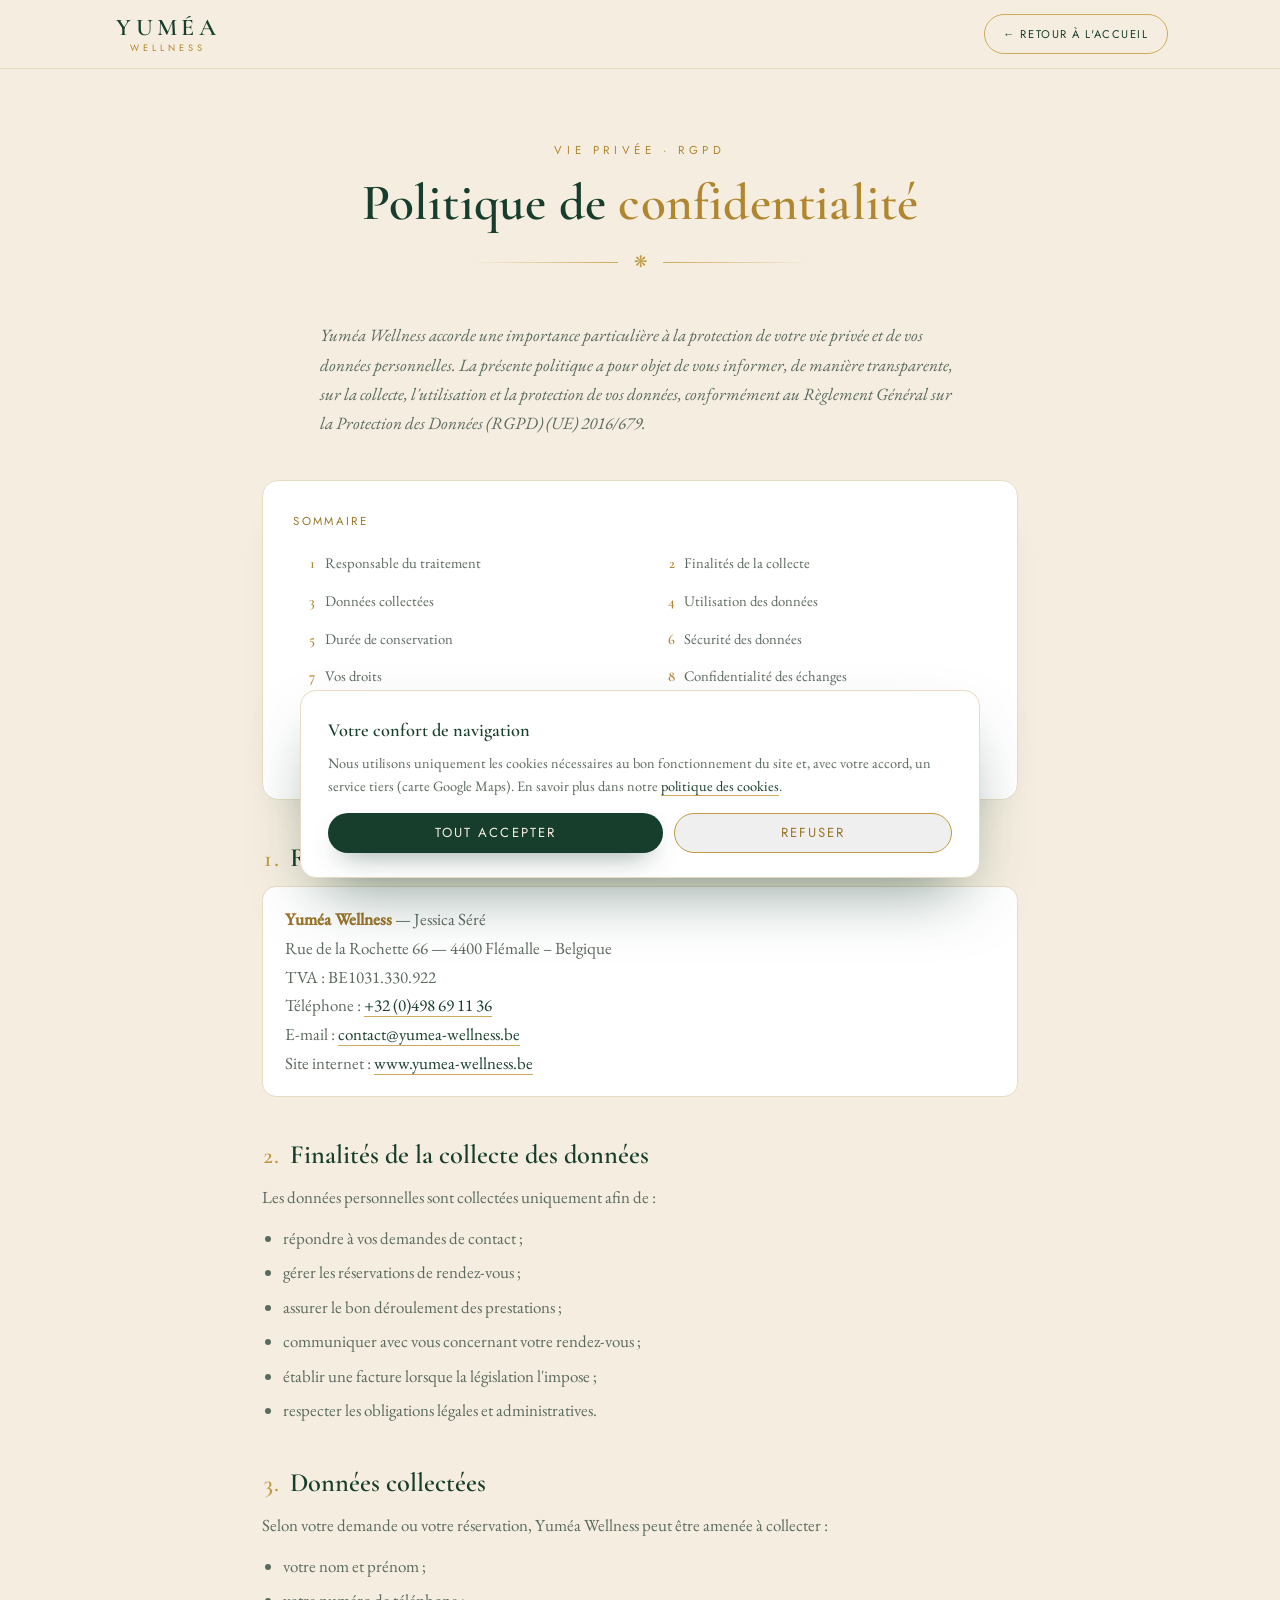
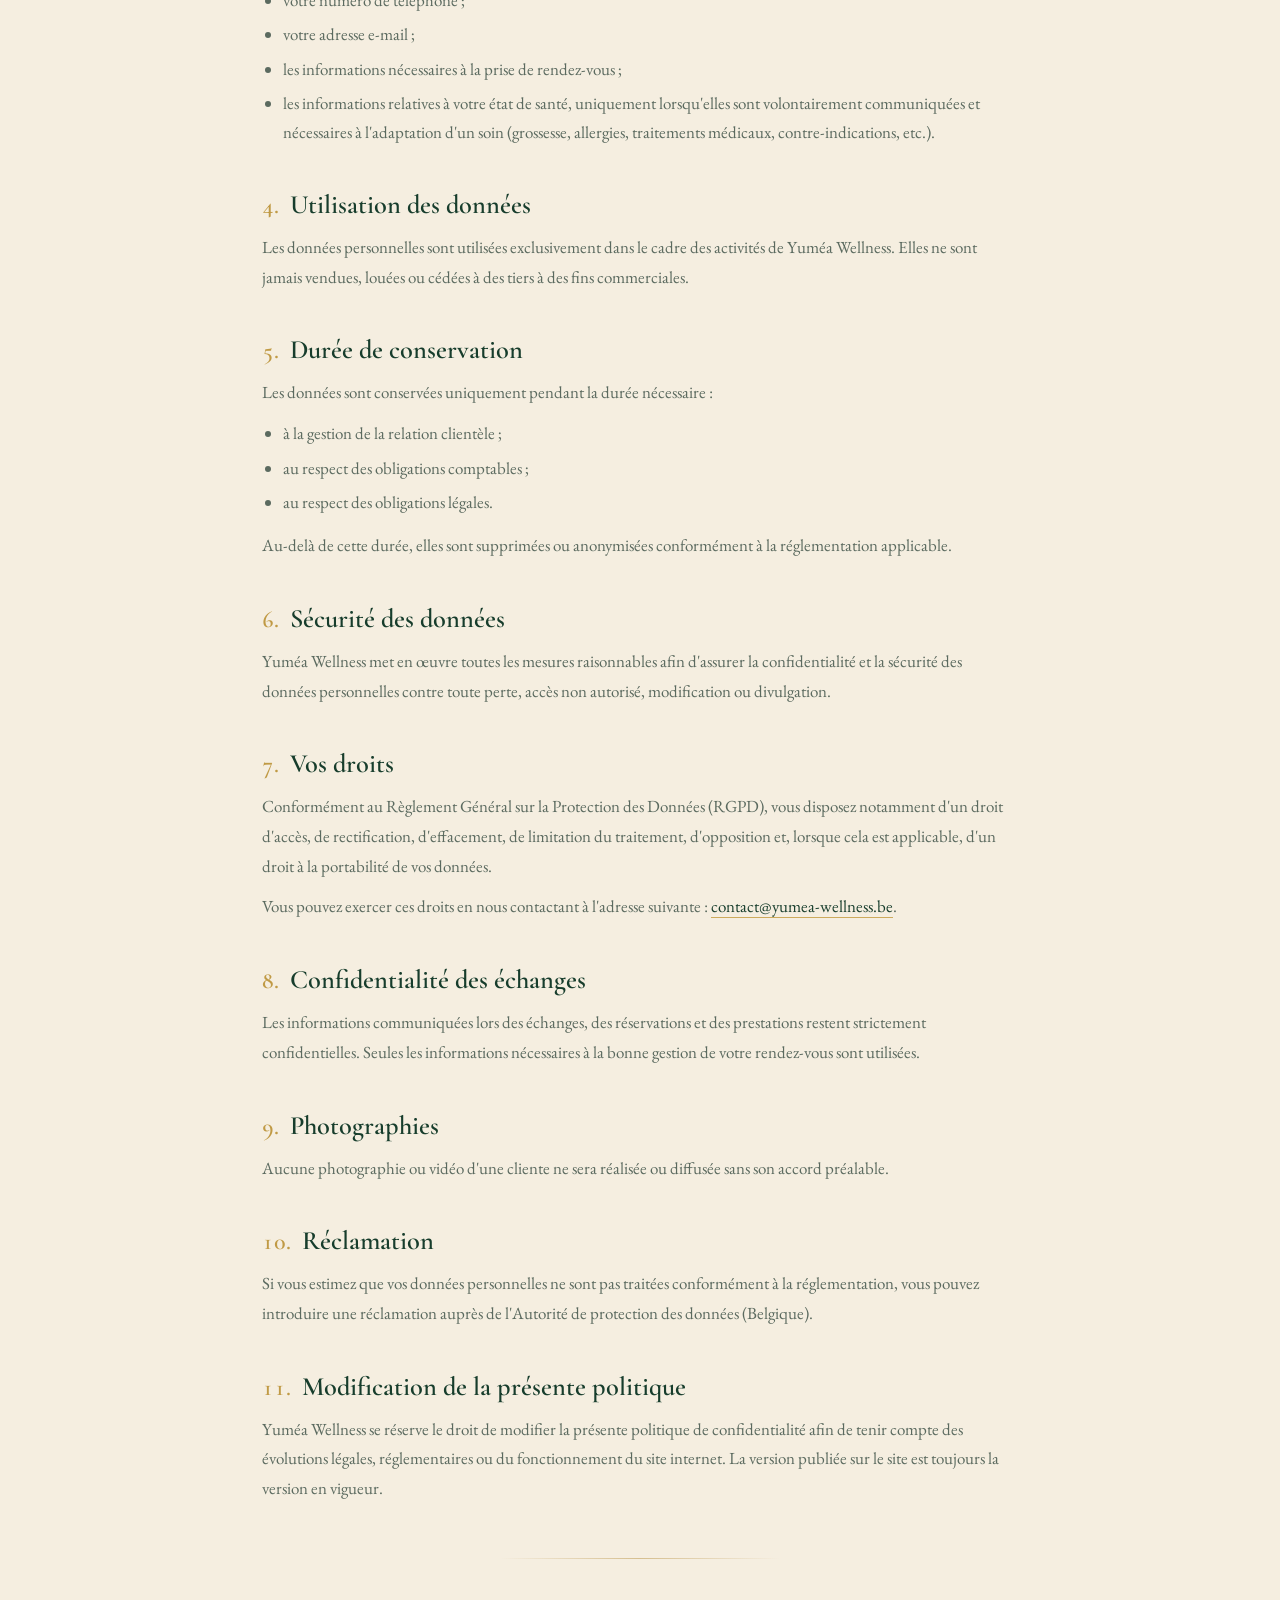
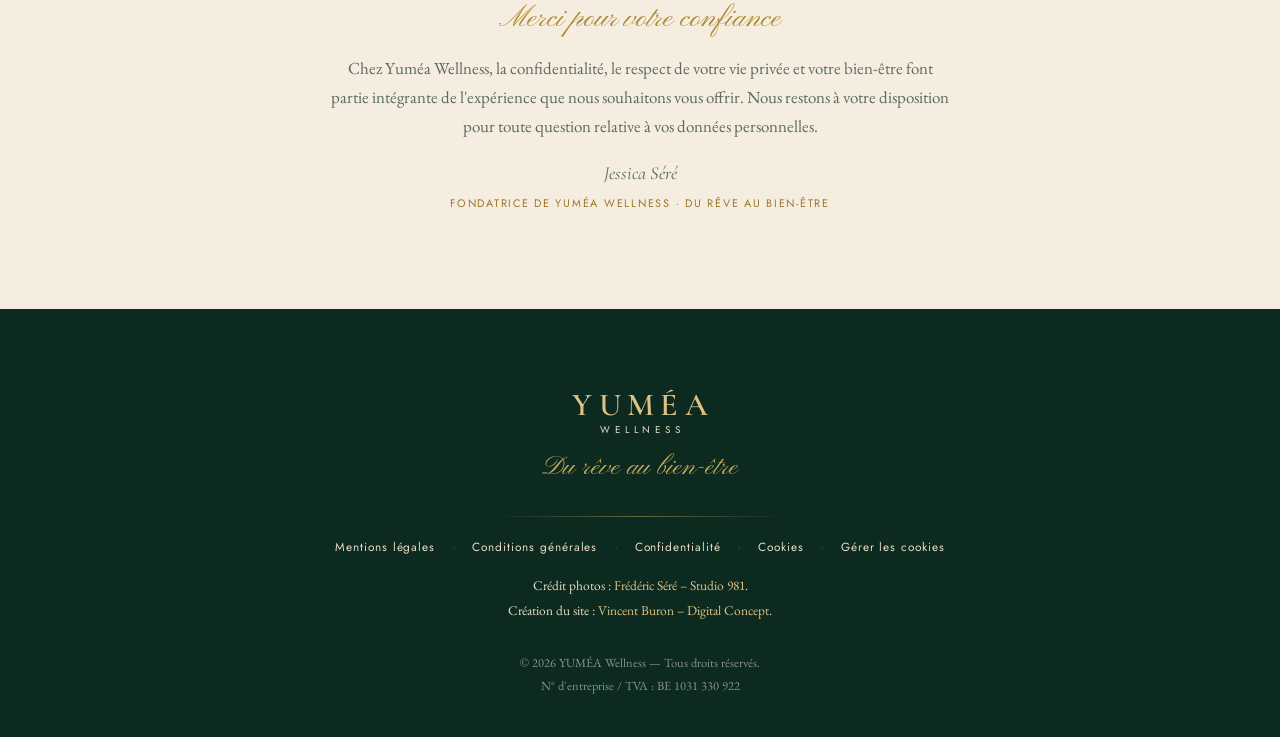
<file: politique-confidentialite.html>
<!DOCTYPE html>
<html lang="fr">
<head>
  <meta charset="UTF-8" />
  <meta name="viewport" content="width=device-width, initial-scale=1.0" />
  <title>Politique de confidentialité — YUMÉA Wellness</title>
  <meta name="description" content="Politique de confidentialité de YUMÉA Wellness : collecte, utilisation, conservation et protection de vos données personnelles, conformément au RGPD." />
  <meta name="robots" content="index, follow" />
  <meta name="theme-color" content="#f2ebdc" />
  <link rel="canonical" href="https://yumea-wellness.be/politique-confidentialite.html" />
  <link rel="manifest" href="/site.webmanifest" />

  <meta property="og:type" content="website" />
  <meta property="og:site_name" content="YUMÉA Wellness" />
  <meta property="og:title" content="Politique de confidentialité — YUMÉA Wellness" />
  <meta property="og:description" content="Politique de confidentialité de YUMÉA Wellness : collecte, utilisation, conservation et protection de vos données personnelles, conformément au RGPD." />
  <meta property="og:url" content="https://yumea-wellness.be/politique-confidentialite.html" />
  <meta property="og:image" content="https://yumea-wellness.be/assets/logo.jpeg" />
  <meta property="og:image:alt" content="Logo YUMÉA Wellness" />
  <meta property="og:locale" content="fr_BE" />
  <meta name="twitter:card" content="summary" />

  <link rel="icon" href="assets/favicon.svg" type="image/svg+xml" />
  <link rel="apple-touch-icon" href="assets/logo.jpeg" />

  <link rel="preload" as="font" type="font/woff2" href="assets/fonts/cormorant-garamond-600.woff2" crossorigin />
  <link rel="preload" as="font" type="font/woff2" href="assets/fonts/eb-garamond-400.woff2" crossorigin />

  <link rel="stylesheet" href="css/fonts.css?v=1" />
  <link rel="stylesheet" href="css/styles.css?v=34" />

  <script type="application/ld+json">
  {"@context":"https://schema.org","@type":"BreadcrumbList","itemListElement":[
    {"@type":"ListItem","position":1,"name":"Accueil","item":"https://yumea-wellness.be/"},
    {"@type":"ListItem","position":2,"name":"Politique de confidentialité","item":"https://yumea-wellness.be/politique-confidentialite.html"}
  ]}
  </script>
</head>
<body class="legal-page">

  <header class="legal-nav">
    <div class="legal-nav__inner">
      <a href="index.html" class="legal-nav__brand" aria-label="YUMÉA Wellness — accueil">
        <span class="legal-nav__name">YUMÉA</span>
        <span class="legal-nav__sub">Wellness</span>
      </a>
      <a href="index.html" class="legal-nav__back">← Retour à l'accueil</a>
    </div>
  </header>

  <main>
    <div class="legal-hero">
      <p class="eyebrow">Vie privée · RGPD</p>
      <h1 class="display">Politique de <span class="gold">confidentialité</span></h1>
      <div class="ornament"><span class="orn-line"></span><span class="orn-mark">❋</span><span class="orn-line"></span></div>
    </div>

    <div class="legal-wrap">
      <p class="legal-preambule">
        Yuméa Wellness accorde une importance particulière à la protection de votre vie privée et de vos données personnelles. La présente politique a pour objet de vous informer, de manière transparente, sur la collecte, l'utilisation et la protection de vos données, conformément au Règlement Général sur la Protection des Données (RGPD) (UE) 2016/679.
      </p>

      <nav class="legal-toc" aria-label="Sommaire">
        <p class="legal-toc__title">Sommaire</p>
        <ol>
          <li><a href="#s1">Responsable du traitement</a></li>
          <li><a href="#s2">Finalités de la collecte</a></li>
          <li><a href="#s3">Données collectées</a></li>
          <li><a href="#s4">Utilisation des données</a></li>
          <li><a href="#s5">Durée de conservation</a></li>
          <li><a href="#s6">Sécurité des données</a></li>
          <li><a href="#s7">Vos droits</a></li>
          <li><a href="#s8">Confidentialité des échanges</a></li>
          <li><a href="#s9">Photographies</a></li>
          <li><a href="#s10">Réclamation</a></li>
          <li><a href="#s11">Modification de la politique</a></li>
        </ol>
      </nav>

      <section class="legal-section" id="s1">
        <h2><span class="num">1.</span> Responsable du traitement</h2>
        <div class="legal-card">
          <p><b>Yuméa Wellness</b> — Jessica Séré</p>
          <p>Rue de la Rochette 66 — 4400 Flémalle – Belgique</p>
          <p>TVA : BE1031.330.922</p>
          <p>Téléphone : <a href="tel:+32498691136">+32 (0)498 69 11 36</a></p>
          <p>E-mail : <a href="mailto:contact@yumea-wellness.be">contact@yumea-wellness.be</a></p>
          <p>Site internet : <a href="https://yumea-wellness.be">www.yumea-wellness.be</a></p>
        </div>
      </section>

      <section class="legal-section" id="s2">
        <h2><span class="num">2.</span> Finalités de la collecte des données</h2>
        <p>Les données personnelles sont collectées uniquement afin de :</p>
        <ul>
          <li>répondre à vos demandes de contact ;</li>
          <li>gérer les réservations de rendez-vous ;</li>
          <li>assurer le bon déroulement des prestations ;</li>
          <li>communiquer avec vous concernant votre rendez-vous ;</li>
          <li>établir une facture lorsque la législation l'impose ;</li>
          <li>respecter les obligations légales et administratives.</li>
        </ul>
      </section>

      <section class="legal-section" id="s3">
        <h2><span class="num">3.</span> Données collectées</h2>
        <p>Selon votre demande ou votre réservation, Yuméa Wellness peut être amenée à collecter :</p>
        <ul>
          <li>votre nom et prénom ;</li>
          <li>votre numéro de téléphone ;</li>
          <li>votre adresse e-mail ;</li>
          <li>les informations nécessaires à la prise de rendez-vous ;</li>
          <li>les informations relatives à votre état de santé, uniquement lorsqu'elles sont volontairement communiquées et nécessaires à l'adaptation d'un soin (grossesse, allergies, traitements médicaux, contre-indications, etc.).</li>
        </ul>
      </section>

      <section class="legal-section" id="s4">
        <h2><span class="num">4.</span> Utilisation des données</h2>
        <p>Les données personnelles sont utilisées exclusivement dans le cadre des activités de Yuméa Wellness. Elles ne sont jamais vendues, louées ou cédées à des tiers à des fins commerciales.</p>
      </section>

      <section class="legal-section" id="s5">
        <h2><span class="num">5.</span> Durée de conservation</h2>
        <p>Les données sont conservées uniquement pendant la durée nécessaire :</p>
        <ul>
          <li>à la gestion de la relation clientèle ;</li>
          <li>au respect des obligations comptables ;</li>
          <li>au respect des obligations légales.</li>
        </ul>
        <p>Au-delà de cette durée, elles sont supprimées ou anonymisées conformément à la réglementation applicable.</p>
      </section>

      <section class="legal-section" id="s6">
        <h2><span class="num">6.</span> Sécurité des données</h2>
        <p>Yuméa Wellness met en œuvre toutes les mesures raisonnables afin d'assurer la confidentialité et la sécurité des données personnelles contre toute perte, accès non autorisé, modification ou divulgation.</p>
      </section>

      <section class="legal-section" id="s7">
        <h2><span class="num">7.</span> Vos droits</h2>
        <p>Conformément au Règlement Général sur la Protection des Données (RGPD), vous disposez notamment d'un droit d'accès, de rectification, d'effacement, de limitation du traitement, d'opposition et, lorsque cela est applicable, d'un droit à la portabilité de vos données.</p>
        <p>Vous pouvez exercer ces droits en nous contactant à l'adresse suivante : <a href="mailto:contact@yumea-wellness.be">contact@yumea-wellness.be</a>.</p>
      </section>

      <section class="legal-section" id="s8">
        <h2><span class="num">8.</span> Confidentialité des échanges</h2>
        <p>Les informations communiquées lors des échanges, des réservations et des prestations restent strictement confidentielles. Seules les informations nécessaires à la bonne gestion de votre rendez-vous sont utilisées.</p>
      </section>

      <section class="legal-section" id="s9">
        <h2><span class="num">9.</span> Photographies</h2>
        <p>Aucune photographie ou vidéo d'une cliente ne sera réalisée ou diffusée sans son accord préalable.</p>
      </section>

      <section class="legal-section" id="s10">
        <h2><span class="num">10.</span> Réclamation</h2>
        <p>Si vous estimez que vos données personnelles ne sont pas traitées conformément à la réglementation, vous pouvez introduire une réclamation auprès de l'Autorité de protection des données (Belgique).</p>
      </section>

      <section class="legal-section" id="s11">
        <h2><span class="num">11.</span> Modification de la présente politique</h2>
        <p>Yuméa Wellness se réserve le droit de modifier la présente politique de confidentialité afin de tenir compte des évolutions légales, réglementaires ou du fonctionnement du site internet. La version publiée sur le site est toujours la version en vigueur.</p>
      </section>

      <div class="legal-divider" aria-hidden="true"></div>
      <div class="legal-closing">
        <span class="script">Merci pour votre confiance</span>
        <p>Chez Yuméa Wellness, la confidentialité, le respect de votre vie privée et votre bien-être font partie intégrante de l'expérience que nous souhaitons vous offrir. Nous restons à votre disposition pour toute question relative à vos données personnelles.</p>
        <p class="legal-signature">Jessica Séré<small>Fondatrice de Yuméa Wellness · Du rêve au bien-être</small></p>
      </div>
    </div>
  </main>

  <footer class="footer">
    <div class="container center">
      <div class="footer__brand">
        <span class="footer__name">YUMÉA</span>
        <span class="footer__sub">Wellness</span>
      </div>
      <p class="footer__tag script">Du rêve au bien-être</p>

      <div class="footer__rule" aria-hidden="true"></div>

      <nav class="footer__legal-links" aria-label="Informations légales">
        <a href="mentions-legales.html">Mentions légales</a><span class="sep" aria-hidden="true">·</span>
        <a href="conditions-generales.html">Conditions générales</a><span class="sep" aria-hidden="true">·</span>
        <a href="politique-confidentialite.html">Confidentialité</a><span class="sep" aria-hidden="true">·</span>
        <a href="politique-cookies.html">Cookies</a><span class="sep" aria-hidden="true">·</span>
        <button type="button" class="footer__cookie-btn" data-cookie-prefs>Gérer les cookies</button>
      </nav>

      <p class="footer__credits">
        Crédit photos&nbsp;: <a href="https://981.be" target="_blank" rel="noopener">Frédéric Séré – Studio 981</a>.<br />
        Création du site&nbsp;: <a href="https://www.digitalconcept.be" target="_blank" rel="noopener">Vincent Buron – Digital Concept</a>.
      </p>

      <p class="footer__legal">
        © <span class="js-year"></span> YUMÉA Wellness — Tous droits réservés.<br />
        N° d'entreprise / TVA&nbsp;: BE 1031 330 922
      </p>
    </div>
  </footer>

  <div class="cookie" id="cookieBanner" role="dialog" aria-live="polite" aria-label="Consentement aux cookies">
    <p class="cookie__title">Votre confort de navigation</p>
    <p class="cookie__text">
      Nous utilisons uniquement les cookies nécessaires au bon fonctionnement du site et, avec votre accord, un service tiers (carte Google&nbsp;Maps). En savoir plus dans notre <a href="politique-cookies.html">politique des cookies</a>.
    </p>
    <div class="cookie__actions">
      <button type="button" class="btn btn--primary" id="cookieAccept">Tout accepter</button>
      <button type="button" class="btn btn--ghost" id="cookieRefuse">Refuser</button>
    </div>
  </div>

  <button class="to-top" id="toTop" aria-label="Remonter en haut de la page">
    <svg viewBox="0 0 24 24" fill="none" stroke="currentColor" stroke-width="1.8" stroke-linecap="round" stroke-linejoin="round"><path d="M12 19V6M6 12l6-6 6 6"/></svg>
  </button>

  <script src="js/main.js?v=5" defer></script>
</body>
</html>
</file>
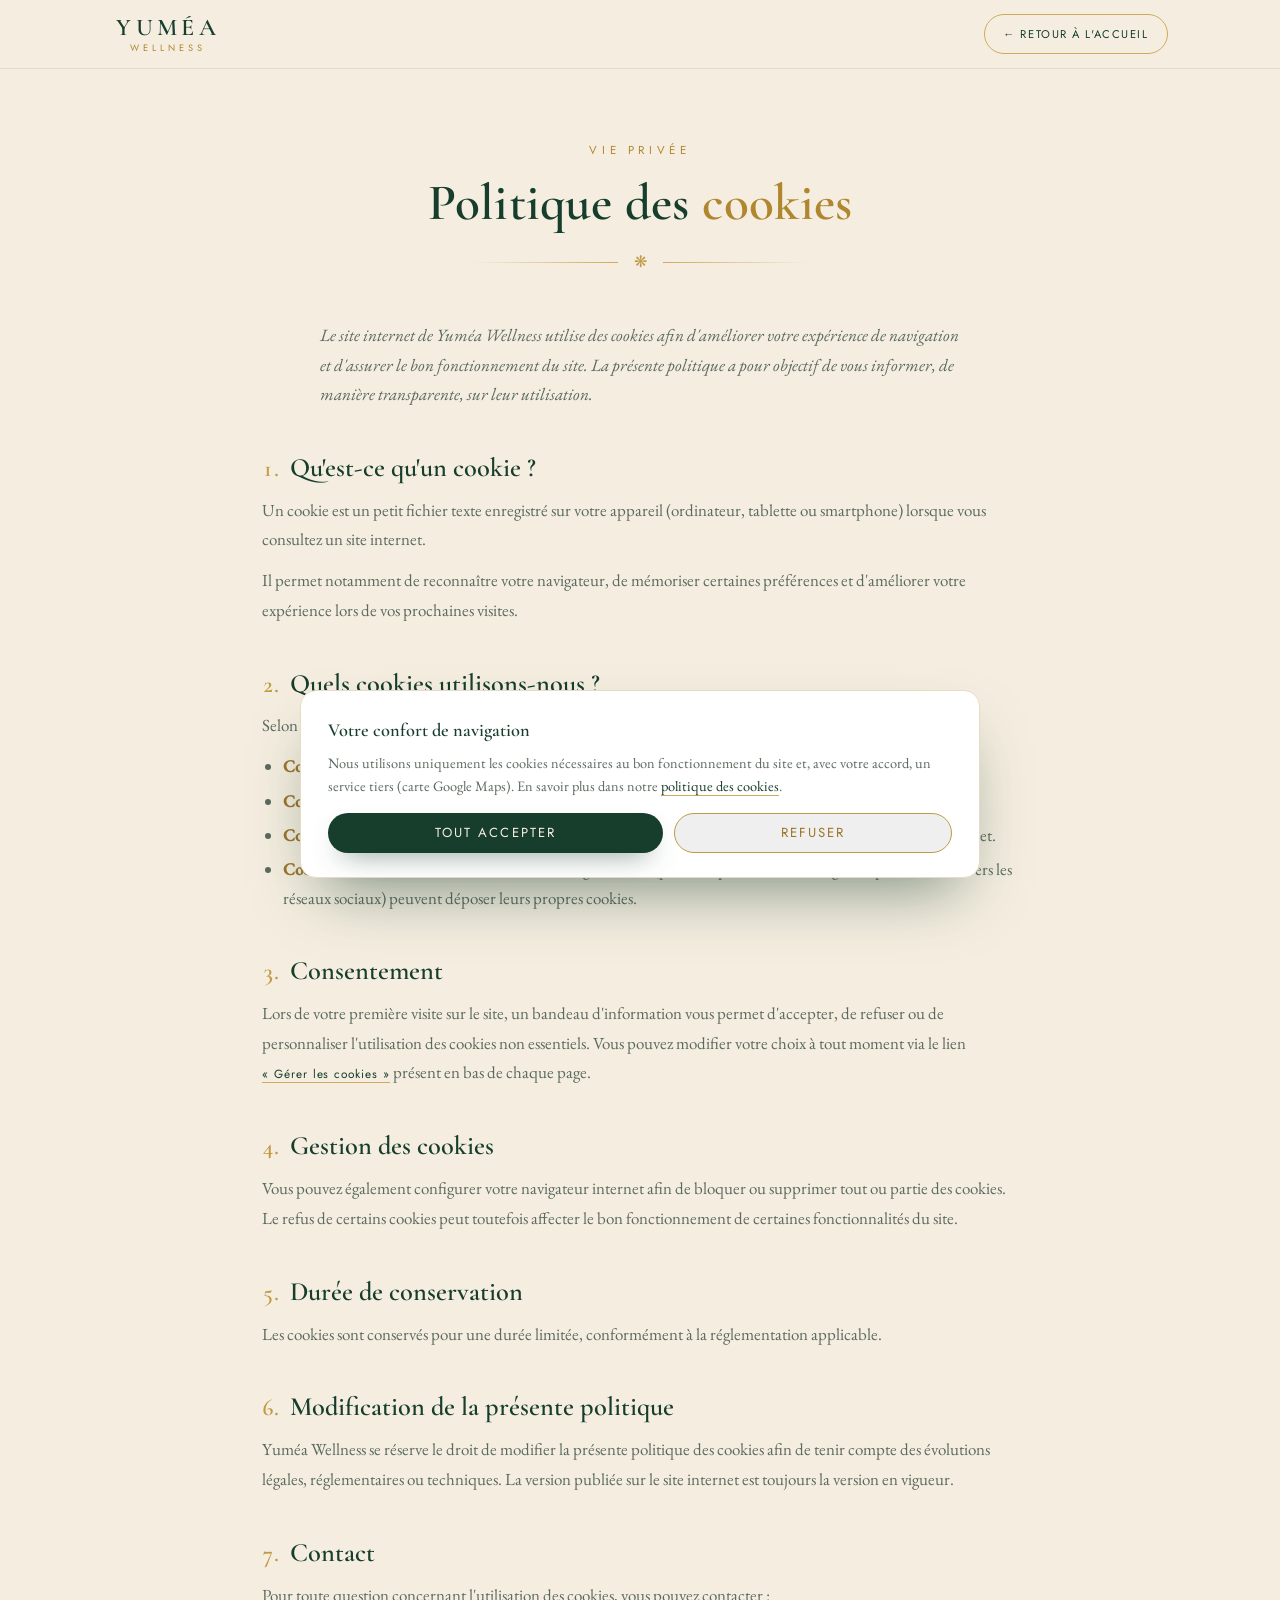
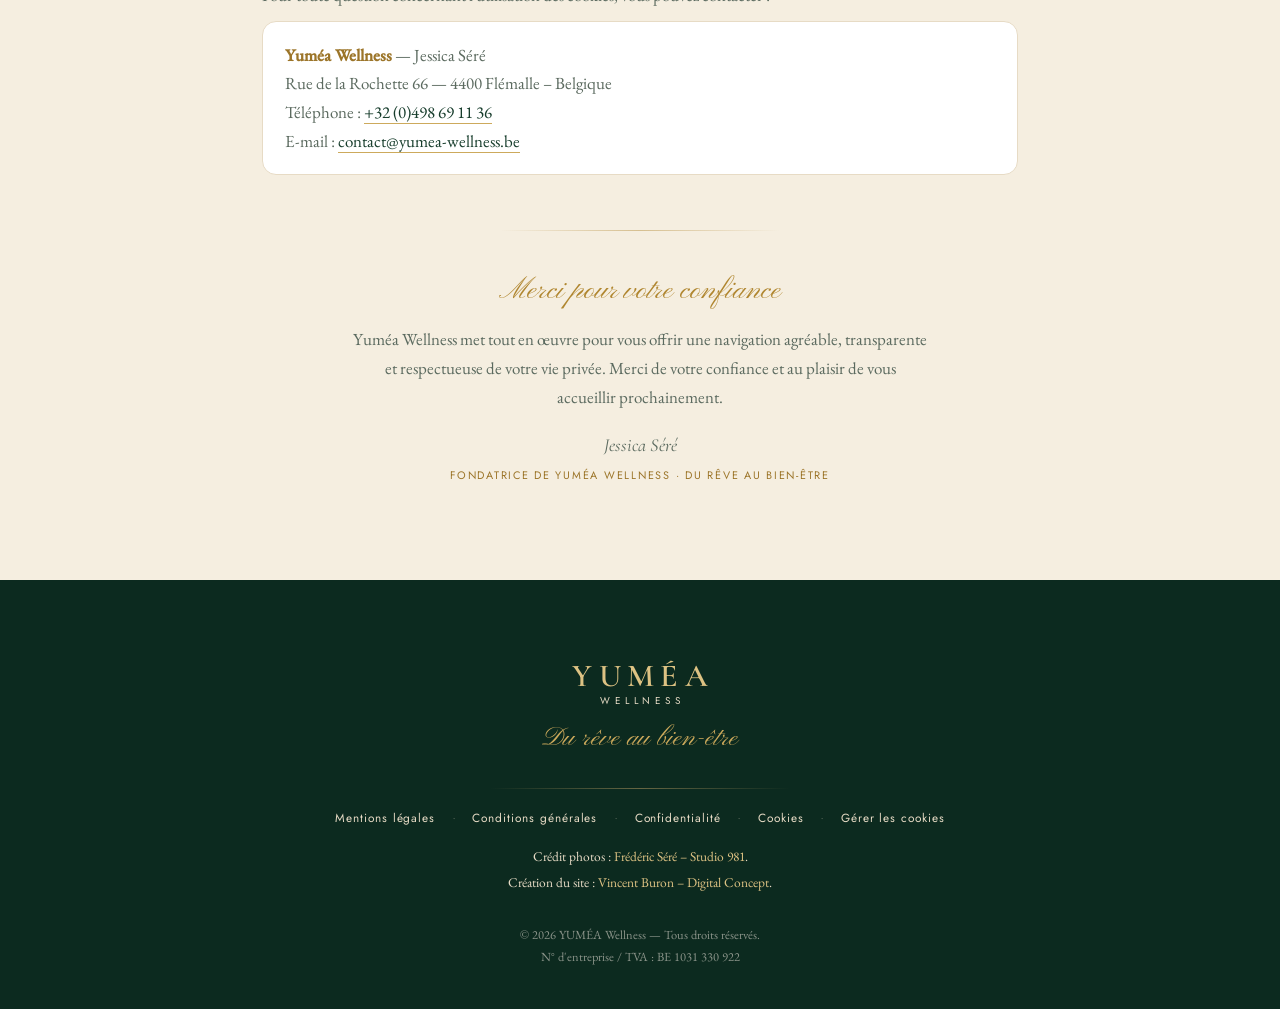
<file: politique-cookies.html>
<!DOCTYPE html>
<html lang="fr">
<head>
  <meta charset="UTF-8" />
  <meta name="viewport" content="width=device-width, initial-scale=1.0" />
  <title>Politique des cookies — YUMÉA Wellness</title>
  <meta name="description" content="Politique des cookies de YUMÉA Wellness : types de cookies utilisés, consentement et gestion de vos préférences." />
  <meta name="robots" content="index, follow" />
  <meta name="theme-color" content="#f2ebdc" />
  <link rel="canonical" href="https://yumea-wellness.be/politique-cookies.html" />
  <link rel="manifest" href="/site.webmanifest" />

  <meta property="og:type" content="website" />
  <meta property="og:site_name" content="YUMÉA Wellness" />
  <meta property="og:title" content="Politique des cookies — YUMÉA Wellness" />
  <meta property="og:description" content="Politique des cookies de YUMÉA Wellness : types de cookies utilisés, consentement et gestion de vos préférences." />
  <meta property="og:url" content="https://yumea-wellness.be/politique-cookies.html" />
  <meta property="og:image" content="https://yumea-wellness.be/assets/logo.jpeg" />
  <meta property="og:image:alt" content="Logo YUMÉA Wellness" />
  <meta property="og:locale" content="fr_BE" />
  <meta name="twitter:card" content="summary" />

  <link rel="icon" href="assets/favicon.svg" type="image/svg+xml" />
  <link rel="apple-touch-icon" href="assets/logo.jpeg" />

  <link rel="preload" as="font" type="font/woff2" href="assets/fonts/cormorant-garamond-600.woff2" crossorigin />
  <link rel="preload" as="font" type="font/woff2" href="assets/fonts/eb-garamond-400.woff2" crossorigin />

  <link rel="stylesheet" href="css/fonts.css?v=1" />
  <link rel="stylesheet" href="css/styles.css?v=34" />

  <script type="application/ld+json">
  {"@context":"https://schema.org","@type":"BreadcrumbList","itemListElement":[
    {"@type":"ListItem","position":1,"name":"Accueil","item":"https://yumea-wellness.be/"},
    {"@type":"ListItem","position":2,"name":"Politique des cookies","item":"https://yumea-wellness.be/politique-cookies.html"}
  ]}
  </script>
</head>
<body class="legal-page">

  <header class="legal-nav">
    <div class="legal-nav__inner">
      <a href="index.html" class="legal-nav__brand" aria-label="YUMÉA Wellness — accueil">
        <span class="legal-nav__name">YUMÉA</span>
        <span class="legal-nav__sub">Wellness</span>
      </a>
      <a href="index.html" class="legal-nav__back">← Retour à l'accueil</a>
    </div>
  </header>

  <main>
    <div class="legal-hero">
      <p class="eyebrow">Vie privée</p>
      <h1 class="display">Politique des <span class="gold">cookies</span></h1>
      <div class="ornament"><span class="orn-line"></span><span class="orn-mark">❋</span><span class="orn-line"></span></div>
    </div>

    <div class="legal-wrap">
      <p class="legal-preambule">
        Le site internet de Yuméa Wellness utilise des cookies afin d'améliorer votre expérience de navigation et d'assurer le bon fonctionnement du site. La présente politique a pour objectif de vous informer, de manière transparente, sur leur utilisation.
      </p>

      <section class="legal-section" id="s1">
        <h2><span class="num">1.</span> Qu'est-ce qu'un cookie ?</h2>
        <p>Un cookie est un petit fichier texte enregistré sur votre appareil (ordinateur, tablette ou smartphone) lorsque vous consultez un site internet.</p>
        <p>Il permet notamment de reconnaître votre navigateur, de mémoriser certaines préférences et d'améliorer votre expérience lors de vos prochaines visites.</p>
      </section>

      <section class="legal-section" id="s2">
        <h2><span class="num">2.</span> Quels cookies utilisons-nous ?</h2>
        <p>Selon les fonctionnalités du site, Yuméa Wellness peut utiliser les catégories de cookies suivantes :</p>
        <ul>
          <li><b>Cookies strictement nécessaires</b> : indispensables au bon fonctionnement du site.</li>
          <li><b>Cookies de préférence</b> : permettent de mémoriser certains choix de navigation.</li>
          <li><b>Cookies de mesure d'audience</b> : permettent d'obtenir des statistiques anonymes afin d'améliorer le site internet.</li>
          <li><b>Cookies de services tiers</b> : certains services intégrés au site (par exemple une carte Google&nbsp;Maps ou des liens vers les réseaux sociaux) peuvent déposer leurs propres cookies.</li>
        </ul>
      </section>

      <section class="legal-section" id="s3">
        <h2><span class="num">3.</span> Consentement</h2>
        <p>Lors de votre première visite sur le site, un bandeau d'information vous permet d'accepter, de refuser ou de personnaliser l'utilisation des cookies non essentiels. Vous pouvez modifier votre choix à tout moment via le lien <button type="button" class="footer__cookie-btn" data-cookie-prefs style="color:var(--emerald);border-bottom:1px solid var(--gold-400)">« Gérer les cookies »</button> présent en bas de chaque page.</p>
      </section>

      <section class="legal-section" id="s4">
        <h2><span class="num">4.</span> Gestion des cookies</h2>
        <p>Vous pouvez également configurer votre navigateur internet afin de bloquer ou supprimer tout ou partie des cookies. Le refus de certains cookies peut toutefois affecter le bon fonctionnement de certaines fonctionnalités du site.</p>
      </section>

      <section class="legal-section" id="s5">
        <h2><span class="num">5.</span> Durée de conservation</h2>
        <p>Les cookies sont conservés pour une durée limitée, conformément à la réglementation applicable.</p>
      </section>

      <section class="legal-section" id="s6">
        <h2><span class="num">6.</span> Modification de la présente politique</h2>
        <p>Yuméa Wellness se réserve le droit de modifier la présente politique des cookies afin de tenir compte des évolutions légales, réglementaires ou techniques. La version publiée sur le site internet est toujours la version en vigueur.</p>
      </section>

      <section class="legal-section" id="s7">
        <h2><span class="num">7.</span> Contact</h2>
        <p>Pour toute question concernant l'utilisation des cookies, vous pouvez contacter :</p>
        <div class="legal-card">
          <p><b>Yuméa Wellness</b> — Jessica Séré</p>
          <p>Rue de la Rochette 66 — 4400 Flémalle – Belgique</p>
          <p>Téléphone : <a href="tel:+32498691136">+32 (0)498 69 11 36</a></p>
          <p>E-mail : <a href="mailto:contact@yumea-wellness.be">contact@yumea-wellness.be</a></p>
        </div>
      </section>

      <div class="legal-divider" aria-hidden="true"></div>
      <div class="legal-closing">
        <span class="script">Merci pour votre confiance</span>
        <p>Yuméa Wellness met tout en œuvre pour vous offrir une navigation agréable, transparente et respectueuse de votre vie privée. Merci de votre confiance et au plaisir de vous accueillir prochainement.</p>
        <p class="legal-signature">Jessica Séré<small>Fondatrice de Yuméa Wellness · Du rêve au bien-être</small></p>
      </div>
    </div>
  </main>

  <footer class="footer">
    <div class="container center">
      <div class="footer__brand">
        <span class="footer__name">YUMÉA</span>
        <span class="footer__sub">Wellness</span>
      </div>
      <p class="footer__tag script">Du rêve au bien-être</p>

      <div class="footer__rule" aria-hidden="true"></div>

      <nav class="footer__legal-links" aria-label="Informations légales">
        <a href="mentions-legales.html">Mentions légales</a><span class="sep" aria-hidden="true">·</span>
        <a href="conditions-generales.html">Conditions générales</a><span class="sep" aria-hidden="true">·</span>
        <a href="politique-confidentialite.html">Confidentialité</a><span class="sep" aria-hidden="true">·</span>
        <a href="politique-cookies.html">Cookies</a><span class="sep" aria-hidden="true">·</span>
        <button type="button" class="footer__cookie-btn" data-cookie-prefs>Gérer les cookies</button>
      </nav>

      <p class="footer__credits">
        Crédit photos&nbsp;: <a href="https://981.be" target="_blank" rel="noopener">Frédéric Séré – Studio 981</a>.<br />
        Création du site&nbsp;: <a href="https://www.digitalconcept.be" target="_blank" rel="noopener">Vincent Buron – Digital Concept</a>.
      </p>

      <p class="footer__legal">
        © <span class="js-year"></span> YUMÉA Wellness — Tous droits réservés.<br />
        N° d'entreprise / TVA&nbsp;: BE 1031 330 922
      </p>
    </div>
  </footer>

  <div class="cookie" id="cookieBanner" role="dialog" aria-live="polite" aria-label="Consentement aux cookies">
    <p class="cookie__title">Votre confort de navigation</p>
    <p class="cookie__text">
      Nous utilisons uniquement les cookies nécessaires au bon fonctionnement du site et, avec votre accord, un service tiers (carte Google&nbsp;Maps). En savoir plus dans notre <a href="politique-cookies.html">politique des cookies</a>.
    </p>
    <div class="cookie__actions">
      <button type="button" class="btn btn--primary" id="cookieAccept">Tout accepter</button>
      <button type="button" class="btn btn--ghost" id="cookieRefuse">Refuser</button>
    </div>
  </div>

  <button class="to-top" id="toTop" aria-label="Remonter en haut de la page">
    <svg viewBox="0 0 24 24" fill="none" stroke="currentColor" stroke-width="1.8" stroke-linecap="round" stroke-linejoin="round"><path d="M12 19V6M6 12l6-6 6 6"/></svg>
  </button>

  <script src="js/main.js?v=5" defer></script>
</body>
</html>
</file>
<file: css/fonts.css>
/* Polices auto-hébergées, sous-ensemble français — YUMÉA Wellness */
@font-face{font-family:'Jost';font-style:normal;font-weight:400;font-display:swap;src:url(../assets/fonts/jost-400.woff2) format('woff2')}
@font-face{font-family:'Jost';font-style:normal;font-weight:500;font-display:swap;src:url(../assets/fonts/jost-500.woff2) format('woff2')}
@font-face{font-family:'Cormorant Garamond';font-style:italic;font-weight:400;font-display:swap;src:url(../assets/fonts/cormorant-garamond-400i.woff2) format('woff2')}
@font-face{font-family:'Cormorant Garamond';font-style:italic;font-weight:500;font-display:swap;src:url(../assets/fonts/cormorant-garamond-500i.woff2) format('woff2')}
@font-face{font-family:'Cormorant Garamond';font-style:normal;font-weight:400;font-display:swap;src:url(../assets/fonts/cormorant-garamond-400.woff2) format('woff2')}
@font-face{font-family:'Cormorant Garamond';font-style:normal;font-weight:500;font-display:swap;src:url(../assets/fonts/cormorant-garamond-500.woff2) format('woff2')}
@font-face{font-family:'Cormorant Garamond';font-style:normal;font-weight:600;font-display:swap;src:url(../assets/fonts/cormorant-garamond-600.woff2) format('woff2')}
@font-face{font-family:'EB Garamond';font-style:italic;font-weight:400;font-display:swap;src:url(../assets/fonts/eb-garamond-400i.woff2) format('woff2')}
@font-face{font-family:'EB Garamond';font-style:normal;font-weight:400;font-display:swap;src:url(../assets/fonts/eb-garamond-400.woff2) format('woff2')}
@font-face{font-family:'EB Garamond';font-style:normal;font-weight:500;font-display:swap;src:url(../assets/fonts/eb-garamond-500.woff2) format('woff2')}
@font-face{font-family:'Pinyon Script';font-style:normal;font-weight:400;font-display:swap;src:url(../assets/fonts/pinyon-script-400.woff2) format('woff2')}
</file>
<file: css/styles.css>
/* =========================================================
   YUMÉA Wellness — feuille de style (thème clair éditorial)
   Palette : beige naturel · vert émeraude · détails dorés
   Inspiré des visuels de marque YUMÉA
   ========================================================= */

:root{
  --emerald-950:#0c2a1f;
  --emerald-900:#123a2b;
  --emerald-800:#1a4634;
  --emerald:#173d2c;

  --gold-700:#9c7529;
  --gold-600:#b0862f;
  --gold-500:#c09a45;
  --gold-400:#cdaa5c;
  --gold-300:#ddc283;

  --cream-1:#f5eee0;   /* fond clair principal */
  --cream-2:#efe6d5;   /* fond alterné plus profond */
  --cream-3:#e7dbc5;   /* bordures / lignes */

  --ink:#26332b;       /* texte courant (vert-noir chaud) */
  --ink-soft:#5b6a5f;  /* texte secondaire */
  --muted:#8a9389;

  --maxw:1160px;
  --ease:cubic-bezier(.22,.61,.36,1);

  --font-serif:'Cormorant Garamond', Georgia, serif;
  --font-body:'EB Garamond', Georgia, serif;
  --font-sans:'Jost', 'Helvetica Neue', Arial, sans-serif;
  --font-script:'Pinyon Script', cursive;

  /* motif de feuillage doux (ombre botanique des visuels) */
  --leaf:url("data:image/svg+xml,%3Csvg xmlns='http://www.w3.org/2000/svg' width='240' height='320' viewBox='0 0 240 320'%3E%3Cg fill='none' stroke='%231a4634' stroke-width='2' stroke-linecap='round' opacity='0.5'%3E%3Cpath d='M40 320C40 200 90 120 200 90'/%3E%3Cpath d='M120 250c-30-10-40-45-30-70 25 5 40 40 30 70Z'/%3E%3Cpath d='M150 200c-30-8-42-42-33-68 26 6 42 40 33 68Z'/%3E%3Cpath d='M178 152c-30-8-42-42-33-68 26 6 42 40 33 68Z'/%3E%3Cpath d='M120 250c26-14 30-48 18-72-22 12-28 46-18 72Z'/%3E%3Cpath d='M150 200c26-14 30-48 18-72-22 12-28 46-18 72Z'/%3E%3C/g%3E%3C/svg%3E");
}

*{box-sizing:border-box;margin:0;padding:0}

body{
  font-family:var(--font-body);
  font-weight:400;
  color:var(--ink);
  background:var(--cream-1);
  line-height:1.65;
  font-size:1.06rem;
  -webkit-font-smoothing:antialiased;
}

img{max-width:100%;display:block}
a{color:inherit;text-decoration:none}

/* Accessibilité : focus clavier visible */
:focus-visible{outline:2px solid var(--gold-600);outline-offset:3px;border-radius:6px}
.btn:focus-visible{outline-offset:4px}

.container{width:100%;max-width:var(--maxw);margin:0 auto;padding:0 clamp(1.25rem,5vw,3rem);position:relative;z-index:1}
.narrow{max-width:760px}
.center{text-align:center}
.gold{color:var(--gold-600)}
b{color:var(--gold-700);font-weight:600}

/* feuillage décoratif en filigrane */
.leafbg{position:relative;overflow:hidden}
.leafbg::before,.leafbg::after{
  content:"";position:absolute;top:-40px;width:280px;height:360px;
  background:var(--leaf) no-repeat;background-size:contain;
  opacity:.10;pointer-events:none;z-index:0;
}
.leafbg::before{left:-70px}
.leafbg::after{right:-70px;transform:scaleX(-1)}

/* ---------- Typographie ---------- */
.display{
  font-family:var(--font-serif);font-weight:600;
  font-size:clamp(2.1rem,5vw,3.5rem);line-height:1.08;
  color:var(--emerald);text-wrap:balance;letter-spacing:.004em;
}
.display em{font-style:italic;font-weight:500;color:var(--emerald)}
.script{font-family:var(--font-script);font-weight:400}
.eyebrow{
  font-family:var(--font-sans);font-weight:400;text-transform:uppercase;
  letter-spacing:.4em;font-size:.72rem;color:var(--gold-600);margin-bottom:1rem;
}
.lede{
  font-family:var(--font-body);font-style:italic;
  font-size:clamp(1.1rem,2vw,1.4rem);color:var(--ink-soft);
  max-width:640px;margin:1.3rem auto 0;
  text-wrap:balance;
}
/* Coupures de ligne plus harmonieuses : titres équilibrés, paragraphes sans orphelins */
h1,h2,h3,h4,.lede,.note,blockquote,figcaption{text-wrap:balance}
p,li{text-wrap:pretty}
.section{padding:clamp(4rem,9vw,7.5rem) 0;position:relative;z-index:1}
/* Décalage pour que les ancres ne passent pas sous la barre fixe */
section[id]:not(#hero){scroll-margin-top:84px}
.note{margin-top:clamp(2rem,4vw,3rem);color:var(--muted);font-size:.95rem;max-width:720px;font-style:italic}

/* ---------- Ornement (filet + fleur) ---------- */
.ornament{display:flex;align-items:center;justify-content:center;gap:1rem;margin:1.4rem auto;max-width:340px}
.ornament .orn-line{height:1px;flex:1;background:linear-gradient(90deg,transparent,var(--gold-400))}
.ornament .orn-line:last-child{background:linear-gradient(90deg,var(--gold-400),transparent)}
.ornament .orn-mark{color:var(--gold-500);font-size:1rem;line-height:1}
.ornament--left{justify-content:flex-start;margin-left:0}
.ornament--left .orn-line{background:linear-gradient(90deg,var(--gold-400),transparent);max-width:120px}

/* ---------- Pastille émeraude à icône dorée ---------- */
.badge{
  display:inline-grid;place-items:center;width:60px;height:60px;border-radius:50%;
  background:var(--emerald);box-shadow:0 8px 22px -12px rgba(18,58,43,.7);
  border:1px solid rgba(205,170,92,.35);flex:0 0 auto;
}
.badge .ico{width:52%;height:52%;color:var(--gold-300)}
.badge--lg{width:74px;height:74px}

/* ---------- Boutons ---------- */
.btn{
  display:inline-flex;align-items:center;justify-content:center;
  font-family:var(--font-sans);font-weight:400;font-size:.82rem;
  letter-spacing:.16em;text-transform:uppercase;
  padding:.95em 2em;border-radius:999px;transition:all .4s var(--ease);
  cursor:pointer;border:1px solid transparent;white-space:nowrap;
}
.btn--primary{background:var(--emerald);color:var(--cream-1);box-shadow:0 12px 28px -14px rgba(18,58,43,.8)}
.btn--primary:hover{background:var(--emerald-950);transform:translateY(-2px);box-shadow:0 18px 36px -14px rgba(18,58,43,.9)}
.btn--ghost{border-color:var(--gold-500);color:var(--gold-700)}
.btn--ghost:hover{background:var(--gold-500);color:#fff;border-color:var(--gold-500)}
.btn--lg{padding:1.05em 2.5em;font-size:.85rem}
.btn--nav{padding:.7em 1.5em;font-size:.72rem;background:var(--emerald);color:var(--cream-1)}
.btn--nav:hover{background:var(--emerald-950)}

/* ---------- NAV ---------- */
.nav{position:fixed;top:0;left:0;right:0;z-index:50;padding:.5rem 0;transform:translateZ(0);-webkit-backface-visibility:hidden;backface-visibility:hidden;transition:background .4s var(--ease),box-shadow .4s var(--ease)}
.nav.scrolled{background:rgb(246,240,228);box-shadow:0 1px 0 var(--cream-3)}
.nav__inner{width:100%;max-width:var(--maxw);margin:0 auto;padding:.9rem clamp(1.25rem,5vw,3rem);display:flex;align-items:center;justify-content:space-between;gap:1rem}
.nav__brand{display:flex;flex-direction:column;align-items:center;line-height:1}
.nav__brand-name{font-family:var(--font-serif);font-weight:600;font-size:1.5rem;letter-spacing:.18em;color:var(--emerald);padding-left:.18em}
.nav__brand-sub{font-family:var(--font-sans);font-size:.58rem;letter-spacing:.5em;text-transform:uppercase;color:var(--gold-600);margin-top:2px;padding-left:.5em}
.nav__links{display:flex;gap:1.6rem}
.nav__links a{font-family:var(--font-sans);font-size:.74rem;letter-spacing:.1em;text-transform:uppercase;color:var(--ink);opacity:.82;transition:color .3s,opacity .3s;position:relative;padding:.2rem 0;white-space:nowrap}
.nav__links a::after{content:"";position:absolute;left:0;bottom:-3px;width:0;height:1px;background:var(--gold-500);transition:width .35s var(--ease)}
.nav__links a:hover{opacity:1;color:var(--gold-700)}
.nav__links a:hover::after{width:100%}
.nav__burger{display:none;flex-direction:column;gap:5px;background:none;border:0;cursor:pointer;padding:6px}
.nav__burger span{width:24px;height:1.5px;background:var(--emerald);transition:.35s var(--ease)}
.nav__burger.open span:nth-child(1){transform:translateY(6.5px) rotate(45deg)}
.nav__burger.open span:nth-child(2){opacity:0}
.nav__burger.open span:nth-child(3){transform:translateY(-6.5px) rotate(-45deg)}

.drawer{position:fixed;inset:0 0 0 auto;width:min(80vw,340px);z-index:49;background:linear-gradient(160deg,var(--cream-1),var(--cream-2));transform:translateX(100%);transition:transform .5s var(--ease);display:flex;align-items:center;justify-content:center;border-left:1px solid var(--cream-3)}
.drawer.open{transform:translateX(0)}
.drawer__links{display:flex;flex-direction:column;gap:1.4rem;text-align:center}
.drawer__links a{font-family:var(--font-serif);font-size:1.6rem;color:var(--emerald)}
.drawer__links a:hover{color:var(--gold-700)}
.drawer__links a.drawer__cta{font-family:var(--font-sans);font-size:.8rem;margin-top:1rem;color:var(--cream-1)}
.drawer__links a.drawer__cta:hover{color:var(--cream-1)}

/* ---------- HERO ---------- */
.hero{
  min-height:100svh;display:flex;flex-direction:column;align-items:center;justify-content:center;
  text-align:center;padding:7rem 1.25rem 5rem;
  background:radial-gradient(120% 80% at 50% 12%, #fbf6ec, var(--cream-1) 55%, var(--cream-2));
}
.hero::before,.hero::after{opacity:.14;top:0;width:340px;height:440px}
.hero__inner{position:relative;z-index:2;max-width:820px}
.hero__logo{width:clamp(140px,22vw,200px);height:auto;margin:0 auto 1.4rem;border-radius:50%;box-shadow:0 24px 55px -22px rgba(18,58,43,.55);border:3px solid #fff}
.hero__script{font-size:clamp(2rem,6vw,3.1rem);color:var(--gold-600);line-height:1;margin-bottom:.3rem}
.hero__title{font-family:var(--font-serif);font-weight:600;font-size:clamp(2.4rem,7vw,4.4rem);line-height:1.05;color:var(--emerald);margin:.2rem 0 1.1rem;text-wrap:balance}
.hero__title .gold{font-style:italic;font-weight:500}
.hero__lead{font-family:var(--font-body);font-size:clamp(1.05rem,2vw,1.2rem);color:var(--ink-soft);max-width:540px;margin:0 auto 2.1rem}
.hero__actions{display:flex;gap:1rem;justify-content:center;flex-wrap:wrap}
.hero__scroll{position:absolute;bottom:1.6rem;left:50%;transform:translateX(-50%);display:flex;flex-direction:column;align-items:center;gap:.65rem;z-index:2}
.hero__scroll-txt{font-family:var(--font-sans);font-size:.62rem;letter-spacing:.34em;text-transform:uppercase;color:var(--gold-600);transition:color .3s}
.hero__scroll-line{position:relative;width:1px;height:48px;background:linear-gradient(var(--gold-500),rgba(192,154,69,0));overflow:hidden}
.hero__scroll-line::after{content:"";position:absolute;top:0;left:-1.5px;width:4px;height:11px;border-radius:2px;background:var(--gold-500);animation:scrollGlide 2s cubic-bezier(.7,0,.3,1) infinite}
.hero__scroll:hover .hero__scroll-txt{color:var(--gold-700)}
@keyframes scrollGlide{0%{transform:translateY(-11px);opacity:0}25%{opacity:1}75%{opacity:1}100%{transform:translateY(48px);opacity:0}}
@media (prefers-reduced-motion:reduce){.hero__scroll-line::after{animation:none;top:6px}}

/* ---------- L'INSTITUT (photo encadrée, entièrement visible) ---------- */
.institut{background:var(--cream-2)}
.brand--hair .brand__media > .photo{aspect-ratio:2/3;max-width:300px}
.institut__mosaic{display:grid;grid-template-columns:repeat(6,1fr);grid-template-areas:"fac fac fac fac cab cab" "fac fac fac fac dif let" "fac fac fac fac mir sus";gap:clamp(.5rem,1.2vw,.9rem);max-width:1040px;margin:clamp(2rem,4vw,3rem) auto 0}
.institut__tile{aspect-ratio:1;margin:0;border-radius:16px;overflow:hidden;border:4px solid #fff;box-shadow:0 24px 50px -30px rgba(18,58,43,.5)}
.institut__tile img{width:100%;height:100%;object-fit:cover;display:block}
.institut__tile--facade{grid-area:fac;aspect-ratio:auto}
.i-cab{grid-area:cab;aspect-ratio:2/1}
.i-dif{grid-area:dif}.i-let{grid-area:let}.i-mir{grid-area:mir}.i-sus{grid-area:sus}
.headspa__photo{max-width:340px;aspect-ratio:5/7;margin:clamp(1.8rem,4vw,2.4rem) auto 0}
.institut__cta{margin-top:clamp(1.6rem,3vw,2.2rem)}

/* ---------- EXPÉRIENCE ---------- */
.experience{background:var(--cream-1)}
.feature-row{display:grid;grid-template-columns:repeat(3,1fr);gap:clamp(1.5rem,3vw,3rem);margin-top:clamp(2.5rem,5vw,4rem)}
.feature{text-align:center;padding:1rem}
.feature .badge{margin:0 auto 1.2rem}
.feature h3{font-family:var(--font-serif);font-weight:600;font-size:1.55rem;color:var(--emerald);margin-bottom:.5rem}
.feature p{color:var(--ink-soft);font-size:1rem}


/* ---------- RITUELS ---------- */
.rituels{background:var(--cream-1)}
.cards{display:grid;grid-template-columns:repeat(3,1fr);gap:clamp(1.25rem,2.5vw,2rem);margin-top:clamp(2.5rem,5vw,4rem);align-items:stretch}
.card{
  position:relative;display:flex;flex-direction:column;text-align:center;
  padding:2.8rem 2rem 2.2rem;border-radius:18px;background:#fff;
  border:1px solid var(--cream-3);box-shadow:0 20px 45px -30px rgba(18,58,43,.35);
  transition:transform .5s var(--ease),box-shadow .5s var(--ease),border-color .5s;
}
.card:hover{transform:translateY(-8px);border-color:var(--gold-400);box-shadow:0 30px 55px -30px rgba(18,58,43,.45)}
.card--feature{background:linear-gradient(180deg,#fff,#fbf6ea);border-color:var(--gold-400);box-shadow:0 30px 55px -28px rgba(18,58,43,.5)}
@media(min-width:901px){.card--feature{transform:translateY(-14px)}.card--feature:hover{transform:translateY(-20px)}}
.card__badge{position:absolute;top:1.1rem;right:1.1rem;font-family:var(--font-sans);font-size:.58rem;letter-spacing:.2em;text-transform:uppercase;color:var(--cream-1);background:var(--gold-600);padding:.4em .9em;border-radius:999px}
.card__script{font-size:1.9rem;color:var(--gold-600);line-height:.9;margin-bottom:-.1rem}
.card__name{font-family:var(--font-serif);font-weight:600;letter-spacing:.22em;font-size:1.9rem;color:var(--emerald);margin-bottom:1rem}
.card__pill{display:inline-block;font-family:var(--font-sans);font-size:.74rem;letter-spacing:.12em;text-transform:uppercase;color:var(--cream-1);background:var(--emerald);padding:.5em 1.15em;border-radius:999px;margin-bottom:1.3rem}
.card__price{font-size:1.32em;font-weight:600;letter-spacing:.03em;color:var(--gold-300)}
.card__desc{font-family:var(--font-body);font-style:italic;font-size:1.12rem;color:var(--ink-soft);margin-bottom:1.4rem}
.card__tags{list-style:none;display:flex;flex-wrap:wrap;gap:.5rem;justify-content:center;margin-bottom:1.8rem}
.card__tags li{font-family:var(--font-sans);font-size:.7rem;letter-spacing:.05em;color:var(--ink-soft);border:1px solid var(--cream-3);padding:.4em .8em;border-radius:999px}
.card__link{margin-top:auto;font-family:var(--font-sans);font-size:.76rem;letter-spacing:.14em;text-transform:uppercase;color:var(--gold-700);transition:letter-spacing .3s,color .3s}
.card__link:hover{color:var(--emerald);letter-spacing:.18em}

/* ---------- FONDATRICE ---------- */
.fondatrice{background:var(--cream-2)}
.split{display:grid;grid-template-columns:1.05fr .95fr;gap:clamp(2rem,5vw,4.5rem);align-items:start}
.split__body .display{margin-top:.3rem}
.split__body p{color:var(--ink-soft);margin-top:1.1rem;max-width:44ch}
.photo{border-radius:20px;overflow:hidden;border:4px solid #fff;box-shadow:0 30px 60px -30px rgba(18,58,43,.55)}
.photo img{width:100%;height:100%;object-fit:cover;display:block}
.photo--portrait{aspect-ratio:4/5;max-width:440px;margin:0 auto}
.partage__photo{aspect-ratio:3/4;max-width:440px;margin:0 auto}
.partage__note{font-family:var(--font-serif);font-style:italic;font-size:1.15rem;color:var(--gold-700);margin-top:1.6rem}
.cadeaux__layout{display:grid;grid-template-columns:minmax(0,330px) 1fr;gap:clamp(1rem,2.2vw,1.6rem);align-items:stretch;max-width:940px;margin:clamp(1.8rem,3.5vw,2.6rem) auto 0}
.cadeaux__photo{max-width:none;margin:0;position:relative;overflow:hidden}
.cadeaux__photo img{position:absolute;inset:0;width:100%;height:100%;object-fit:cover;object-position:center 42%}
.cadeaux__cards{display:flex;flex-direction:column;gap:clamp(.6rem,1.2vw,.9rem)}
.cadeaux__cards .duo__card{margin:0;display:flex;flex-direction:column;justify-content:center;text-align:left;padding:clamp(1.3rem,2.2vw,1.8rem) clamp(1.4rem,2.4vw,2rem)}
.cadeaux__cards .duo__card h3{margin-bottom:.4rem}
.cadeaux__cards .duo__card p{font-size:.98rem;line-height:1.5}
.cadeaux__cards .duo__card .badge{margin:0 0 .7rem}
.frederic .split{align-items:start}
.frederic__quote{font-family:var(--font-serif);font-style:italic;font-size:clamp(1.2rem,2.6vw,1.65rem);color:var(--emerald);max-width:760px;margin:clamp(2.5rem,5vw,3.5rem) auto 0;line-height:1.5}
.frederic__duo{display:grid;grid-template-columns:1fr 1fr;gap:clamp(.8rem,2vw,1.2rem);max-width:900px;margin:clamp(2.2rem,4vw,3rem) auto 0}
.frederic__duo .photo{aspect-ratio:4/3}
.frederic__offer{max-width:640px;margin:clamp(2.2rem,4vw,3rem) auto 0;background:#fff;border:1px solid var(--cream-3);border-radius:18px;padding:clamp(1.6rem,3vw,2.2rem);box-shadow:0 20px 45px -32px rgba(18,58,43,.35)}
.frederic__offer-head{display:flex;align-items:center;justify-content:space-between;gap:1rem;flex-wrap:wrap;margin-bottom:1.3rem;padding-bottom:1.2rem;border-bottom:1px solid var(--cream-3)}
.frederic__offer-head h3{font-family:var(--font-serif);font-weight:600;font-size:1.7rem;color:var(--emerald)}
.frederic__offer .note{margin-top:1.3rem;text-align:left}
.frederic__book{margin-top:clamp(2rem,4vw,2.6rem)}
.cadeaux__cta{display:flex;gap:1rem;justify-content:center;flex-wrap:wrap;margin-top:clamp(2.5rem,5vw,3.2rem)}
.cadeaux .note{margin:1.3rem auto 0;text-align:center}
.photo__caption{text-align:center;margin-top:1.2rem;font-family:var(--font-serif);font-size:1.5rem;color:var(--emerald)}
.photo__caption .script{font-size:2rem;color:var(--gold-600)}
.photo__caption small{display:block;font-family:var(--font-sans);font-size:.7rem;letter-spacing:.28em;text-transform:uppercase;color:var(--gold-600);margin-top:.4rem}
.pills{list-style:none;display:flex;flex-wrap:wrap;gap:.6rem;margin-top:1.8rem}
.pills li{font-family:var(--font-sans);font-size:.72rem;letter-spacing:.1em;text-transform:uppercase;color:var(--emerald);border:1px solid var(--gold-400);background:rgba(205,170,92,.08);padding:.5em 1em;border-radius:999px}
.pills--center{justify-content:center}
.expertise{list-style:none;margin-top:1.9rem;display:grid;gap:.9rem}
.expertise li{font-family:var(--font-body);font-size:.95rem;color:var(--ink-soft);line-height:1.5;padding-left:1.1rem;border-left:2px solid var(--gold-400)}
.expertise__term{display:block;font-family:var(--font-sans);font-size:.7rem;letter-spacing:.14em;text-transform:uppercase;color:var(--emerald);font-weight:500;margin-bottom:.2rem}

/* ---------- HEAD SPA ENFANT ---------- */
.enfants{background:var(--cream-1)}
.enfants__grid{display:grid;grid-template-columns:1fr 1fr;gap:clamp(2rem,4vw,4rem);align-items:center;margin-top:clamp(2.5rem,5vw,3.5rem)}
.enfants__col{display:flex;flex-direction:column;gap:1.6rem}
.enfants__item{display:flex;gap:1.1rem;align-items:flex-start;text-align:left}
.enfants__item .badge{width:52px;height:52px}
.enfants__item p{color:var(--ink-soft);font-size:1.02rem}
.enfants__media{text-align:center}
.enfants__media .photo{aspect-ratio:1;max-width:460px;margin:0 auto}
.enfants__gallery{display:grid;grid-template-columns:1fr 1fr;gap:.7rem;max-width:460px;margin:0 auto}
.enfants__gallery .photo{aspect-ratio:3/4;max-width:none}
.enfants__quote{font-family:var(--font-serif);font-style:italic;font-size:1.4rem;color:var(--emerald);margin-top:clamp(2rem,4vw,2.6rem);max-width:460px;margin-left:auto;margin-right:auto}
.enfants__lead{max-width:600px;aspect-ratio:4/3;margin:clamp(2rem,4vw,3.2rem) auto 0}
.enfants__close{max-width:320px;aspect-ratio:3/4;margin:clamp(2rem,4vw,3.2rem) auto 0}
.enfants__points{display:grid;grid-template-columns:repeat(3,1fr);gap:clamp(1.6rem,3vw,2.6rem);margin-top:clamp(2.5rem,5vw,3.4rem)}
.enfants__points .enfants__item{flex-direction:column;align-items:center;text-align:center;gap:.9rem}

/* ---------- BIENFAITS ---------- */
.benefits{background:var(--cream-2)}
.benefit-grid{display:grid;grid-template-columns:repeat(3,1fr);gap:clamp(1rem,2.5vw,1.8rem);margin-top:clamp(2.5rem,5vw,3.5rem)}
.benefit{display:flex;gap:1rem;align-items:center;text-align:left;background:#fff;border:1px solid var(--cream-3);border-radius:14px;padding:1.4rem 1.5rem;transition:transform .4s var(--ease),box-shadow .4s var(--ease)}
.benefit:hover{transform:translateY(-4px);box-shadow:0 20px 40px -28px rgba(18,58,43,.4)}
.benefit .badge{width:52px;height:52px}
.benefit p{font-family:var(--font-serif);font-size:1.2rem;color:var(--emerald);line-height:1.25}

/* ---------- SUR-MESURE ---------- */
.personnalise{background:var(--cream-1)}
.duo{display:grid;grid-template-columns:repeat(auto-fit,minmax(250px,1fr));gap:clamp(1.5rem,3vw,2.2rem);margin-top:clamp(2.5rem,5vw,4rem)}
.duo__card{padding:2.6rem;border-radius:18px;background:#fff;border:1px solid var(--cream-3);box-shadow:0 20px 45px -32px rgba(18,58,43,.35);text-align:center}
.duo__card .badge{margin:0 auto 1.2rem}
.duo__card h3{font-family:var(--font-serif);font-weight:600;font-size:1.7rem;line-height:1.2;color:var(--emerald);margin-bottom:.7rem}
/* Personnalise : titres tenant sur une seule ligne → tous alignés, paragraphes homogènes */
.personnalise .duo__card{padding:clamp(1.8rem,3vw,2.1rem)}
.personnalise .duo__card h3{font-size:1.35rem;white-space:nowrap}
/* Sous 1120px, 3 colonnes deviennent trop étroites : on empile en une colonne large */
@media (max-width:1120px){.personnalise .duo{grid-template-columns:1fr;max-width:34rem;margin-left:auto;margin-right:auto}.personnalise .duo__card h3{white-space:normal}}
.duo__card p{color:var(--ink-soft);font-size:1.02rem}

/* ---------- UNIVERS / CARROUSEL ---------- */
.univers{background:var(--cream-2)}
.carousel{position:relative;max-width:1240px;margin:clamp(2.5rem,5vw,4rem) auto 0;padding:0 clamp(1rem,4vw,2rem);display:flex;align-items:center;gap:.5rem}
.carousel__track{display:flex;gap:clamp(1rem,2vw,1.6rem);overflow-x:auto;scroll-snap-type:x mandatory;scroll-behavior:smooth;padding:1rem .3rem 1.6rem;flex:1;scrollbar-width:none;-ms-overflow-style:none;outline:none}
.carousel__track::-webkit-scrollbar{display:none}
.carousel__track:focus-visible{outline:2px solid var(--gold-500);outline-offset:4px;border-radius:16px}
.slide{flex:0 0 clamp(260px,74vw,420px);scroll-snap-align:center;margin:0;border-radius:18px;overflow:hidden;border:1px solid var(--cream-3);box-shadow:0 22px 45px -28px rgba(18,58,43,.45);background:#fff;transition:transform .5s var(--ease),box-shadow .5s var(--ease)}
.slide img{width:100%;height:auto;display:block}
.slide:hover{transform:translateY(-6px);box-shadow:0 30px 55px -28px rgba(18,58,43,.55)}
.carousel__nav{flex:0 0 auto;width:48px;height:48px;border-radius:50%;cursor:pointer;background:#fff;border:1px solid var(--gold-400);color:var(--gold-700);font-family:var(--font-serif);font-size:1.8rem;line-height:1;display:flex;align-items:center;justify-content:center;transition:all .35s var(--ease);box-shadow:0 8px 20px -12px rgba(18,58,43,.4)}
.carousel__nav:hover{background:var(--emerald);color:var(--cream-1);border-color:var(--emerald)}
.carousel__nav:disabled{opacity:.3;cursor:default}
.carousel__dots{display:flex;gap:.5rem;justify-content:center;margin-top:.4rem}
.carousel__dots button{width:8px;height:8px;padding:0;border-radius:50%;border:0;cursor:pointer;background:var(--cream-3);transition:all .35s var(--ease)}
.carousel__dots button.active{background:var(--gold-500);width:22px;border-radius:5px}


/* ---------- RÉSERVATION ---------- */
.reservation{background:var(--cream-2)}
.resa{display:grid;grid-template-columns:.82fr 1.18fr;gap:clamp(1.4rem,3vw,2.2rem);margin-top:clamp(2.5rem,5vw,3.5rem);align-items:stretch}
.resa__hours,.resa__form{background:#fff;border:1px solid var(--cream-3);border-radius:18px;padding:clamp(1.5rem,3vw,2.1rem);box-shadow:0 20px 45px -32px rgba(18,58,43,.35)}
.resa__hours{display:flex;flex-direction:column}
.resa__hours h3{font-family:var(--font-serif);font-weight:600;font-size:1.4rem;color:var(--emerald);margin-bottom:1rem}
.hours{list-style:none;display:flex;flex-direction:column;gap:.15rem}
.hours li{display:flex;justify-content:space-between;gap:1rem;font-size:.96rem;color:var(--ink-soft);padding:.4rem .6rem;border-radius:8px}
.hours li.is-today{background:rgba(205,170,92,.16);color:var(--emerald);font-weight:600}
.hours li.is-closed{color:var(--muted)}
.resa__status{margin-top:1.1rem;font-family:var(--font-sans);font-size:.82rem;letter-spacing:.04em;color:var(--muted);display:flex;align-items:center;gap:.5rem}
.resa__status::before{content:"";width:8px;height:8px;border-radius:50%;background:currentColor}
.resa__status.is-open{color:#2e7d32}
.resa__quick{display:flex;gap:.6rem;margin-top:1.3rem}
.resa__quick .btn{flex:1;padding:.7em 1em;font-size:.72rem}
.resa__form .field{display:flex;flex-direction:column;gap:.4rem;margin-bottom:1rem}
.resa__form label{font-family:var(--font-sans);font-size:.72rem;letter-spacing:.1em;text-transform:uppercase;color:var(--ink-soft)}
.resa__form label .opt{text-transform:none;letter-spacing:0;color:var(--muted)}
.resa__form input,.resa__form select,.resa__form textarea{font-family:var(--font-body);font-size:1rem;color:var(--ink);background:var(--cream-1);border:1px solid var(--cream-3);border-radius:10px;padding:.72em .9em;transition:border-color .3s,box-shadow .3s;width:100%}
.resa__form textarea{resize:vertical;min-height:80px}
/* Normalise le champ date sur iOS (évite la grosse boîte trop haute) */
.resa__form input[type="date"]{-webkit-appearance:none;appearance:none;min-height:0}
.resa__form input[type="date"]::-webkit-date-and-time-value{text-align:left;margin:0;min-height:1.4em}
.resa__form input[type="date"]::-webkit-datetime-edit{line-height:1.4}
.resa__form input:focus,.resa__form select:focus,.resa__form textarea:focus{outline:none;border-color:var(--gold-500);box-shadow:0 0 0 3px rgba(201,154,69,.15)}
.field-row{display:grid;grid-template-columns:1fr 1fr;gap:1rem}
.resa__note{background:rgba(201,154,69,.12);border:1px solid var(--gold-400);color:var(--gold-700);border-radius:10px;padding:.7em .9em;font-size:.9rem;margin-bottom:1rem}
.resa__actions{display:flex;gap:.8rem;flex-wrap:wrap;margin-top:.3rem}
@media (min-width:901px){.resa__actions .btn{flex:1 1 0}.resa__quick{margin-top:auto}}
.resa__legal{margin-top:1.1rem;font-size:.82rem;color:var(--muted);line-height:1.5}
.resa__legal b{color:var(--ink-soft);font-weight:600}

/* ---------- CONTACT ---------- */
.contact{background:var(--cream-1)}
.contact-grid{display:grid;grid-template-columns:repeat(3,1fr);gap:clamp(1.25rem,2.5vw,2rem);margin-top:clamp(2.5rem,5vw,3.5rem)}
.contact-card{padding:2.4rem 2rem;border-radius:16px;background:#fff;border:1px solid var(--cream-3);box-shadow:0 20px 45px -34px rgba(18,58,43,.35);text-align:center}
.contact-card .badge{margin:0 auto 1rem}
.contact-card h3{font-family:var(--font-serif);font-weight:600;font-size:1.4rem;color:var(--emerald);margin-bottom:.8rem}
.contact-card p{color:var(--ink-soft);margin-top:.4rem}
.contact-card a{color:var(--emerald);border-bottom:1px solid var(--gold-400);transition:color .3s}
.contact-card a:hover{color:var(--gold-700)}
.muted{color:var(--muted);font-size:.85rem}
.socials{display:flex;gap:1.2rem;justify-content:center;flex-wrap:wrap}
.socials a{border:0!important;font-size:.98rem}
.map{margin-top:clamp(2rem,4vw,3rem);border-radius:18px;overflow:hidden;border:4px solid #fff;box-shadow:0 24px 50px -30px rgba(18,58,43,.5)}
.map iframe{display:block;width:100%;height:clamp(300px,42vw,440px);border:0}
.contact__cta{margin-top:clamp(2rem,4vw,3rem);display:flex;gap:1rem;justify-content:center;flex-wrap:wrap}

/* ---------- FOOTER ---------- */
.footer{padding:clamp(3rem,7vw,5rem) 0 2.5rem;background:var(--emerald-950);color:var(--cream-1);text-align:center;position:relative;z-index:1}
.footer__brand{display:flex;flex-direction:column;align-items:center;line-height:1}
.footer__name{font-family:var(--font-serif);font-weight:600;font-size:2rem;letter-spacing:.2em;color:var(--gold-300);padding-left:.2em}
.footer__sub{font-family:var(--font-sans);font-size:.62rem;letter-spacing:.5em;text-transform:uppercase;color:var(--cream-3);margin-top:4px;padding-left:.5em}
.footer__tag{font-size:1.7rem;color:var(--gold-400);margin:.7rem 0 1.4rem}
.footer__meta{color:var(--cream-2);font-size:.92rem}
.footer__rule{width:min(300px,60%);height:1px;margin:1.6rem auto 1.3rem;background:linear-gradient(90deg,transparent,rgba(212,175,110,.45),transparent)}
.footer__legal{color:var(--muted);font-size:.78rem;line-height:1.8;margin-top:1rem}
.footer__credits{color:var(--cream-3);font-size:.84rem;line-height:1.9;margin:0}
.footer__credits a{color:var(--gold-300);border-bottom:1px solid transparent;transition:color .3s,border-color .3s}
.footer__credits a:hover{color:#fff;border-color:var(--gold-400)}
.footer__socials{display:flex;gap:1.4rem;justify-content:center;flex-wrap:wrap}
.footer__socials a{font-family:var(--font-sans);font-size:.8rem;letter-spacing:.12em;text-transform:uppercase;color:var(--gold-300);transition:color .3s}
.footer__socials a:hover{color:#fff}

/* ---------- Note ATSU dans la carte ---------- */
.card__note{font-family:var(--font-body);font-style:italic;font-size:.94rem;color:var(--ink-soft);margin:-.7rem 0 1.2rem}
.card__note i{color:var(--gold-700);font-style:italic}


/* ---------- LE DÉROULÉ ---------- */
.deroule{background:var(--cream-2)}
.steps{list-style:none;display:grid;grid-template-columns:1fr 1fr;gap:clamp(1rem,2.2vw,1.6rem);margin-top:clamp(2.5rem,5vw,3.5rem)}
.step{display:flex;gap:1.1rem;align-items:flex-start;background:#fff;border:1px solid var(--cream-3);border-radius:14px;padding:1.4rem 1.5rem;box-shadow:0 18px 40px -32px rgba(18,58,43,.4);transition:transform .4s var(--ease),box-shadow .4s var(--ease)}
.step:hover{transform:translateY(-4px);box-shadow:0 24px 44px -30px rgba(18,58,43,.5)}
.step__num{flex:0 0 auto;width:44px;height:44px;border-radius:50%;background:var(--emerald);color:var(--gold-300);font-family:var(--font-serif);font-weight:600;font-size:1.3rem;display:grid;place-items:center;box-shadow:0 6px 16px -8px rgba(18,58,43,.6)}
.step__body h3{font-family:var(--font-serif);font-weight:600;font-size:1.25rem;color:var(--emerald);line-height:1.2;margin-bottom:.2rem}
.step__body p{color:var(--ink-soft);font-size:.98rem}

/* ---------- PRODUITS / GAMMES ---------- */
.produits{background:var(--cream-2)}
.brand{display:grid;grid-template-columns:minmax(0,.92fr) minmax(0,1.08fr);gap:clamp(2rem,4vw,4rem);align-items:center;margin-top:clamp(2.5rem,5vw,3.5rem)}
.brand+.brand{margin-top:clamp(3rem,6vw,5rem)}
.brand--rev .brand__media{order:2}
.brand__media > .photo{aspect-ratio:1;max-width:360px;margin:0 auto}
/* Galerie Nougatine : collage robuste — grande photo à gauche, deux empilées à droite.
   Hauteur définie via aspect-ratio -> lignes de hauteur fixe (compatible Safari iOS). */
.brand__gallery{display:grid;grid-template-columns:2fr 1fr;grid-template-rows:1fr 1fr;gap:.5rem;width:min(100%,420px);aspect-ratio:6/5;justify-self:center;margin:0}
.brand__gallery .photo{width:100%;height:100%;aspect-ratio:auto}
.brand__gallery .photo--main{grid-row:1 / span 2}
.brand__tag{font-family:var(--font-sans);font-size:.72rem;letter-spacing:.22em;text-transform:uppercase;color:var(--gold-600);margin-bottom:.5rem}
.brand__title{font-family:var(--font-serif);font-weight:600;font-size:clamp(1.7rem,3vw,2.3rem);color:var(--emerald);line-height:1.12}
.brand__intro{color:var(--ink-soft);margin:.9rem 0 1.4rem;max-width:52ch}
.routine{list-style:none;display:flex;flex-direction:column;gap:.9rem}
.routine li{display:flex;gap:.9rem;align-items:flex-start}
.routine__n{flex:0 0 auto;width:34px;height:34px;border-radius:50%;background:var(--emerald);color:var(--gold-300);font-family:var(--font-serif);font-weight:600;font-size:1.05rem;display:grid;place-items:center}
.routine li p{color:var(--ink-soft);font-size:1rem;line-height:1.5}
.routine b,.gammes b{color:var(--emerald);font-weight:600}
.gammes{list-style:none;display:flex;flex-direction:column;gap:1.1rem}
.gammes li{display:flex;gap:1rem;align-items:flex-start}
.gammes .badge{width:48px;height:48px}
.gammes li div{color:var(--ink-soft);font-size:1rem;line-height:1.5}

/* ---------- AVIS (façon Trustindex) ---------- */
.avis{background:var(--cream-1);padding-bottom:clamp(2.2rem,4.5vw,3.5rem)}
.contact{padding-top:clamp(3rem,6vw,5rem)}
.r-stars{color:#f5a623;letter-spacing:2px;font-size:1rem;line-height:1}
.r-stars--lg{font-size:1.4rem;letter-spacing:3px}

.reviews__summary{display:flex;align-items:center;justify-content:space-between;gap:1.5rem;flex-wrap:wrap;background:#fff;border:1px solid var(--cream-3);border-radius:18px;padding:1.6rem 2rem;box-shadow:0 20px 45px -32px rgba(18,58,43,.35);margin:clamp(2rem,4vw,3rem) auto 2rem;max-width:820px}
.reviews__sumleft{display:flex;align-items:center;gap:1.2rem}
.gwrap{flex:0 0 auto;width:52px;height:52px}
.gwrap svg{width:100%;height:100%}
.reviews__label{font-family:var(--font-sans);font-size:.72rem;letter-spacing:.18em;text-transform:uppercase;color:var(--ink-soft)}
.reviews__scoreline{display:flex;align-items:center;gap:.7rem;margin:.15rem 0}
.reviews__score{font-family:var(--font-serif);font-weight:600;font-size:2.1rem;color:var(--emerald);line-height:1}
.reviews__count{font-size:.9rem;color:var(--muted)}

.reviews__grid{columns:3;column-gap:1.4rem;margin-top:.5rem}
.review{break-inside:avoid;margin:0 0 1.4rem;background:#fff;border:1px solid var(--cream-3);border-radius:16px;padding:1.6rem 1.6rem 1.7rem;box-shadow:0 16px 38px -30px rgba(18,58,43,.35);position:relative;transition:transform .4s var(--ease),box-shadow .4s var(--ease)}
.review:hover{transform:translateY(-4px);box-shadow:0 24px 46px -30px rgba(18,58,43,.45)}
.review__g{position:absolute;top:1.3rem;right:1.3rem;width:22px;height:22px}
.review__g svg{width:100%;height:100%}
.review__head{display:flex;align-items:center;gap:.8rem;margin-bottom:.7rem;padding-right:1.8rem}
.review__av{flex:0 0 auto;width:44px;height:44px;border-radius:50%;display:grid;place-items:center;color:#fff;font-family:var(--font-sans);font-weight:500;font-size:1.15rem}
.review__name{font-family:var(--font-sans);font-weight:500;font-size:1rem;color:var(--ink)}
.review__meta{font-size:.8rem;color:var(--muted)}
.review__text{margin-top:.6rem;color:var(--ink-soft);font-size:1rem;line-height:1.55}

/* ---------- FOOTER colonnes ---------- */
.footer__cols{display:grid;grid-template-columns:repeat(3,1fr);gap:2rem;max-width:820px;margin:1.6rem auto 0;text-align:center}
.footer__col h4{font-family:var(--font-sans);font-weight:400;font-size:.7rem;letter-spacing:.28em;text-transform:uppercase;color:var(--gold-400);margin-bottom:.6rem}
.footer__col p{color:var(--cream-2);font-size:.92rem;margin-top:.25rem}
.footer__col a{color:var(--gold-300);transition:color .3s}
.footer__col a:hover{color:#fff}
.footer__legal{margin-top:1.8rem}

/* ---------- Bouton retour en haut ---------- */
.to-top{
  position:fixed;right:clamp(1rem,3vw,2rem);bottom:clamp(1rem,3vw,2rem);z-index:45;
  width:50px;height:50px;border-radius:50%;cursor:pointer;
  border:1px solid rgba(205,170,92,.5);background:var(--emerald);color:var(--gold-300);
  display:grid;place-items:center;box-shadow:0 14px 34px -12px rgba(12,42,31,.7);
  opacity:0;visibility:hidden;transform:translateY(16px);
  transition:opacity .4s var(--ease),transform .4s var(--ease),background .3s,color .3s,visibility .4s;
}
.to-top.show{opacity:.96;visibility:visible;transform:none}
.to-top:hover,.to-top:focus-visible{opacity:1;background:var(--emerald-950);color:var(--gold-400);transform:translateY(-3px)}
.to-top svg{width:44%;height:44%}
@media (max-width:560px){.to-top{width:44px;height:44px}}

/* ---------- Reveal ---------- */
.reveal{opacity:0;transform:translateY(26px);transition:opacity .9s var(--ease),transform .9s var(--ease)}
.reveal.in{opacity:1;transform:none}
@media (prefers-reduced-motion:reduce){.reveal{opacity:1;transform:none;transition:none}}

/* ---------- Feuilles / pétales ---------- */
.petals{position:fixed;inset:0;pointer-events:none;z-index:40;overflow:hidden}
.petal{position:absolute;top:-24px;width:14px;height:14px;background:var(--emerald);border-radius:0 100% 0 100%;opacity:.12;animation:fall linear forwards}
@keyframes fall{0%{transform:translateY(-10vh) rotate(0deg);opacity:0}12%{opacity:.16}100%{transform:translateY(110vh) rotate(420deg);opacity:0}}

/* ---------- Responsive ---------- */
/* Nav : bascule vers le menu burger dès que les liens deviennent à l'étroit */
@media (max-width:1150px){
  .nav__links,.btn--nav{display:none}
  .nav__burger{display:flex}
}
/* Écrans courts (paysage, petites tablettes) : on masque l'indicateur de scroll */
@media (max-height:760px){
  .hero__scroll{display:none}
}
@media (max-width:900px){
  .feature-row,.cards,.benefit-grid,.contact-grid,.duo,.steps,.footer__cols,.brand,.resa,.field-row{grid-template-columns:1fr}
  .brand--rev .brand__media{order:-1}
  .brand__media > .photo{max-width:340px;aspect-ratio:4/5}
  .brand__gallery{width:min(100%,340px)}
  .benefit-grid{gap:.9rem}
  .split,.enfants__grid{grid-template-columns:1fr;text-align:center}
  .split__media{order:-1}
  .split__body p{max-width:none}
  .pills{justify-content:center}
  .ornament--left{justify-content:center;margin:1.2rem auto}
  .institut__mosaic{grid-template-columns:1fr 1fr;grid-template-areas:"fac fac" "cab dif" "let mir" "sus sus"}
  .institut__tile--facade{aspect-ratio:4/3}
  .i-cab{aspect-ratio:1}
  .i-sus{aspect-ratio:2/1}
  .frederic__duo{grid-template-columns:1fr}
  .cadeaux__layout{grid-template-columns:1fr;gap:1.4rem}
  .cadeaux__photo{width:min(20rem,100%);max-width:none;margin:0 auto;aspect-ratio:3/4}
  .cadeaux__cards .duo__card{text-align:center}
  .cadeaux__cards .duo__card .badge{margin:0 auto 1rem}
  .enfants__points{grid-template-columns:1fr;max-width:26rem;margin-left:auto;margin-right:auto}
  .expertise{text-align:left;max-width:30rem;margin-left:auto;margin-right:auto}
  .carousel__nav{display:none}
  .carousel{padding:0 1rem}
  /* Perf mobile : alléger la peinture pour un scroll fluide */
  .petals{display:none}
  .leafbg::before,.leafbg::after{display:none}
  .reveal{opacity:1;transform:none;transition:none}
  .hero__scroll-line::after{animation:none}
  /* Boutons de réservation : empilés, pleine largeur, alignés */
  .resa__actions{flex-direction:column;align-items:stretch}
  .resa__actions .btn{width:100%;justify-content:center}
}
@media (min-width:901px) and (max-width:1040px){
  .benefit-grid{grid-template-columns:repeat(2,1fr)}
}
@media (max-width:1024px){ .reviews__grid{columns:2} }
@media (max-width:680px){ .reviews__grid{columns:1} }
@media (max-width:560px){
  .reviews__summary{flex-direction:column;text-align:center}
  .reviews__sumleft{flex-direction:column;text-align:center}
}

/* ============================================================
   LIENS LÉGAUX (pied de page) · BANDEAU COOKIES · CARTE DIFFÉRÉE
   ============================================================ */
.footer__legal-links{display:flex;flex-wrap:wrap;gap:.35rem 1.1rem;justify-content:center;align-items:center;margin:.2rem 0 1.1rem;line-height:1}
.footer__legal-links a,.footer__cookie-btn{font-family:var(--font-sans);font-size:.74rem;letter-spacing:.08em;color:var(--cream-3);background:none;border:none;cursor:pointer;padding:0;transition:color .3s}
.footer__legal-links a:hover,.footer__cookie-btn:hover{color:var(--gold-300)}
.footer__legal-links .sep{color:rgba(231,219,197,.35);font-size:.7rem}

.cookie{position:fixed;left:50%;bottom:clamp(.8rem,2vw,1.4rem);transform:translateX(-50%);width:min(680px,calc(100% - 1.6rem));background:#fff;border:1px solid var(--cream-3);border-radius:16px;box-shadow:0 30px 65px -22px rgba(18,58,43,.55);padding:clamp(1.1rem,2.4vw,1.5rem) clamp(1.2rem,2.6vw,1.7rem);z-index:200;display:none}
.cookie.show{display:block;animation:cookieUp .5s var(--ease)}
@keyframes cookieUp{from{opacity:0;transform:translate(-50%,14px)}to{opacity:1;transform:translate(-50%,0)}}
.cookie__title{font-family:var(--font-serif);font-weight:600;font-size:1.15rem;color:var(--emerald);margin-bottom:.35rem}
.cookie__text{color:var(--ink-soft);font-size:.9rem;line-height:1.6;margin-bottom:1rem}
.cookie__text a{color:var(--emerald);border-bottom:1px solid var(--gold-400)}
.cookie__actions{display:flex;gap:.7rem;flex-wrap:wrap}
.cookie__actions .btn{flex:1 1 auto;padding:.7em 1.2em}
@media (max-width:520px){.cookie__actions{flex-direction:column}}

.map__consent{position:absolute;inset:0;display:flex;flex-direction:column;align-items:center;justify-content:center;gap:1rem;text-align:center;padding:1.5rem;background:linear-gradient(160deg,var(--cream-1),var(--cream-2))}
.map__consent[hidden]{display:none}
.map__consent p{max-width:34ch;font-size:.92rem;line-height:1.55;color:var(--ink-soft)}
.map__consent svg{width:34px;height:34px;color:var(--gold-600)}

/* ============================================================
   PAGES LÉGALES
   ============================================================ */
.legal-nav{position:sticky;top:0;z-index:50;background:rgba(245,238,224,.92);backdrop-filter:blur(10px);border-bottom:1px solid var(--cream-3)}
.legal-nav__inner{max-width:1120px;margin:0 auto;padding:.9rem clamp(1.2rem,4vw,2rem);display:flex;align-items:center;justify-content:space-between;gap:1rem}
.legal-nav__brand{display:flex;flex-direction:column;align-items:center;line-height:1;text-decoration:none}
.legal-nav__name{font-family:var(--font-serif);font-weight:600;font-size:1.5rem;letter-spacing:.18em;color:var(--emerald);padding-left:.18em}
.legal-nav__sub{font-family:var(--font-sans);font-size:.58rem;letter-spacing:.42em;text-transform:uppercase;color:var(--gold-600);margin-top:3px;padding-left:.42em}
.legal-nav__back{font-family:var(--font-sans);font-size:.7rem;letter-spacing:.14em;text-transform:uppercase;color:var(--emerald);display:inline-flex;align-items:center;gap:.5rem;border:1px solid var(--gold-400);padding:.6rem 1.15rem;border-radius:999px;transition:background .3s,color .3s,border-color .3s}
.legal-nav__back:hover{background:var(--emerald);color:#fff;border-color:var(--emerald)}

.legal-page{background:var(--cream-1)}
.legal-hero{text-align:center;padding:clamp(2.6rem,6vw,4.5rem) clamp(1.2rem,4vw,2rem) clamp(1.2rem,3vw,1.8rem)}
.legal-hero .display{font-size:clamp(2rem,5.5vw,3.2rem)}
.legal-wrap{max-width:820px;margin:0 auto;padding:0 clamp(1.2rem,4vw,2rem) clamp(3.5rem,7vw,5.5rem)}
.legal-preambule{color:var(--ink-soft);font-family:var(--font-body);font-style:italic;font-size:1.08rem;max-width:640px;margin:0 auto;line-height:1.7}

.legal-toc{background:#fff;border:1px solid var(--cream-3);border-radius:16px;padding:clamp(1.3rem,3vw,1.9rem);margin:clamp(1.8rem,4vw,2.6rem) 0 0;box-shadow:0 20px 45px -34px rgba(18,58,43,.3)}
.legal-toc__title{font-family:var(--font-sans);font-size:.72rem;letter-spacing:.2em;text-transform:uppercase;color:var(--gold-700);margin-bottom:1rem}
.legal-toc ol{list-style:none;display:grid;grid-template-columns:1fr 1fr;gap:.35rem 1.6rem;counter-reset:toc}
.legal-toc a{display:flex;gap:.6rem;color:var(--ink-soft);font-size:.92rem;padding:.25rem 0;transition:color .3s}
.legal-toc a:hover{color:var(--emerald)}
.legal-toc a::before{counter-increment:toc;content:counter(toc);color:var(--gold-600);font-family:var(--font-serif);font-weight:600;min-width:1.5em;text-align:right}
@media (max-width:600px){.legal-toc ol{grid-template-columns:1fr}}

.legal-section{margin-top:clamp(1.9rem,4vw,2.7rem);scroll-margin-top:88px}
.legal-section h2{font-family:var(--font-serif);font-weight:600;font-size:clamp(1.3rem,2.8vw,1.65rem);color:var(--emerald);display:flex;gap:.7rem;align-items:baseline;margin-bottom:.7rem;line-height:1.2}
.legal-section h2 .num{color:var(--gold-500);font-size:.9em;font-variant-numeric:tabular-nums}
.legal-section h3{font-family:var(--font-serif);font-weight:600;font-size:1.12rem;color:var(--emerald);margin:1.1rem 0 .3rem}
.legal-section p{color:var(--ink-soft);line-height:1.75;margin-bottom:.7rem}
.legal-section ul{margin:.3rem 0 .9rem;padding-left:1.3rem;color:var(--ink-soft)}
.legal-section li{line-height:1.7;margin-bottom:.35rem}
.legal-section a{color:var(--emerald);border-bottom:1px solid var(--gold-400);word-break:break-word}
.legal-card{background:#fff;border:1px solid var(--cream-3);border-radius:14px;padding:1.1rem 1.4rem;margin:.2rem 0 .8rem}
.legal-card p{margin:.1rem 0;line-height:1.6}
.legal-divider{width:min(280px,55%);height:1px;margin:clamp(2.4rem,5vw,3.4rem) auto clamp(1.6rem,3vw,2.2rem);background:linear-gradient(90deg,transparent,rgba(176,134,47,.45),transparent)}
.legal-closing{text-align:center}
.legal-closing .script{font-family:var(--font-script);font-size:1.9rem;color:var(--gold-600);display:block;margin-bottom:.6rem}
.legal-closing p{color:var(--ink-soft);line-height:1.7;max-width:620px;margin:0 auto .5rem}
.legal-signature{font-family:var(--font-serif);font-style:italic;color:var(--emerald);font-size:1.15rem;margin-top:1.1rem!important}
.legal-signature small{display:block;font-style:normal;font-family:var(--font-sans);font-size:.68rem;letter-spacing:.16em;text-transform:uppercase;color:var(--gold-700);margin-top:.3rem}
.legal-updated{text-align:center;color:var(--muted);font-size:.8rem;margin-top:clamp(2rem,4vw,2.8rem)}
</file>
